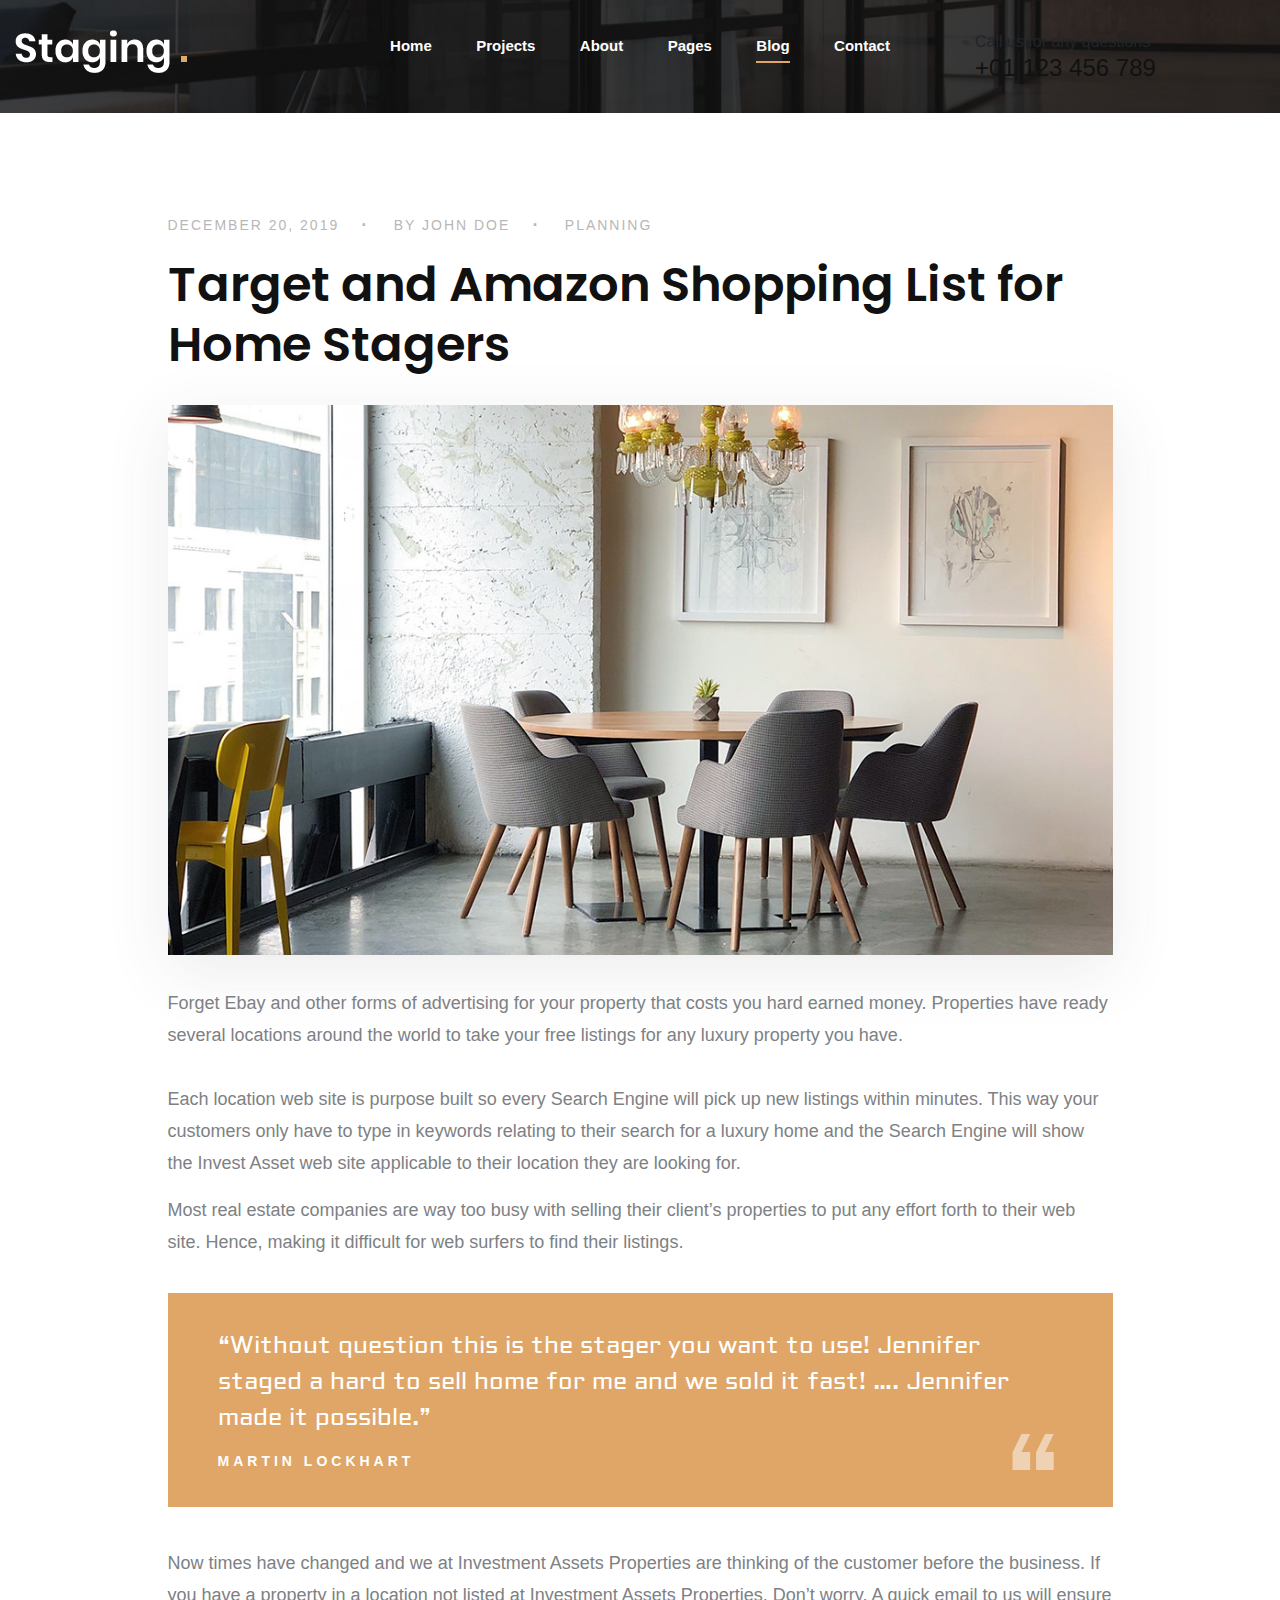
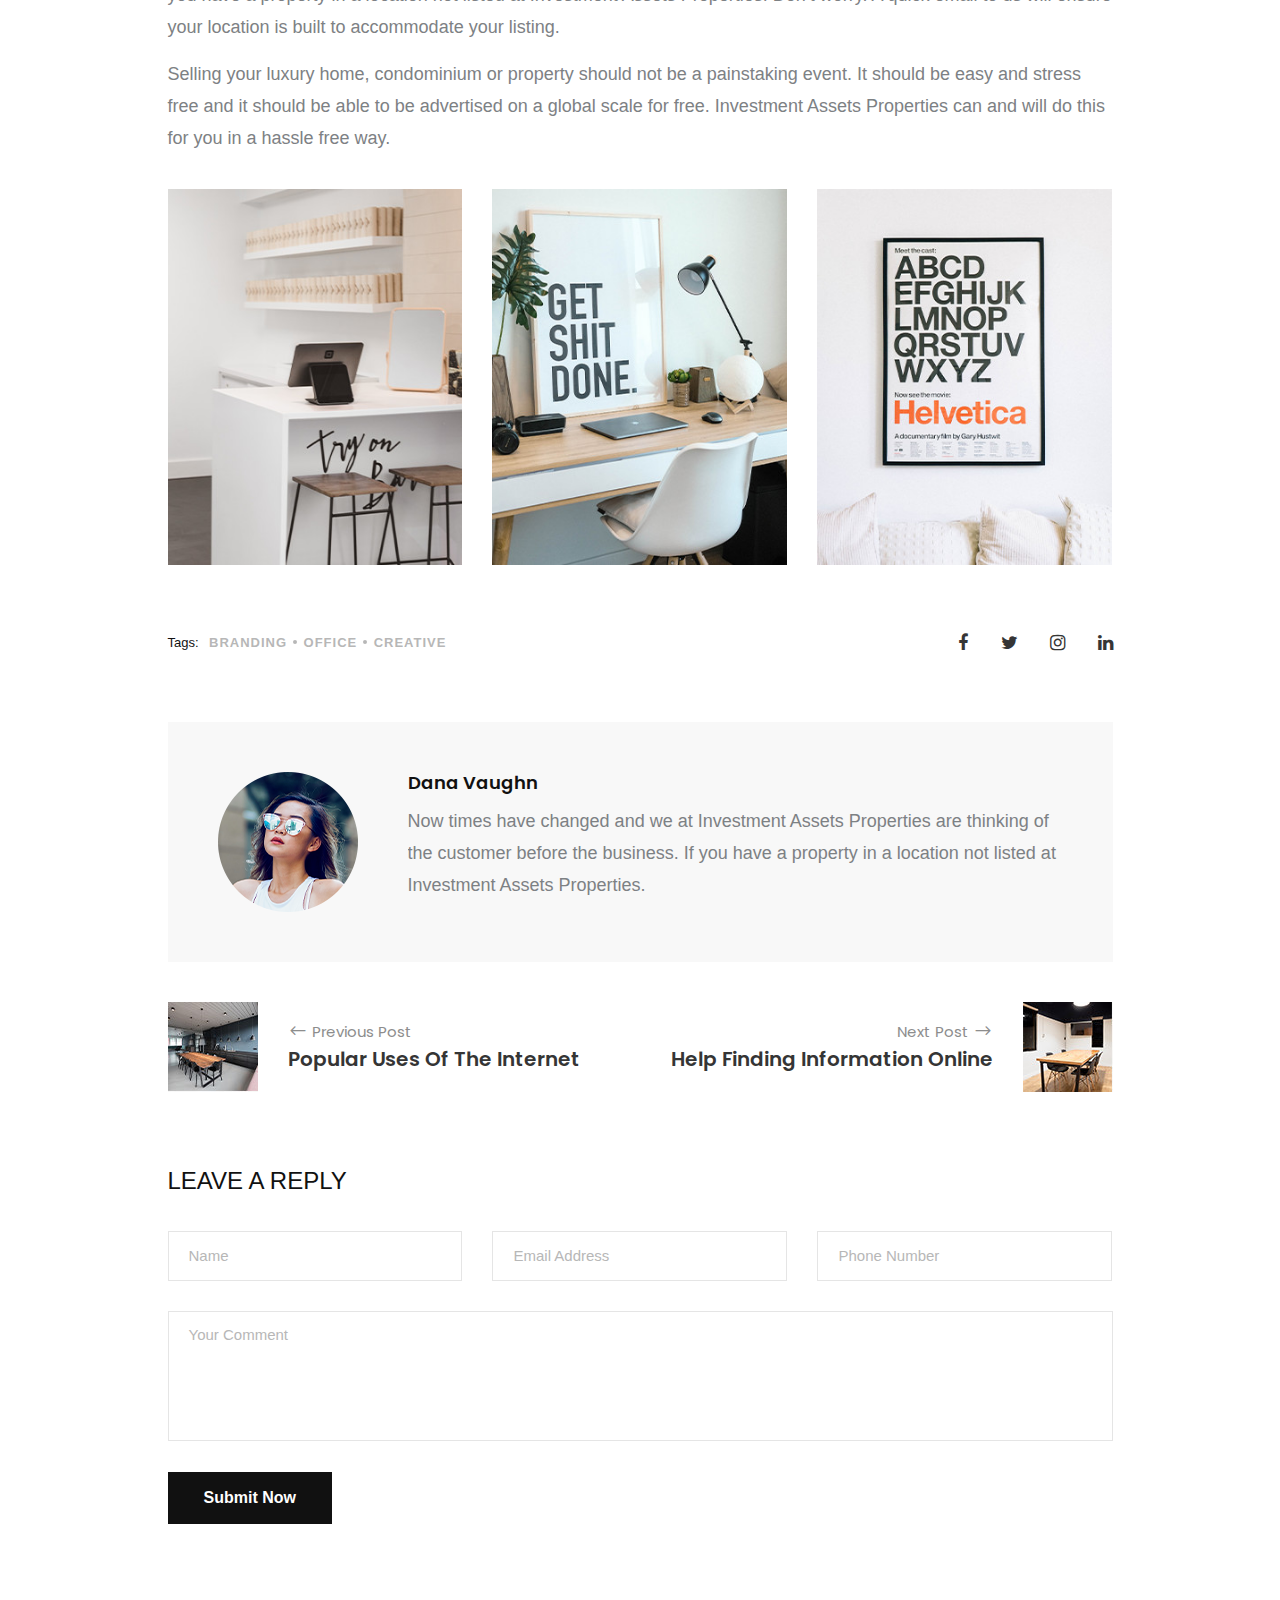
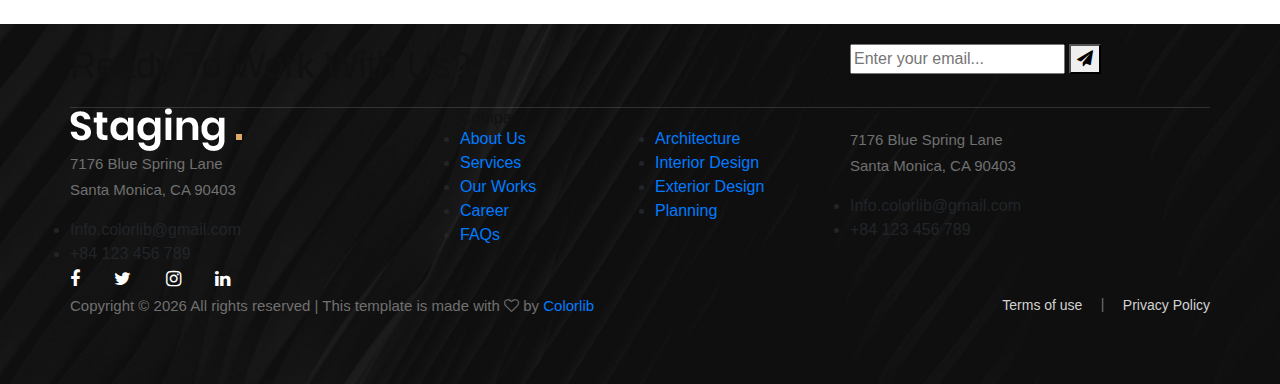
<file: blog-details.html>
<!DOCTYPE html>
<html lang="zxx">

<head>
    <meta charset="UTF-8">
    <meta name="description" content="Staging Template">
    <meta name="keywords" content="Staging, unica, creative, html">
    <meta name="viewport" content="width=device-width, initial-scale=1.0">
    <meta http-equiv="X-UA-Compatible" content="ie=edge">
    <title>Staging | Template</title>

    <!-- Google Font -->
    <link href="https://fonts.googleapis.com/css2?family=Poppins:wght@300;400;500;600;700;800;900&display=swap"
    rel="stylesheet">
    <link href="https://fonts.googleapis.com/css2?family=Aldrich&display=swap" rel="stylesheet">

    <!-- Css Styles -->
    <link rel="stylesheet" href="css/bootstrap.min.css" type="text/css">
    <link rel="stylesheet" href="css/font-awesome.min.css" type="text/css">
    <link rel="stylesheet" href="css/elegant-icons.css" type="text/css">
    <link rel="stylesheet" href="css/owl.carousel.min.css" type="text/css">
    <link rel="stylesheet" href="css/slicknav.min.css" type="text/css">
    <link rel="stylesheet" href="css/style.css" type="text/css">
</head>

<body>
    <!-- Page Preloder -->
    <div id="preloder">
        <div class="loader"></div>
    </div>

    <!-- Offcanvas Menu Begin -->
    <div class="offcanvas-menu-overlay"></div>
    <div class="offcanvas-menu-wrapper">
        <div class="offcanvas__logo">
            <a href="#"><img src="img/logo.png" alt=""></a>
        </div>
        <div id="mobile-menu-wrap"></div>
        <div class="offcanvas__widget">
            <span>Call us for any questions</span>
            <h4>+01 123 456 789</h4>
        </div>
    </div>
    <!-- Offcanvas Menu End -->

    <!-- Header Section Begin -->
    <header class="header header-normal set-bg" data-setbg="img/little-header.jpg">
        <div class="container-fluid">
            <div class="row">
                <div class="col-lg-3">
                    <div class="header__logo">
                        <a href="#"><img src="img/logo.png" alt=""></a>
                    </div>
                </div>
                <div class="col-lg-6">
                    <nav class="header__menu mobile-menu">
                        <ul>
                            <li><a href="./index.html">Home</a></li>
                            <li><a href="./projects.html">Projects</a></li>
                            <li><a href="./about.html">About</a></li>
                            <li><a href="#">Pages</a>
                                <ul class="dropdown">
                                    <li><a href="./Project-details.html">Project Details</a></li>
                                    <li><a href="./about.html">About</a></li>
                                    <li><a href="./services.html">Services</a></li>
                                    <li><a href="./blog-details.html">Blog Details</a></li>
                                </ul>
                            </li>
                            <li class="active"><a href="./blog.html">Blog</a></li>
                            <li><a href="./contact.html">Contact</a></li>
                        </ul>
                    </nav>
                </div>
                <div class="col-lg-3">
                    <div class="header__widget">
                        <span>Call us for any questions</span>
                        <h4>+01 123 456 789</h4>
                    </div>
                </div>
            </div>
            <div class="canvas__open"><i class="fa fa-bars"></i></div>
        </div>
    </header>
    <!-- Header Section End -->

    <!-- Blog Details Section Begin -->
    <section class="blog-details spad">
        <div class="container">
            <div class="row d-flex justify-content-center">
                <div class="col-lg-10">
                    <div class="blog__details__content">
                        <div class="blog__details__title">
                            <ul>
                                <li>December 20, 2019 </li>
                                <li>By John Doe</li>
                                <li>Planning</li>
                            </ul>
                            <h2>Target and Amazon Shopping List for Home Stagers</h2>
                            <img src="img/blog/details/blog-details.jpg" alt="">
                            <p>Forget Ebay and other forms of advertising for your property that costs you hard earned
                                money. Properties have ready several locations around the world to take your free
                            listings for any luxury property you have.</p>
                        </div>
                        <div class="blog__details__text">
                            <p>Each location web site is purpose built so every Search Engine will pick up new listings
                                within minutes. This way your customers only have to type in keywords relating to their
                                search for a luxury home and the Search Engine will show the Invest Asset web site
                            applicable to their location they are looking for.</p>
                            <p>Most real estate companies are way too busy with selling their client’s properties to put
                                any effort forth to their web site. Hence, making it difficult for web surfers to find
                            their listings.</p>
                        </div>
                        <div class="blog__item__quote">
                            <p>“Without question this is the stager you want to use! Jennifer staged a hard to sell home
                            for me and we sold it fast! …. Jennifer made it possible.”</p>
                            <span>Martin Lockhart</span>
                        </div>
                        <div class="blog__details__text">
                            <p>Now times have changed and we at Investment Assets Properties are thinking of the
                                customer before the business. If you have a property in a location not listed at
                                Investment Assets Properties. Don’t worry. A quick email to us will ensure your location
                            is built to accommodate your listing.</p>
                            <p>Selling your luxury home, condominium or property should not be a painstaking event. It
                                should be easy and stress free and it should be able to be advertised on a global scale
                                for free. Investment Assets Properties can and will do this for you in a hassle free
                            way.</p>
                        </div>
                        <div class="blog__details__pic">
                            <div class="row">
                                <div class="col-lg-4 col-md-4 col-sm-4">
                                    <img src="img/blog/details/bi-1.jpg" alt="">
                                </div>
                                <div class="col-lg-4 col-md-4 col-sm-4">
                                    <img src="img/blog/details/bi-2.jpg" alt="">
                                </div>
                                <div class="col-lg-4 col-md-4 col-sm-4">
                                    <img src="img/blog/details/bi-3.jpg" alt="">
                                </div>
                            </div>
                        </div>
                        <div class="blog__details__widget">
                            <div class="row">
                                <div class="col-lg-6 col-md-6 col-sm-6">
                                    <div class="blog__details__tags">
                                        <span>Tags:</span>
                                        <a href="#">Branding</a>
                                        <a href="#">Office</a>
                                        <a href="#">Creative</a>
                                    </div>
                                </div>
                                <div class="col-lg-6 col-md-6 col-sm-6">
                                    <div class="blog__details__social">
                                        <a href="#"><i class="fa fa-facebook"></i></a>
                                        <a href="#"><i class="fa fa-twitter"></i></a>
                                        <a href="#"><i class="fa fa-instagram"></i></a>
                                        <a href="#"><i class="fa fa-linkedin"></i></a>
                                    </div>
                                </div>
                            </div>
                        </div>
                        <div class="blog__details__author">
                            <div class="blog__details__author__pic">
                                <img src="img/blog/blog-about.png" alt="">
                            </div>
                            <div class="blog__details__author__text">
                                <h5>Dana Vaughn</h5>
                                <p>Now times have changed and we at Investment Assets Properties are thinking of the
                                    customer before the business. If you have a property in a location not listed at
                                Investment Assets Properties.</p>
                            </div>
                        </div>
                        <div class="blog__details__btns">
                            <div class="row">
                                <div class="col-lg-6 col-md-6 col-sm-6">
                                    <a href="#" class="blog__details__btns__item">
                                        <div class="blog__details__btns__item__pic">
                                            <img src="img/blog/details/prev.jpg" alt="">
                                        </div>
                                        <div class="blog__details__btns__item__text">
                                            <h6><span class="arrow_left"></span> Previous Post</h6>
                                            <h5>Popular Uses Of The Internet</h5>
                                        </div>
                                    </a>
                                </div>
                                <div class="col-lg-6 col-md-6 col-sm-6">
                                    <a href="#" class="blog__details__btns__item blog__details__btns__item--next">
                                        <div class="blog__details__btns__item__pic">
                                            <img src="img/blog/details/next.jpg" alt="">
                                        </div>
                                        <div class="blog__details__btns__item__text">
                                            <h6>Next Post <span class="arrow_right"></span></h6>
                                            <h5>Help Finding Information Online</h5>
                                        </div>
                                    </a>
                                </div>
                            </div>
                        </div>
                        <div class="blog__details__comment__form">
                            <h4>Leave A Reply</h4>
                            <form action="#">
                                <div class="row">
                                    <div class="col-lg-4 col-md-4">
                                        <input type="text" placeholder="Name">
                                    </div>
                                    <div class="col-lg-4 col-md-4">
                                        <input type="text" placeholder="Email Address">
                                    </div>
                                    <div class="col-lg-4 col-md-4">
                                        <input type="text" placeholder="Phone Number">
                                    </div>
                                    <div class="col-lg-12">
                                        <textarea placeholder="Your Comment"></textarea>
                                        <button type="submit" class="site-btn">Submit Now</button>
                                    </div>
                                </div>
                            </form>
                        </div>
                    </div>
                </div>
            </div>
        </div>
    </section>
    <!-- Blog Details Section End -->

    <!-- Footer Section Begin -->
    <footer class="footer set-bg" data-setbg="img/footer-bg.jpg">
        <div class="container">
            <div class="footer__top">
                <div class="row">
                    <div class="col-lg-8 col-md-6">
                        <div class="footer__top__text">
                            <h2>Ready To Work With Us?</h2>
                        </div>
                    </div>
                    <div class="col-lg-4 col-md-6">
                        <div class="footer__top__newslatter">
                            <form action="#">
                                <input type="text" placeholder="Enter your email...">
                                <button type="submit"><i class="fa fa-send"></i></button>
                            </form>
                        </div>
                    </div>
                </div>
            </div>
            <div class="row">
                <div class="col-lg-3 col-md-6 col-sm-6">
                    <div class="footer__about">
                        <div class="footer__logo">
                            <a href="#"><img src="img/logo.png" alt=""></a>
                        </div>
                        <p>7176 Blue Spring Lane <br />Santa Monica, CA 90403</p>
                        <ul>
                            <li>Info.colorlib@gmail.com</li>
                            <li>+84 123 456 789</li>
                        </ul>
                        <div class="footer__social">
                            <a href="#"><i class="fa fa-facebook"></i></a>
                            <a href="#"><i class="fa fa-twitter"></i></a>
                            <a href="#"><i class="fa fa-instagram"></i></a>
                            <a href="#"><i class="fa fa-linkedin"></i></a>
                        </div>
                    </div>
                </div>
                <div class="col-lg-2 offset-lg-1 col-md-3 col-sm-6">
                    <div class="footer__widget">
                        <h6>Company</h6>
                        <ul>
                            <li><a href="#">About Us</a></li>
                            <li><a href="#">Services</a></li>
                            <li><a href="#">Our Works</a></li>
                            <li><a href="#">Career</a></li>
                            <li><a href="#">FAQs</a></li>
                        </ul>
                    </div>
                </div>
                <div class="col-lg-2 col-md-3 col-sm-6">
                    <div class="footer__widget">
                        <h6>Services</h6>
                        <ul>
                            <li><a href="#">Architecture</a></li>
                            <li><a href="#">Interior Design</a></li>
                            <li><a href="#">Exterior Design</a></li>
                            <li><a href="#">Planning</a></li>
                        </ul>
                    </div>
                </div>
                <div class="col-lg-4 col-md-6 col-sm-6">
                    <div class="footer__address">
                        <h6>Get In Touch</h6>
                        <p>7176 Blue Spring Lane <br />Santa Monica, CA 90403</p>
                        <ul>
                            <li>Info.colorlib@gmail.com</li>
                            <li>+84 123 456 789</li>
                        </ul>
                    </div>
                </div>
            </div>
            <div class="copyright">
                <div class="row">
                    <div class="col-lg-8 col-md-7">
                        <div class="copyright__text">
                            <p>Copyright © <script>
                                document.write(new Date().getFullYear());
                            </script> All rights reserved | This template is made with <i class="fa fa-heart-o"
                            aria-hidden="true"></i> by <a href="https://colorlib.com"
                            target="_blank">Colorlib</a>
                        </p>
                    </div>
                </div>
                <div class="col-lg-4 col-md-5">
                    <div class="copyright__widget">
                        <a href="#">Terms of use</a>
                        <a href="#">Privacy Policy</a>
                    </div>
                </div>
            </div>
        </div>
    </div>
</footer>
<!-- Footer Section End -->

<!-- Js Plugins -->
<script src="js/jquery-3.3.1.min.js"></script>
<script src="js/bootstrap.min.js"></script>
<script src="js/jquery.slicknav.js"></script>
<script src="js/owl.carousel.min.js"></script>
<script src="js/slick.min.js"></script>
<script src="js/main.js"></script>
</body>

</html>
</file>
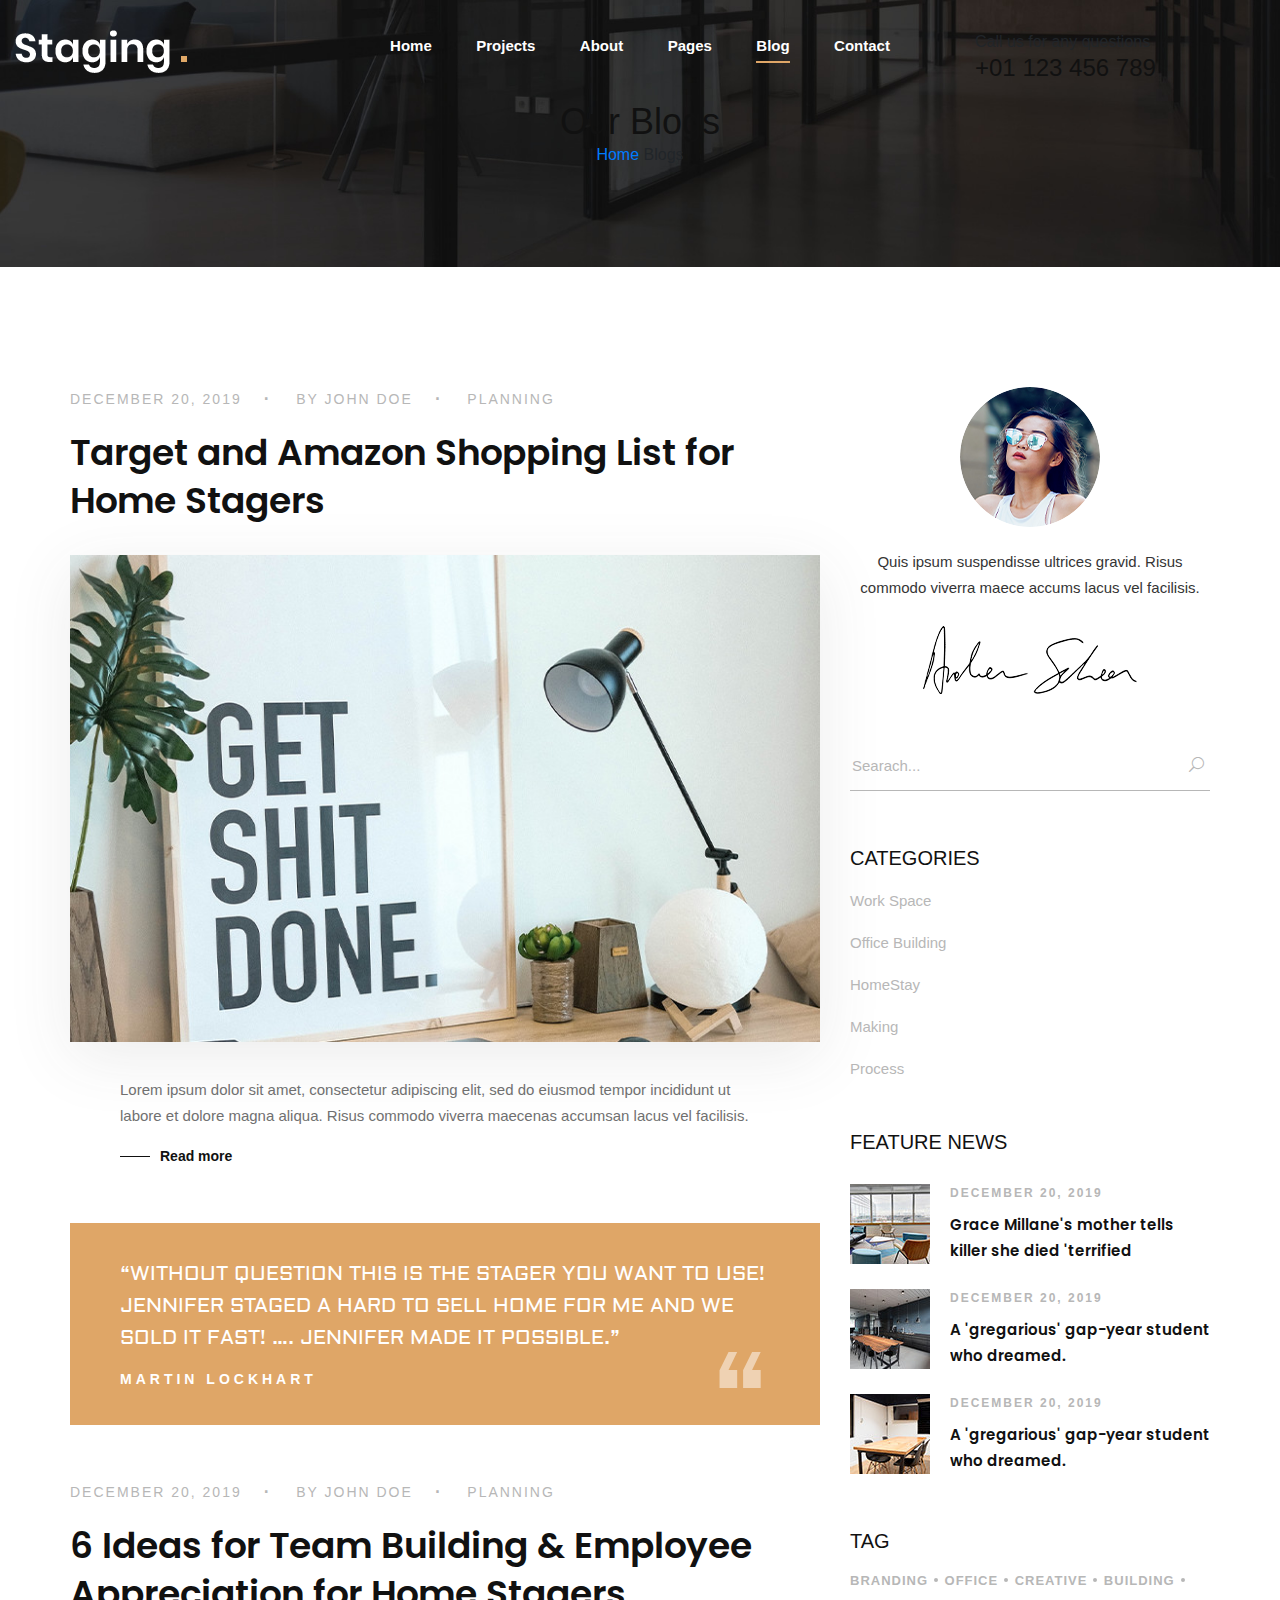
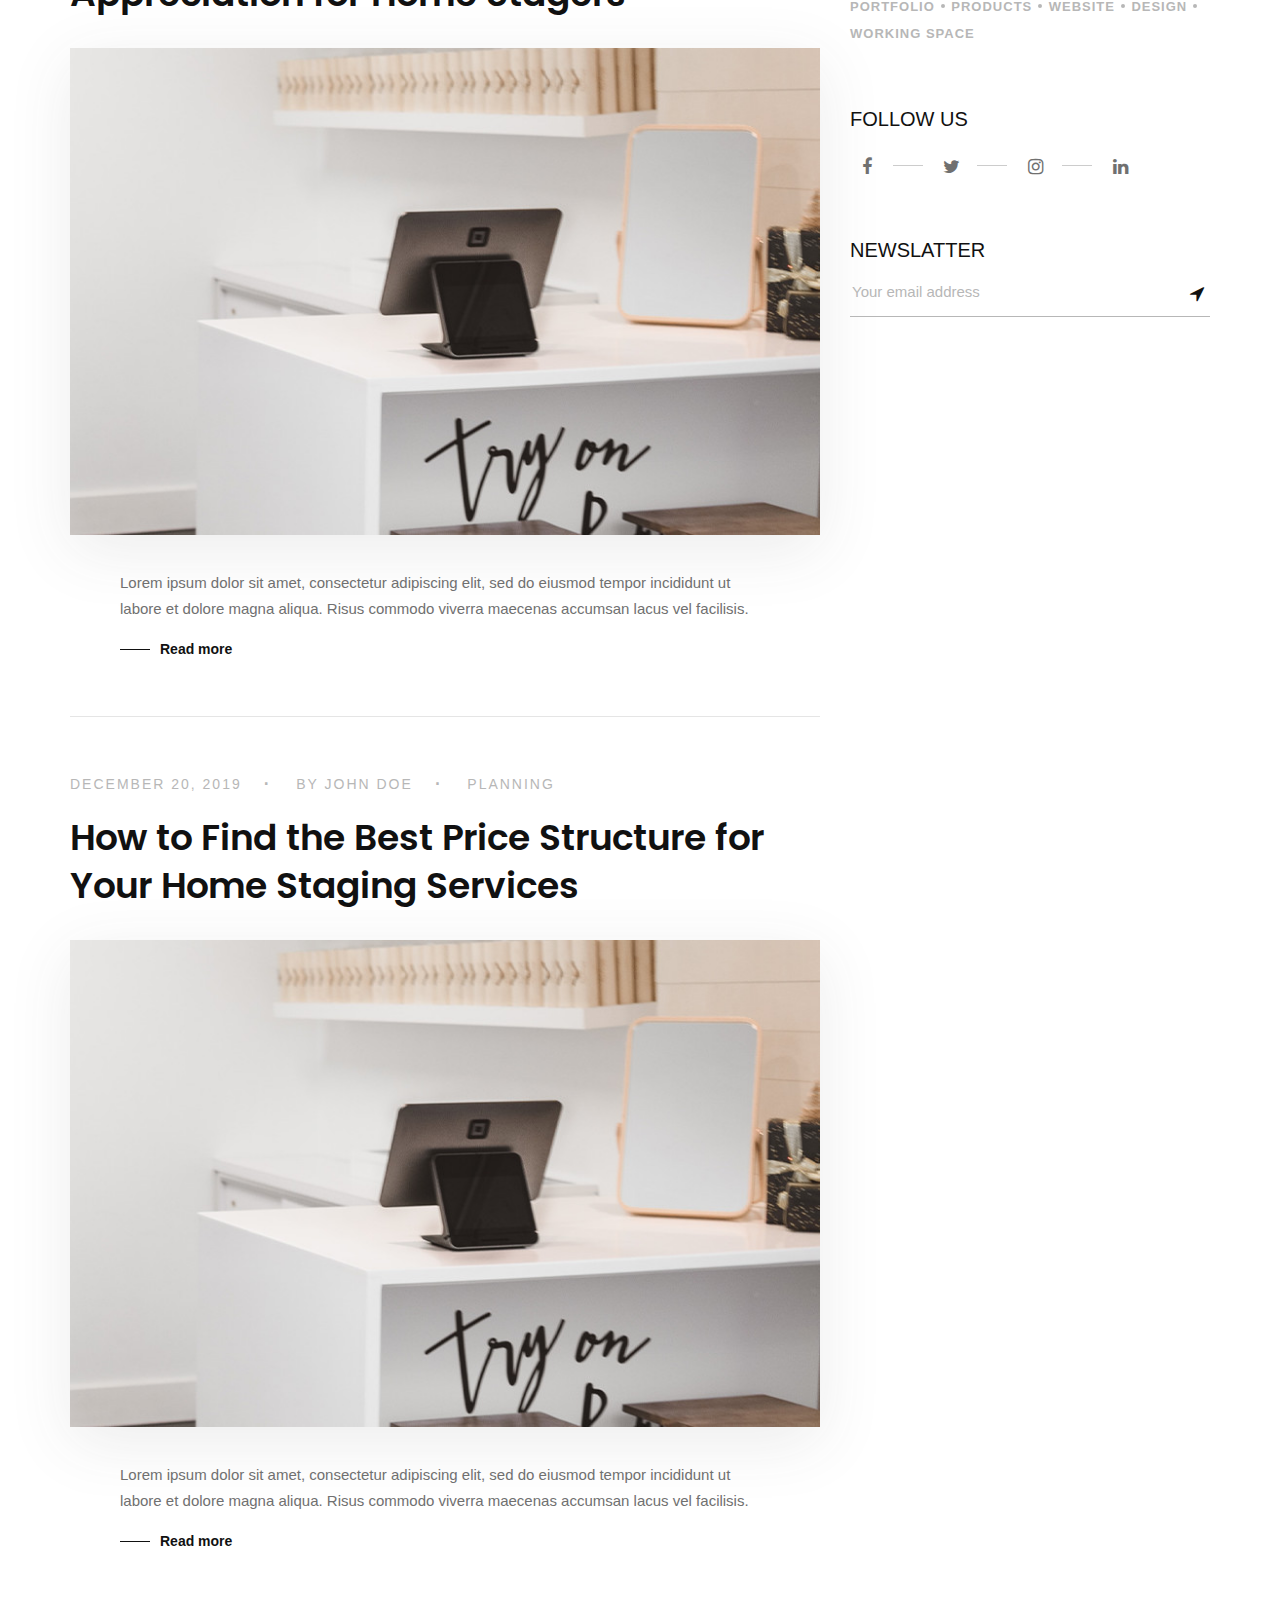
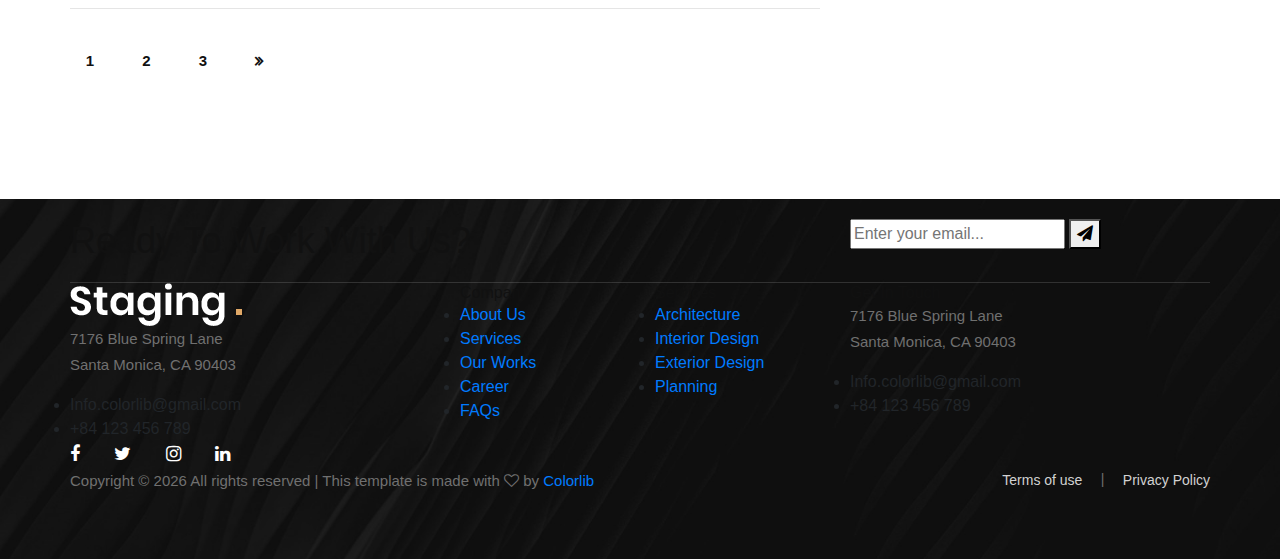
<file: blog.html>
<!DOCTYPE html>
<html lang="zxx">

<head>
    <meta charset="UTF-8">
    <meta name="description" content="Staging Template">
    <meta name="keywords" content="Staging, unica, creative, html">
    <meta name="viewport" content="width=device-width, initial-scale=1.0">
    <meta http-equiv="X-UA-Compatible" content="ie=edge">
    <title>Staging | Template</title>

    <!-- Google Font -->
    <link href="https://fonts.googleapis.com/css2?family=Poppins:wght@300;400;500;600;700;800;900&display=swap"
    rel="stylesheet">
    <link href="https://fonts.googleapis.com/css2?family=Aldrich&display=swap" rel="stylesheet">

    <!-- Css Styles -->
    <link rel="stylesheet" href="css/bootstrap.min.css" type="text/css">
    <link rel="stylesheet" href="css/font-awesome.min.css" type="text/css">
    <link rel="stylesheet" href="css/elegant-icons.css" type="text/css">
    <link rel="stylesheet" href="css/owl.carousel.min.css" type="text/css">
    <link rel="stylesheet" href="css/slicknav.min.css" type="text/css">
    <link rel="stylesheet" href="css/style.css" type="text/css">
</head>

<body>
    <!-- Page Preloder -->
    <div id="preloder">
        <div class="loader"></div>
    </div>

    <!-- Offcanvas Menu Begin -->
    <div class="offcanvas-menu-overlay"></div>
    <div class="offcanvas-menu-wrapper">
        <div class="offcanvas__logo">
            <a href="#"><img src="img/logo.png" alt=""></a>
        </div>
        <div id="mobile-menu-wrap"></div>
        <div class="offcanvas__widget">
            <span>Call us for any questions</span>
            <h4>+01 123 456 789</h4>
        </div>
    </div>
    <!-- Offcanvas Menu End -->

    <!-- Header Section Begin -->
    <header class="header">
        <div class="container-fluid">
            <div class="row">
                <div class="col-lg-3">
                    <div class="header__logo">
                        <a href="#"><img src="img/logo.png" alt=""></a>
                    </div>
                </div>
                <div class="col-lg-6">
                    <nav class="header__menu mobile-menu">
                        <ul>
                            <li><a href="./index.html">Home</a></li>
                            <li><a href="./projects.html">Projects</a></li>
                            <li><a href="./about.html">About</a></li>
                            <li><a href="#">Pages</a>
                                <ul class="dropdown">
                                    <li><a href="./Project-details.html">Project Details</a></li>
                                    <li><a href="./about.html">About</a></li>
                                    <li><a href="./services.html">Services</a></li>
                                    <li><a href="./blog-details.html">Blog Details</a></li>
                                </ul>
                            </li>
                            <li class="active"><a href="./blog.html">Blog</a></li>
                            <li><a href="./contact.html">Contact</a></li>
                        </ul>
                    </nav>
                </div>
                <div class="col-lg-3">
                    <div class="header__widget">
                        <span>Call us for any questions</span>
                        <h4>+01 123 456 789</h4>
                    </div>
                </div>
            </div>
            <div class="canvas__open"><i class="fa fa-bars"></i></div>
        </div>
    </header>
    <!-- Header Section End -->

    <!-- Breadcrumb Section Begin -->
    <div class="breadcrumb-option spad set-bg" data-setbg="img/breadcrumb-bg.jpg">
        <div class="container">
            <div class="row">
                <div class="col-lg-12 text-center">
                    <div class="breadcrumb__text">
                        <h2>Our Blogs</h2>
                        <div class="breadcrumb__links">
                            <a href="./index.html">Home</a>
                            <span>Blogs</span>
                        </div>
                    </div>
                </div>
            </div>
        </div>
    </div>
    <!-- Breadcrumb Section End -->

    <!-- Blog Section Begin -->
    <section class="blog spad">
        <div class="container">
            <div class="row">
                <div class="col-lg-8">
                    <div class="blog__item__list">
                        <div class="blog__item">
                            <ul>
                                <li>December 20, 2019 </li>
                                <li>By John Doe</li>
                                <li>Planning</li>
                            </ul>
                            <h2>Target and Amazon Shopping List for Home Stagers</h2>
                            <img src="img/blog/blog-1.jpg" alt="">
                            <div class="blog__item__text">
                                <p>Lorem ipsum dolor sit amet, consectetur adipiscing elit, sed do eiusmod tempor
                                    incididunt ut labore et dolore magna aliqua. Risus commodo viverra maecenas accumsan
                                lacus vel facilisis. </p>
                                <a href="#">Read more</a>
                            </div>
                        </div>
                        <div class="blog__item__quote">
                            <p>“Without question this is the stager you want to use! Jennifer staged a hard to sell home
                            for me and we sold it fast! …. Jennifer made it possible.”</p>
                            <span>Martin Lockhart</span>
                        </div>
                        <div class="blog__item">
                            <ul>
                                <li>December 20, 2019 </li>
                                <li>By John Doe</li>
                                <li>Planning</li>
                            </ul>
                            <h2>6 Ideas for Team Building & Employee Appreciation for Home Stagers</h2>
                            <img src="img/blog/blog-2.jpg" alt="">
                            <div class="blog__item__text">
                                <p>Lorem ipsum dolor sit amet, consectetur adipiscing elit, sed do eiusmod tempor
                                    incididunt ut labore et dolore magna aliqua. Risus commodo viverra maecenas accumsan
                                lacus vel facilisis. </p>
                                <a href="#">Read more</a>
                            </div>
                        </div>
                        <div class="blog__item">
                            <ul>
                                <li>December 20, 2019 </li>
                                <li>By John Doe</li>
                                <li>Planning</li>
                            </ul>
                            <h2>How to Find the Best Price Structure for Your Home Staging Services</h2>
                            <img src="img/blog/blog-2.jpg" alt="">
                            <div class="blog__item__text">
                                <p>Lorem ipsum dolor sit amet, consectetur adipiscing elit, sed do eiusmod tempor
                                    incididunt ut labore et dolore magna aliqua. Risus commodo viverra maecenas accumsan
                                lacus vel facilisis. </p>
                                <a href="#">Read more</a>
                            </div>
                        </div>
                    </div>
                    <div class="row">
                        <div class="col-lg-12">
                            <div class="blog__pagination">
                                <a href="#">1</a>
                                <a href="#">2</a>
                                <a href="#">3</a>
                                <a href="#"><i class="fa fa-angle-double-right"></i></a>
                            </div>
                        </div>
                    </div>
                </div>
                <div class="col-lg-4">
                    <div class="blog__sidebar">
                        <div class="blog__sidebar__about">
                            <img class="author__pic" src="img/blog/blog-about.png" alt="">
                            <p>Quis ipsum suspendisse ultrices gravid. Risus commodo viverra maece accums lacus vel
                            facilisis. </p>
                            <img src="img/blog/signature.png" alt="">
                        </div>
                        <div class="blog__sidebar__search">
                            <form action="#">
                                <input type="text" placeholder="Searach...">
                                <button type="submit"><span class="icon_search"></span></button>
                            </form>
                        </div>
                        <div class="blog__sidebar__categories">
                            <h5>Categories</h5>
                            <ul>
                                <li>Work Space</li>
                                <li>Office Building</li>
                                <li>HomeStay</li>
                                <li>Making</li>
                                <li>Process</li>
                            </ul>
                        </div>
                        <div class="blog__sidebar__feature">
                            <h5>Feature News</h5>
                            <a href="#" class="blog__sidebar__feature__item">
                                <div class="blog__sidebar__feature__item__pic">
                                    <img src="img/blog/br-1.jpg" alt="">
                                </div>
                                <div class="blog__sidebar__feature__item__text">
                                    <span>December 20, 2019</span>
                                    <h6>Grace Millane's mother tells killer she died 'terrified</h6>
                                </div>
                            </a>
                            <a href="#" class="blog__sidebar__feature__item">
                                <div class="blog__sidebar__feature__item__pic">
                                    <img src="img/blog/br-2.jpg" alt="">
                                </div>
                                <div class="blog__sidebar__feature__item__text">
                                    <span>December 20, 2019</span>
                                    <h6>A 'gregarious' gap-year student who dreamed.</h6>
                                </div>
                            </a>
                            <a href="#" class="blog__sidebar__feature__item">
                                <div class="blog__sidebar__feature__item__pic">
                                    <img src="img/blog/br-3.jpg" alt="">
                                </div>
                                <div class="blog__sidebar__feature__item__text">
                                    <span>December 20, 2019</span>
                                    <h6>A 'gregarious' gap-year student who dreamed.</h6>
                                </div>
                            </a>
                        </div>
                        <div class="blog__sidebar__tag">
                            <h5>Tag</h5>
                            <a href="#">Branding</a>
                            <a href="#">Office</a>
                            <a href="#">Creative</a>
                            <a href="#">Building</a>
                            <a href="#">Portfolio</a>
                            <a href="#">Products</a>
                            <a href="#">Website</a>
                            <a href="#">Design</a>
                            <a href="#">Working Space</a>
                        </div>
                        <div class="blog__sidebar__social">
                            <h5>Follow Us</h5>
                            <a href="#"><i class="fa fa-facebook"></i></a>
                            <a href="#"><i class="fa fa-twitter"></i></a>
                            <a href="#"><i class="fa fa-instagram"></i></a>
                            <a href="#"><i class="fa fa-linkedin"></i></a>
                        </div>
                        <div class="blog__sidebar__newslatter">
                            <h5>Newslatter</h5>
                            <form action="#">
                                <input type="text" placeholder="Your email address">
                                <button type="submit"><i class="fa fa-location-arrow"></i></button>
                            </form>
                        </div>
                    </div>
                </div>
            </div>
        </div>
    </section>
    <!-- Blog Section End -->

    <!-- Footer Section Begin -->
    <footer class="footer set-bg" data-setbg="img/footer-bg.jpg">
        <div class="container">
            <div class="footer__top">
                <div class="row">
                    <div class="col-lg-8 col-md-6">
                        <div class="footer__top__text">
                            <h2>Ready To Work With Us?</h2>
                        </div>
                    </div>
                    <div class="col-lg-4 col-md-6">
                        <div class="footer__top__newslatter">
                            <form action="#">
                                <input type="text" placeholder="Enter your email...">
                                <button type="submit"><i class="fa fa-send"></i></button>
                            </form>
                        </div>
                    </div>
                </div>
            </div>
            <div class="row">
                <div class="col-lg-3 col-md-6 col-sm-6">
                    <div class="footer__about">
                        <div class="footer__logo">
                            <a href="#"><img src="img/logo.png" alt=""></a>
                        </div>
                        <p>7176 Blue Spring Lane <br />Santa Monica, CA 90403</p>
                        <ul>
                            <li>Info.colorlib@gmail.com</li>
                            <li>+84 123 456 789</li>
                        </ul>
                        <div class="footer__social">
                            <a href="#"><i class="fa fa-facebook"></i></a>
                            <a href="#"><i class="fa fa-twitter"></i></a>
                            <a href="#"><i class="fa fa-instagram"></i></a>
                            <a href="#"><i class="fa fa-linkedin"></i></a>
                        </div>
                    </div>
                </div>
                <div class="col-lg-2 offset-lg-1 col-md-3 col-sm-6">
                    <div class="footer__widget">
                        <h6>Company</h6>
                        <ul>
                            <li><a href="#">About Us</a></li>
                            <li><a href="#">Services</a></li>
                            <li><a href="#">Our Works</a></li>
                            <li><a href="#">Career</a></li>
                            <li><a href="#">FAQs</a></li>
                        </ul>
                    </div>
                </div>
                <div class="col-lg-2 col-md-3 col-sm-6">
                    <div class="footer__widget">
                        <h6>Services</h6>
                        <ul>
                            <li><a href="#">Architecture</a></li>
                            <li><a href="#">Interior Design</a></li>
                            <li><a href="#">Exterior Design</a></li>
                            <li><a href="#">Planning</a></li>
                        </ul>
                    </div>
                </div>
                <div class="col-lg-4 col-md-6 col-sm-6">
                    <div class="footer__address">
                        <h6>Get In Touch</h6>
                        <p>7176 Blue Spring Lane <br />Santa Monica, CA 90403</p>
                        <ul>
                            <li>Info.colorlib@gmail.com</li>
                            <li>+84 123 456 789</li>
                        </ul>
                    </div>
                </div>
            </div>
            <div class="copyright">
                <div class="row">
                    <div class="col-lg-8 col-md-7">
                        <div class="copyright__text">
                            <p>Copyright © <script>
                                document.write(new Date().getFullYear());
                            </script> All rights reserved | This template is made with <i class="fa fa-heart-o"
                            aria-hidden="true"></i> by <a href="https://colorlib.com"
                            target="_blank">Colorlib</a>
                        </p>
                    </div>
                </div>
                <div class="col-lg-4 col-md-5">
                    <div class="copyright__widget">
                        <a href="#">Terms of use</a>
                        <a href="#">Privacy Policy</a>
                    </div>
                </div>
            </div>
        </div>
    </div>
</footer>
<!-- Footer Section End -->

<!-- Js Plugins -->
<script src="js/jquery-3.3.1.min.js"></script>
<script src="js/bootstrap.min.js"></script>
<script src="js/jquery.slicknav.js"></script>
<script src="js/owl.carousel.min.js"></script>
<script src="js/slick.min.js"></script>
<script src="js/main.js"></script>
</body>

</html>
</file>
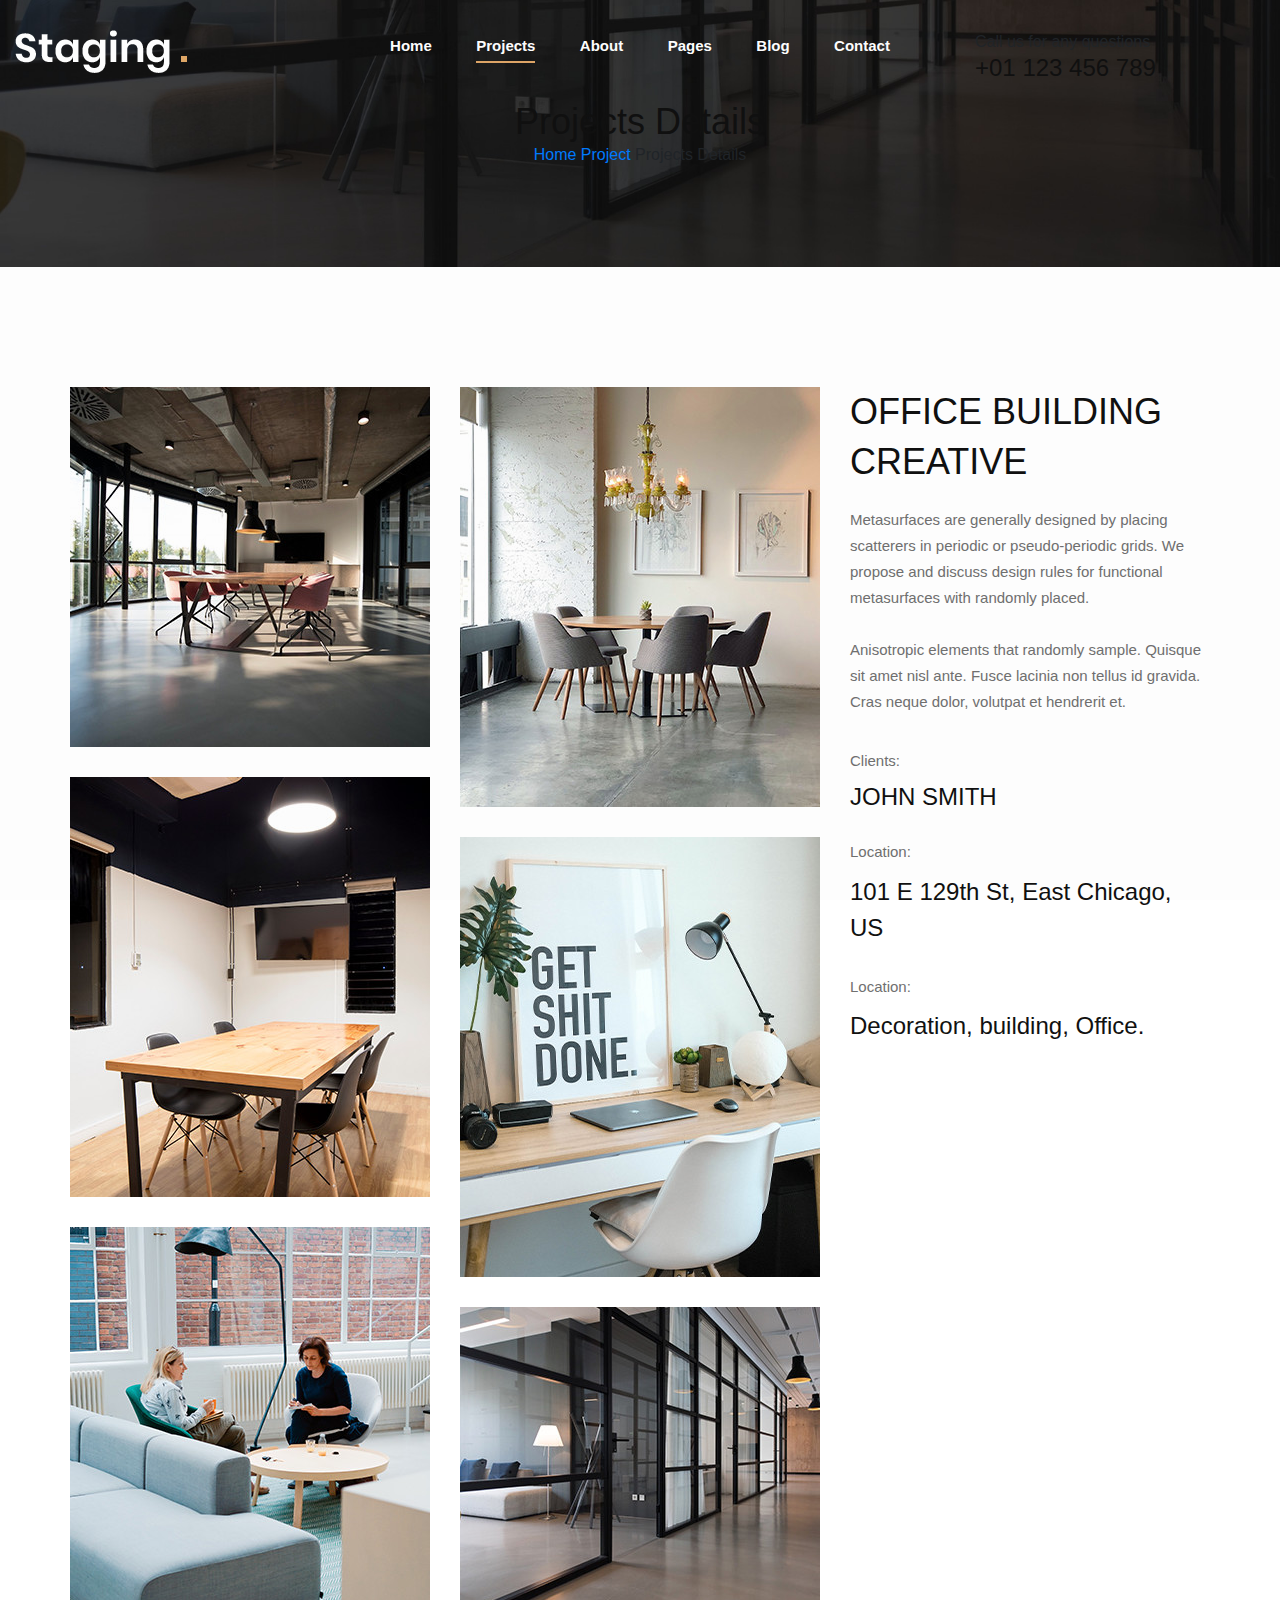
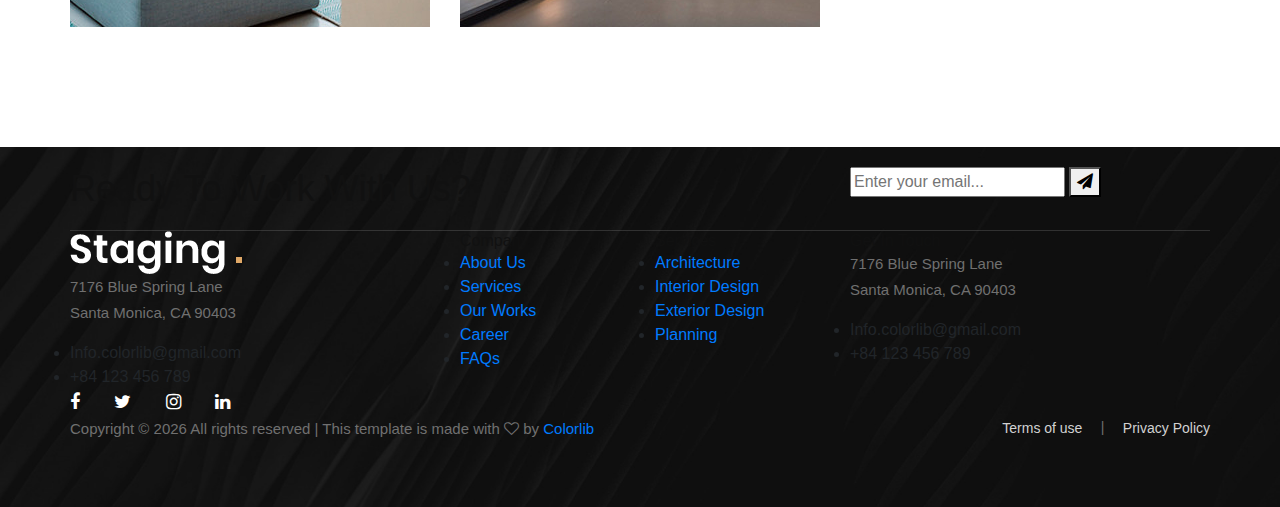
<file: project-details.html>
<!DOCTYPE html>
<html lang="zxx">

<head>
    <meta charset="UTF-8">
    <meta name="description" content="Staging Template">
    <meta name="keywords" content="Staging, unica, creative, html">
    <meta name="viewport" content="width=device-width, initial-scale=1.0">
    <meta http-equiv="X-UA-Compatible" content="ie=edge">
    <title>Staging | Template</title>

    <!-- Google Font -->
    <link href="https://fonts.googleapis.com/css2?family=Poppins:wght@300;400;500;600;700;800;900&display=swap"
    rel="stylesheet">
    <link href="https://fonts.googleapis.com/css2?family=Aldrich&display=swap" rel="stylesheet">

    <!-- Css Styles -->
    <link rel="stylesheet" href="css/bootstrap.min.css" type="text/css">
    <link rel="stylesheet" href="css/font-awesome.min.css" type="text/css">
    <link rel="stylesheet" href="css/elegant-icons.css" type="text/css">
    <link rel="stylesheet" href="css/owl.carousel.min.css" type="text/css">
    <link rel="stylesheet" href="css/slicknav.min.css" type="text/css">
    <link rel="stylesheet" href="css/style.css" type="text/css">
</head>

<body>
    <!-- Page Preloder -->
    <div id="preloder">
        <div class="loader"></div>
    </div>

    <!-- Offcanvas Menu Begin -->
    <div class="offcanvas-menu-overlay"></div>
    <div class="offcanvas-menu-wrapper">
        <div class="offcanvas__logo">
            <a href="#"><img src="img/logo.png" alt=""></a>
        </div>
        <div id="mobile-menu-wrap"></div>
        <div class="offcanvas__widget">
            <span>Call us for any questions</span>
            <h4>+01 123 456 789</h4>
        </div>
    </div>
    <!-- Offcanvas Menu End -->

    <!-- Header Section Begin -->
    <header class="header">
        <div class="container-fluid">
            <div class="row">
                <div class="col-lg-3">
                    <div class="header__logo">
                        <a href="#"><img src="img/logo.png" alt=""></a>
                    </div>
                </div>
                <div class="col-lg-6">
                    <nav class="header__menu mobile-menu">
                        <ul>
                            <li><a href="./index.html">Home</a></li>
                            <li class="active"><a href="./projects.html">Projects</a></li>
                            <li><a href="./about.html">About</a></li>
                            <li><a href="#">Pages</a>
                                <ul class="dropdown">
                                    <li><a href="./Project-details.html">Project Details</a></li>
                                    <li><a href="./about.html">About</a></li>
                                    <li><a href="./services.html">Services</a></li>
                                    <li><a href="./blog-details.html">Blog Details</a></li>
                                </ul>
                            </li>
                            <li><a href="./blog.html">Blog</a></li>
                            <li><a href="./contact.html">Contact</a></li>
                        </ul>
                    </nav>
                </div>
                <div class="col-lg-3">
                    <div class="header__widget">
                        <span>Call us for any questions</span>
                        <h4>+01 123 456 789</h4>
                    </div>
                </div>
            </div>
            <div class="canvas__open"><i class="fa fa-bars"></i></div>
        </div>
    </header>
    <!-- Header Section End -->

    <!-- Breadcrumb Section Begin -->
    <div class="breadcrumb-option spad set-bg" data-setbg="img/breadcrumb-bg.jpg">
        <div class="container">
            <div class="row">
                <div class="col-lg-12 text-center">
                    <div class="breadcrumb__text">
                        <h2>Projects Details</h2>
                        <div class="breadcrumb__links">
                            <a href="./index.html">Home</a>
                            <a href="./project.html">Project</a>
                            <span>Projects Details</span>
                        </div>
                    </div>
                </div>
            </div>
        </div>
    </div>
    <!-- Breadcrumb Section End -->

    <!-- Project Details Section Begin -->
    <section class="project-details spad">
        <div class="container">
            <div class="row">
                <div class="col-lg-8">
                    <div class="row">
                        <div class="col-lg-6 col-md-6 col-sm-6">
                            <img src="img/project/details/details-1.jpg" alt="">
                            <img src="img/project/details/details-3.jpg" alt="">
                            <img src="img/project/details/details-5.jpg" alt="">
                        </div>
                        <div class="col-lg-6 col-md-6 col-sm-6">
                            <img src="img/project/details/details-2.jpg" alt="">
                            <img src="img/project/details/details-4.jpg" alt="">
                            <img src="img/project/details/details-6.jpg" alt="">
                        </div>
                    </div>
                </div>
                <div class="col-lg-4">
                    <div class="project__sidebar">
                        <div class="project__sidebar__about">
                            <h2>Office Building Creative</h2>
                            <p>Metasurfaces are generally designed by placing scatterers in periodic or pseudo-periodic
                                grids. We propose and discuss design rules for functional metasurfaces with randomly
                            placed.</p>
                            <p>Anisotropic elements that randomly sample. Quisque sit amet nisl ante. Fusce lacinia non
                            tellus id gravida. Cras neque dolor, volutpat et hendrerit et.</p>
                        </div>
                        <div class="product__details__widget">
                            <div class="product__details__widget__item">
                                <span>Clients:</span>
                                <h4>John Smith</h4>
                            </div>
                            <div class="product__details__widget__item">
                                <span>Location:</span>
                                <p>101 E 129th St, East Chicago, US</p>
                            </div>
                            <div class="product__details__widget__item">
                                <span>Location:</span>
                                <p>Decoration, building, Office.</p>
                            </div>
                        </div>
                    </div>
                </div>
            </div>
        </div>
    </section>
    <!-- Project Details Section End -->

    <!-- Footer Section Begin -->
    <footer class="footer set-bg" data-setbg="img/footer-bg.jpg">
        <div class="container">
            <div class="footer__top">
                <div class="row">
                    <div class="col-lg-8 col-md-6">
                        <div class="footer__top__text">
                            <h2>Ready To Work With Us?</h2>
                        </div>
                    </div>
                    <div class="col-lg-4 col-md-6">
                        <div class="footer__top__newslatter">
                            <form action="#">
                                <input type="text" placeholder="Enter your email...">
                                <button type="submit"><i class="fa fa-send"></i></button>
                            </form>
                        </div>
                    </div>
                </div>
            </div>
            <div class="row">
                <div class="col-lg-3 col-md-6 col-sm-6">
                    <div class="footer__about">
                        <div class="footer__logo">
                            <a href="#"><img src="img/logo.png" alt=""></a>
                        </div>
                        <p>7176 Blue Spring Lane <br />Santa Monica, CA 90403</p>
                        <ul>
                            <li>Info.colorlib@gmail.com</li>
                            <li>+84 123 456 789</li>
                        </ul>
                        <div class="footer__social">
                            <a href="#"><i class="fa fa-facebook"></i></a>
                            <a href="#"><i class="fa fa-twitter"></i></a>
                            <a href="#"><i class="fa fa-instagram"></i></a>
                            <a href="#"><i class="fa fa-linkedin"></i></a>
                        </div>
                    </div>
                </div>
                <div class="col-lg-2 offset-lg-1 col-md-3 col-sm-6">
                    <div class="footer__widget">
                        <h6>Company</h6>
                        <ul>
                            <li><a href="#">About Us</a></li>
                            <li><a href="#">Services</a></li>
                            <li><a href="#">Our Works</a></li>
                            <li><a href="#">Career</a></li>
                            <li><a href="#">FAQs</a></li>
                        </ul>
                    </div>
                </div>
                <div class="col-lg-2 col-md-3 col-sm-6">
                    <div class="footer__widget">
                        <h6>Services</h6>
                        <ul>
                            <li><a href="#">Architecture</a></li>
                            <li><a href="#">Interior Design</a></li>
                            <li><a href="#">Exterior Design</a></li>
                            <li><a href="#">Planning</a></li>
                        </ul>
                    </div>
                </div>
                <div class="col-lg-4 col-md-6 col-sm-6">
                    <div class="footer__address">
                        <h6>Get In Touch</h6>
                        <p>7176 Blue Spring Lane <br />Santa Monica, CA 90403</p>
                        <ul>
                            <li>Info.colorlib@gmail.com</li>
                            <li>+84 123 456 789</li>
                        </ul>
                    </div>
                </div>
            </div>
            <div class="copyright">
                <div class="row">
                    <div class="col-lg-8 col-md-7">
                        <div class="copyright__text">
                            <p>Copyright © <script>
                                document.write(new Date().getFullYear());
                            </script> All rights reserved | This template is made with <i class="fa fa-heart-o"
                            aria-hidden="true"></i> by <a href="https://colorlib.com"
                            target="_blank">Colorlib</a>
                        </p>
                    </div>
                </div>
                <div class="col-lg-4 col-md-5">
                    <div class="copyright__widget">
                        <a href="#">Terms of use</a>
                        <a href="#">Privacy Policy</a>
                    </div>
                </div>
            </div>
        </div>
    </div>
</footer>
<!-- Footer Section End -->

<!-- Js Plugins -->
<script src="js/jquery-3.3.1.min.js"></script>
<script src="js/bootstrap.min.js"></script>
<script src="js/jquery.slicknav.js"></script>
<script src="js/owl.carousel.min.js"></script>
<script src="js/slick.min.js"></script>
<script src="js/main.js"></script>
</body>

</html>
</file>
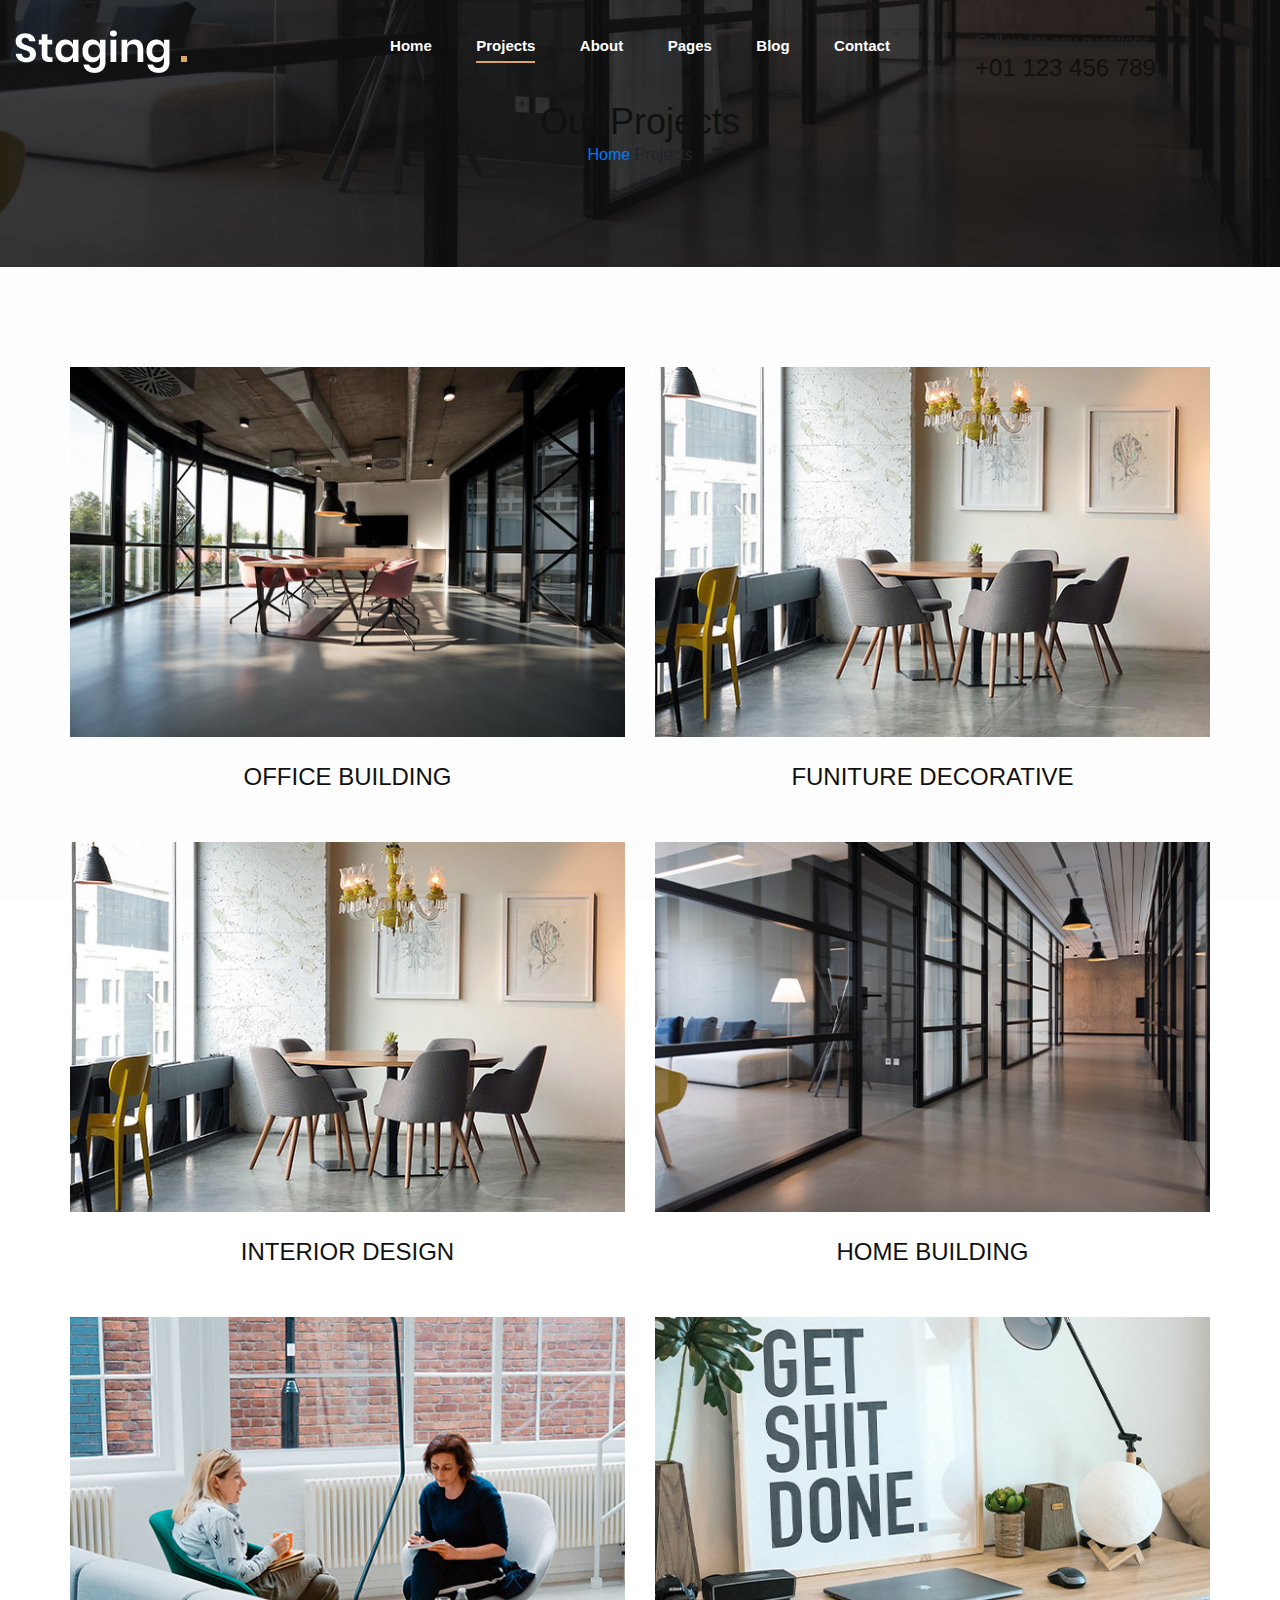
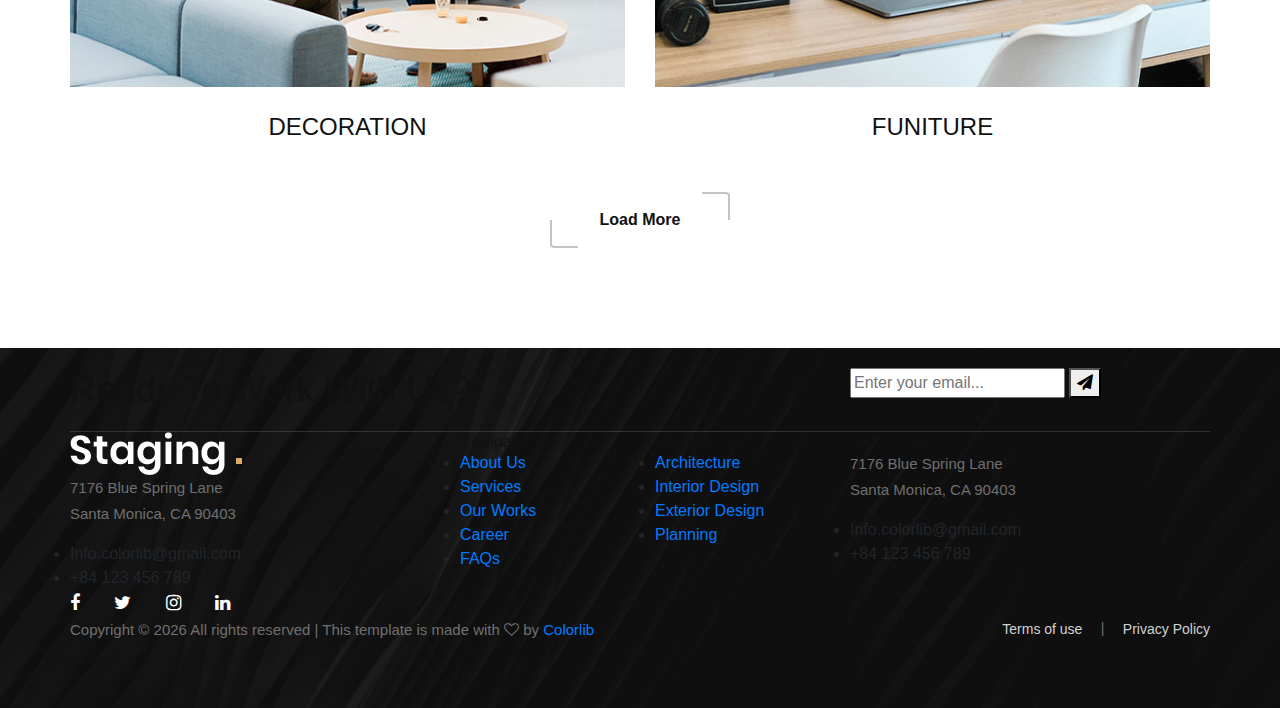
<file: projects.html>
<!DOCTYPE html>
<html lang="zxx">

<head>
    <meta charset="UTF-8">
    <meta name="description" content="Staging Template">
    <meta name="keywords" content="Staging, unica, creative, html">
    <meta name="viewport" content="width=device-width, initial-scale=1.0">
    <meta http-equiv="X-UA-Compatible" content="ie=edge">
    <title>Staging | Template</title>

    <!-- Google Font -->
    <link href="https://fonts.googleapis.com/css2?family=Poppins:wght@300;400;500;600;700;800;900&display=swap"
    rel="stylesheet">
    <link href="https://fonts.googleapis.com/css2?family=Aldrich&display=swap" rel="stylesheet">

    <!-- Css Styles -->
    <link rel="stylesheet" href="css/bootstrap.min.css" type="text/css">
    <link rel="stylesheet" href="css/font-awesome.min.css" type="text/css">
    <link rel="stylesheet" href="css/elegant-icons.css" type="text/css">
    <link rel="stylesheet" href="css/owl.carousel.min.css" type="text/css">
    <link rel="stylesheet" href="css/slicknav.min.css" type="text/css">
    <link rel="stylesheet" href="css/style.css" type="text/css">
</head>

<body>
    <!-- Page Preloder -->
    <div id="preloder">
        <div class="loader"></div>
    </div>

    <!-- Offcanvas Menu Begin -->
    <div class="offcanvas-menu-overlay"></div>
    <div class="offcanvas-menu-wrapper">
        <div class="offcanvas__logo">
            <a href="#"><img src="img/logo.png" alt=""></a>
        </div>
        <div id="mobile-menu-wrap"></div>
        <div class="offcanvas__widget">
            <span>Call us for any questions</span>
            <h4>+01 123 456 789</h4>
        </div>
    </div>
    <!-- Offcanvas Menu End -->

    <!-- Header Section Begin -->
    <header class="header">
        <div class="container-fluid">
            <div class="row">
                <div class="col-lg-3">
                    <div class="header__logo">
                        <a href="#"><img src="img/logo.png" alt=""></a>
                    </div>
                </div>
                <div class="col-lg-6">
                    <nav class="header__menu mobile-menu">
                        <ul>
                            <li><a href="./index.html">Home</a></li>
                            <li class="active"><a href="./projects.html">Projects</a></li>
                            <li><a href="./about.html">About</a></li>
                            <li><a href="#">Pages</a>
                                <ul class="dropdown">
                                    <li><a href="./Project-details.html">Project Details</a></li>
                                    <li><a href="./about.html">About</a></li>
                                    <li><a href="./services.html">Services</a></li>
                                    <li><a href="./blog-details.html">Blog Details</a></li>
                                </ul>
                            </li>
                            <li><a href="./blog.html">Blog</a></li>
                            <li><a href="./contact.html">Contact</a></li>
                        </ul>
                    </nav>
                </div>
                <div class="col-lg-3">
                    <div class="header__widget">
                        <span>Call us for any questions</span>
                        <h4>+01 123 456 789</h4>
                    </div>
                </div>
            </div>
            <div class="canvas__open"><i class="fa fa-bars"></i></div>
        </div>
    </header>
    <!-- Header Section End -->

    <!-- Breadcrumb Section Begin -->
    <div class="breadcrumb-option spad set-bg" data-setbg="img/breadcrumb-bg.jpg">
        <div class="container">
            <div class="row">
                <div class="col-lg-12 text-center">
                    <div class="breadcrumb__text">
                        <h2>Our Projects</h2>
                        <div class="breadcrumb__links">
                            <a href="./index.html">Home</a>
                            <span>Projects</span>
                        </div>
                    </div>
                </div>
            </div>
        </div>
    </div>
    <!-- Breadcrumb Section End -->

    <!-- Project Page Section Begin -->
    <section class="project-page spad">
        <div class="container">
            <div class="row">
                <div class="col-lg-6 col-md-6 col-sm-6">
                    <div class="project__item">
                        <img src="img/project/project-p1.jpg" alt="">
                        <h4><a href="#">Office Building</a></h4>
                    </div>
                </div>
                <div class="col-lg-6 col-md-6 col-sm-6">
                    <div class="project__item">
                        <img src="img/project/project-p2.jpg" alt="">
                        <h4><a href="#">Funiture Decorative</a></h4>
                    </div>
                </div>
                <div class="col-lg-6 col-md-6 col-sm-6">
                    <div class="project__item">
                        <img src="img/project/project-p3.jpg" alt="">
                        <h4><a href="#">Interior Design</a></h4>
                    </div>
                </div>
                <div class="col-lg-6 col-md-6 col-sm-6">
                    <div class="project__item">
                        <img src="img/project/project-p4.jpg" alt="">
                        <h4><a href="#">Home Building</a></h4>
                    </div>
                </div>
                <div class="col-lg-6 col-md-6 col-sm-6">
                    <div class="project__item">
                        <img src="img/project/project-p5.jpg" alt="">
                        <h4><a href="#">Decoration</a></h4>
                    </div>
                </div>
                <div class="col-lg-6 col-md-6 col-sm-6">
                    <div class="project__item">
                        <img src="img/project/project-p6.jpg" alt="">
                        <h4><a href="#">Funiture</a></h4>
                    </div>
                </div>
                <div class="col-lg-12 text-center">
                    <a href="#" class="primary-btn normal-btn">Load More</a>
                </div>
            </div>
        </div>
    </section>
    <!-- Project Page Section End -->

    <!-- Footer Section Begin -->
    <footer class="footer set-bg" data-setbg="img/footer-bg.jpg">
        <div class="container">
            <div class="footer__top">
                <div class="row">
                    <div class="col-lg-8 col-md-6">
                        <div class="footer__top__text">
                            <h2>Ready To Work With Us?</h2>
                        </div>
                    </div>
                    <div class="col-lg-4 col-md-6">
                        <div class="footer__top__newslatter">
                            <form action="#">
                                <input type="text" placeholder="Enter your email...">
                                <button type="submit"><i class="fa fa-send"></i></button>
                            </form>
                        </div>
                    </div>
                </div>
            </div>
            <div class="row">
                <div class="col-lg-3 col-md-6 col-sm-6">
                    <div class="footer__about">
                        <div class="footer__logo">
                            <a href="#"><img src="img/logo.png" alt=""></a>
                        </div>
                        <p>7176 Blue Spring Lane <br />Santa Monica, CA 90403</p>
                        <ul>
                            <li>Info.colorlib@gmail.com</li>
                            <li>+84 123 456 789</li>
                        </ul>
                        <div class="footer__social">
                            <a href="#"><i class="fa fa-facebook"></i></a>
                            <a href="#"><i class="fa fa-twitter"></i></a>
                            <a href="#"><i class="fa fa-instagram"></i></a>
                            <a href="#"><i class="fa fa-linkedin"></i></a>
                        </div>
                    </div>
                </div>
                <div class="col-lg-2 offset-lg-1 col-md-3 col-sm-6">
                    <div class="footer__widget">
                        <h6>Company</h6>
                        <ul>
                            <li><a href="#">About Us</a></li>
                            <li><a href="#">Services</a></li>
                            <li><a href="#">Our Works</a></li>
                            <li><a href="#">Career</a></li>
                            <li><a href="#">FAQs</a></li>
                        </ul>
                    </div>
                </div>
                <div class="col-lg-2 col-md-3 col-sm-6">
                    <div class="footer__widget">
                        <h6>Services</h6>
                        <ul>
                            <li><a href="#">Architecture</a></li>
                            <li><a href="#">Interior Design</a></li>
                            <li><a href="#">Exterior Design</a></li>
                            <li><a href="#">Planning</a></li>
                        </ul>
                    </div>
                </div>
                <div class="col-lg-4 col-md-6 col-sm-6">
                    <div class="footer__address">
                        <h6>Get In Touch</h6>
                        <p>7176 Blue Spring Lane <br />Santa Monica, CA 90403</p>
                        <ul>
                            <li>Info.colorlib@gmail.com</li>
                            <li>+84 123 456 789</li>
                        </ul>
                    </div>
                </div>
            </div>
            <div class="copyright">
                <div class="row">
                    <div class="col-lg-8 col-md-7">
                        <div class="copyright__text">
                            <p>Copyright © <script>
                                document.write(new Date().getFullYear());
                            </script> All rights reserved | This template is made with <i class="fa fa-heart-o"
                            aria-hidden="true"></i> by <a href="https://colorlib.com"
                            target="_blank">Colorlib</a>
                        </p>
                    </div>
                </div>
                <div class="col-lg-4 col-sm-5">
                    <div class="copyright__widget">
                        <a href="#">Terms of use</a>
                        <a href="#">Privacy Policy</a>
                    </div>
                </div>
            </div>
        </div>
    </div>
</footer>
<!-- Footer Section End -->

<!-- Js Plugins -->
<script src="js/jquery-3.3.1.min.js"></script>
<script src="js/bootstrap.min.js"></script>
<script src="js/jquery.slicknav.js"></script>
<script src="js/owl.carousel.min.js"></script>
<script src="js/slick.min.js"></script>
<script src="js/main.js"></script>
</body>

</html>
</file>
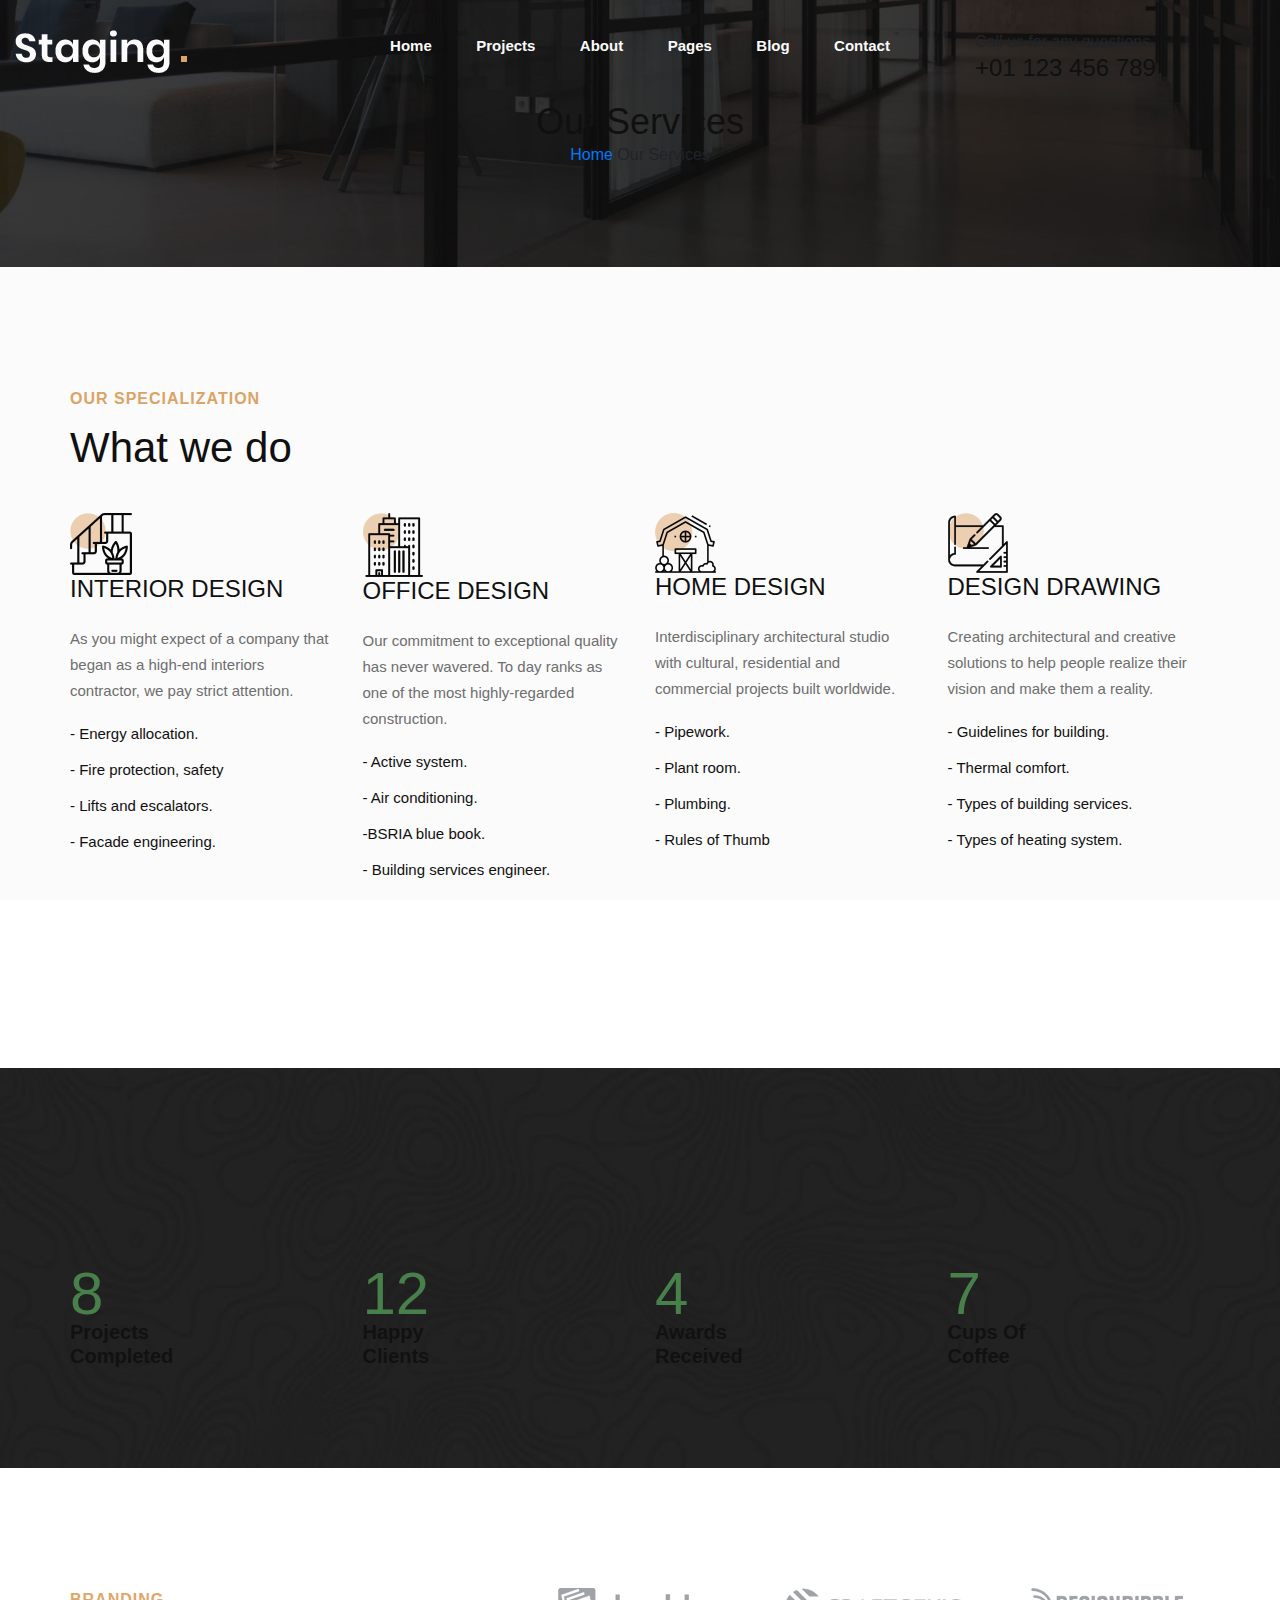
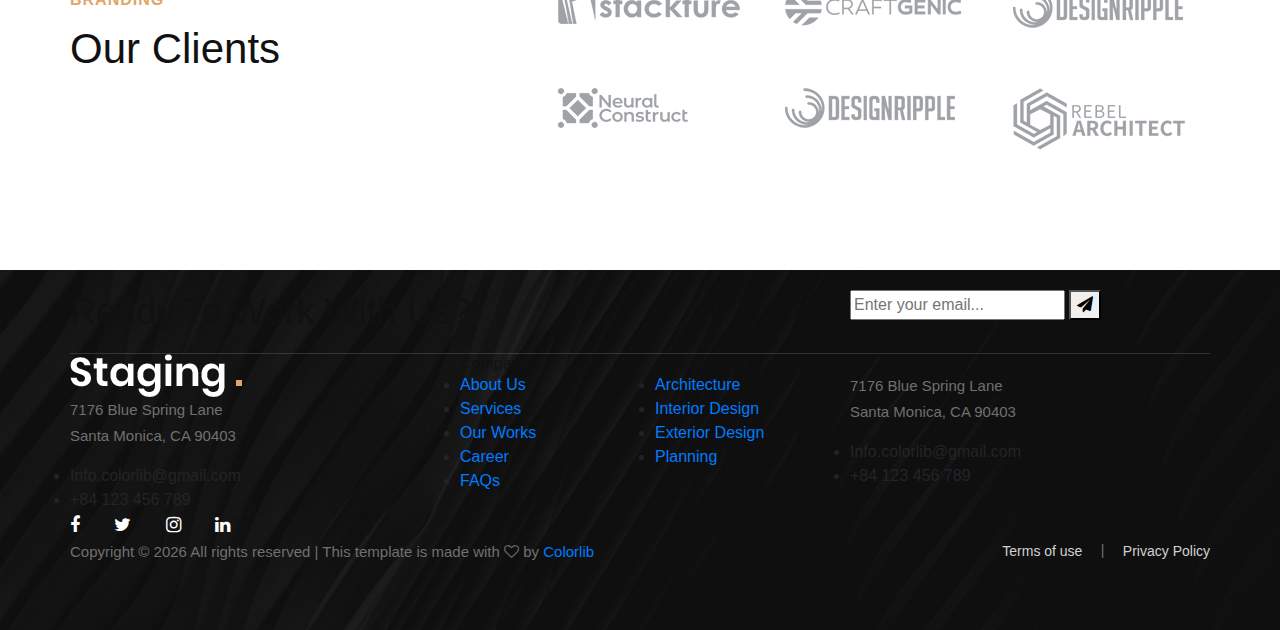
<file: services.html>
<!DOCTYPE html>
<html lang="zxx">

<head>
    <meta charset="UTF-8">
    <meta name="description" content="Staging Template">
    <meta name="keywords" content="Staging, unica, creative, html">
    <meta name="viewport" content="width=device-width, initial-scale=1.0">
    <meta http-equiv="X-UA-Compatible" content="ie=edge">
    <title>Staging | Template</title>

    <!-- Google Font -->
    <link href="https://fonts.googleapis.com/css2?family=Poppins:wght@300;400;500;600;700;800;900&display=swap"
    rel="stylesheet">
    <link href="https://fonts.googleapis.com/css2?family=Aldrich&display=swap" rel="stylesheet">

    <!-- Css Styles -->
    <link rel="stylesheet" href="css/bootstrap.min.css" type="text/css">
    <link rel="stylesheet" href="css/font-awesome.min.css" type="text/css">
    <link rel="stylesheet" href="css/elegant-icons.css" type="text/css">
    <link rel="stylesheet" href="css/owl.carousel.min.css" type="text/css">
    <link rel="stylesheet" href="css/slicknav.min.css" type="text/css">
    <link rel="stylesheet" href="css/style.css" type="text/css">
</head>

<body>
    <!-- Page Preloder -->
    <div id="preloder">
        <div class="loader"></div>
    </div>

    <!-- Offcanvas Menu Begin -->
    <div class="offcanvas-menu-overlay"></div>
    <div class="offcanvas-menu-wrapper">
        <div class="offcanvas__logo">
            <a href="#"><img src="img/logo.png" alt=""></a>
        </div>
        <div id="mobile-menu-wrap"></div>
        <div class="offcanvas__widget">
            <span>Call us for any questions</span>
            <h4>+01 123 456 789</h4>
        </div>
    </div>
    <!-- Offcanvas Menu End -->

    <!-- Header Section Begin -->
    <header class="header">
        <div class="container-fluid">
            <div class="row">
                <div class="col-lg-3">
                    <div class="header__logo">
                        <a href="#"><img src="img/logo.png" alt=""></a>
                    </div>
                </div>
                <div class="col-lg-6">
                    <nav class="header__menu mobile-menu">
                        <ul>
                            <li><a href="./index.html">Home</a></li>
                            <li><a href="./projects.html">Projects</a></li>
                            <li><a href="./about.html">About</a></li>
                            <li><a href="#">Pages</a>
                                <ul class="dropdown">
                                    <li><a href="./Project-details.html">Project Details</a></li>
                                    <li><a href="./about.html">About</a></li>
                                    <li><a href="./services.html">Services</a></li>
                                    <li><a href="./blog-details.html">Blog Details</a></li>
                                </ul>
                            </li>
                            <li><a href="./blog.html">Blog</a></li>
                            <li><a href="./contact.html">Contact</a></li>
                        </ul>
                    </nav>
                </div>
                <div class="col-lg-3">
                    <div class="header__widget">
                        <span>Call us for any questions</span>
                        <h4>+01 123 456 789</h4>
                    </div>
                </div>
            </div>
            <div class="canvas__open"><i class="fa fa-bars"></i></div>
        </div>
    </header>
    <!-- Header Section End -->

    <!-- Breadcrumb Section Begin -->
    <div class="breadcrumb-option spad set-bg" data-setbg="img/breadcrumb-bg.jpg">
        <div class="container">
            <div class="row">
                <div class="col-lg-12 text-center">
                    <div class="breadcrumb__text">
                        <h2>Our Services</h2>
                        <div class="breadcrumb__links">
                            <a href="./index.html">Home</a>
                            <span>Our Services</span>
                        </div>
                    </div>
                </div>
            </div>
        </div>
    </div>
    <!-- Breadcrumb Section End -->

    <!-- Services Section Begin -->
    <section class="services services-page spad">
        <div class="container">
            <div class="row">
                <div class="col-lg-12">
                    <div class="section-title">
                        <span>Our specialization</span>
                        <h2>What we do</h2>
                    </div>
                </div>
            </div>
            <div class="row">
                <div class="col-lg-3 col-md-6 col-sm-6">
                    <div class="services__item">
                        <img src="img/services/services-1.png" alt="">
                        <h4>Interior Design</h4>
                        <p>As you might expect of a company that began as a high-end interiors contractor, we pay strict
                        attention.</p>
                        <ul>
                            <li>- Energy allocation.</li>
                            <li>- Fire protection, safety</li>
                            <li>- Lifts and escalators.</li>
                            <li>- Facade engineering.</li>
                        </ul>
                    </div>
                </div>
                <div class="col-lg-3 col-md-6 col-sm-6">
                    <div class="services__item">
                        <img src="img/services/services-2.png" alt="">
                        <h4>Office Design</h4>
                        <p>Our commitment to exceptional quality has never wavered. To day ranks as one of the most
                        highly-regarded construction.</p>
                        <ul>
                            <li>- Active system.</li>
                            <li>- Air conditioning.</li>
                            <li> -BSRIA blue book.</li>
                            <li>- Building services engineer.</li>
                        </ul>
                    </div>
                </div>
                <div class="col-lg-3 col-md-6 col-sm-6">
                    <div class="services__item">
                        <img src="img/services/services-3.png" alt="">
                        <h4>Home Design</h4>
                        <p>Interdisciplinary architectural studio with cultural, residential and commercial projects
                        built worldwide.</p>
                        <ul>
                            <li>- Pipework.</li>
                            <li>- Plant room.</li>
                            <li> - Plumbing.</li>
                            <li>- Rules of Thumb</li>
                        </ul>
                    </div>
                </div>
                <div class="col-lg-3 col-md-6 col-sm-6">
                    <div class="services__item">
                        <img src="img/services/services-4.png" alt="">
                        <h4>Design drawing</h4>
                        <p>Creating architectural and creative solutions to help people realize their vision and make
                        them a reality.</p>
                        <ul>
                            <li>- Guidelines for building.</li>
                            <li>- Thermal comfort.</li>
                            <li>- Types of building services.</li>
                            <li>- Types of heating system.</li>
                        </ul>
                    </div>
                </div>
            </div>
        </div>
    </section>
    <!-- Services Section End -->

    <!-- Counter Section End -->
    <section class="counter spad set-bg" data-setbg="img/counter-bg.jpg">
        <div class="container">
            <div class="counter__content">
                <div class="row">
                    <div class="col-lg-3 col-md-6 col-sm-6">
                        <div class="counter__item">
                            <div class="counter__item__number">
                                <h2 class="count">85</h2>
                            </div>
                            <div class="counter__item__text">
                                <h5>Projects<br /> Completed</h5>
                            </div>
                        </div>
                    </div>
                    <div class="col-lg-3 col-md-6 col-sm-6">
                        <div class="counter__item">
                            <div class="counter__item__number">
                                <h2 class="count">127</h2>
                            </div>
                            <div class="counter__item__text">
                                <h5>Happy<br /> Clients</h5>
                            </div>
                        </div>
                    </div>
                    <div class="col-lg-3 col-md-6 col-sm-6">
                        <div class="counter__item">
                            <div class="counter__item__number">
                                <h2 class="count">36</h2>
                            </div>
                            <div class="counter__item__text">
                                <h5>Awards<br /> Received</h5>
                            </div>
                        </div>
                    </div>
                    <div class="col-lg-3 col-md-6 col-sm-6">
                        <div class="counter__item">
                            <div class="counter__item__number">
                                <h2 class="count">74</h2>
                            </div>
                            <div class="counter__item__text">
                                <h5>Cups Of<br /> Coffee</h5>
                            </div>
                        </div>
                    </div>
                </div>
            </div>
        </div>
    </section>
    <!-- Counter Section End -->

    <!-- Client Section Begin -->
    <section class="clients spad">
        <div class="container">
            <div class="row">
                <div class="col-lg-5 col-md-5">
                    <div class="section-title">
                        <span>Branding</span>
                        <h2>Our Clients</h2>
                    </div>
                </div>
                <div class="col-lg-7 col-md-7">
                    <div class="row">
                        <div class="col-lg-4 col-md-4 col-sm-4">
                            <a href="#"><img src="img/logo/logo-1.png" alt=""></a>
                        </div>
                        <div class="col-lg-4 col-md-4 col-sm-4">
                            <a href="#"><img src="img/logo/logo-2.png" alt=""></a>
                        </div>
                        <div class="col-lg-4 col-md-4 col-sm-4">
                            <a href="#"><img src="img/logo/logo-3.png" alt=""></a>
                        </div>
                        <div class="col-lg-4 col-md-4 col-sm-4">
                            <a href="#"><img src="img/logo/logo-4.png" alt=""></a>
                        </div>
                        <div class="col-lg-4 col-md-4 col-sm-4">
                            <a href="#"><img src="img/logo/logo-3.png" alt=""></a>
                        </div>
                        <div class="col-lg-4 col-md-4 col-sm-4">
                            <a href="#"><img src="img/logo/logo-5.png" alt=""></a>
                        </div>
                    </div>
                </div>
            </div>
        </div>
    </section>
    <!-- Client Section End -->

    <!-- Footer Section Begin -->
    <footer class="footer set-bg" data-setbg="img/footer-bg.jpg">
        <div class="container">
            <div class="footer__top">
                <div class="row">
                    <div class="col-lg-8 col-md-6">
                        <div class="footer__top__text">
                            <h2>Ready To Work With Us?</h2>
                        </div>
                    </div>
                    <div class="col-lg-4 col-md-6">
                        <div class="footer__top__newslatter">
                            <form action="#">
                                <input type="text" placeholder="Enter your email...">
                                <button type="submit"><i class="fa fa-send"></i></button>
                            </form>
                        </div>
                    </div>
                </div>
            </div>
            <div class="row">
                <div class="col-lg-3 col-md-6 col-dm-6">
                    <div class="footer__about">
                        <div class="footer__logo">
                            <a href="#"><img src="img/logo.png" alt=""></a>
                        </div>
                        <p>7176 Blue Spring Lane <br />Santa Monica, CA 90403</p>
                        <ul>
                            <li>Info.colorlib@gmail.com</li>
                            <li>+84 123 456 789</li>
                        </ul>
                        <div class="footer__social">
                            <a href="#"><i class="fa fa-facebook"></i></a>
                            <a href="#"><i class="fa fa-twitter"></i></a>
                            <a href="#"><i class="fa fa-instagram"></i></a>
                            <a href="#"><i class="fa fa-linkedin"></i></a>
                        </div>
                    </div>
                </div>
                <div class="col-lg-2 offset-lg-1 col-md-3 col-sm-6">
                    <div class="footer__widget">
                        <h6>Company</h6>
                        <ul>
                            <li><a href="#">About Us</a></li>
                            <li><a href="#">Services</a></li>
                            <li><a href="#">Our Works</a></li>
                            <li><a href="#">Career</a></li>
                            <li><a href="#">FAQs</a></li>
                        </ul>
                    </div>
                </div>
                <div class="col-lg-2 col-md-3 col-sm-6">
                    <div class="footer__widget">
                        <h6>Services</h6>
                        <ul>
                            <li><a href="#">Architecture</a></li>
                            <li><a href="#">Interior Design</a></li>
                            <li><a href="#">Exterior Design</a></li>
                            <li><a href="#">Planning</a></li>
                        </ul>
                    </div>
                </div>
                <div class="col-lg-4 col-md-6 col-sm-6">
                    <div class="footer__address">
                        <h6>Get In Touch</h6>
                        <p>7176 Blue Spring Lane <br />Santa Monica, CA 90403</p>
                        <ul>
                            <li>Info.colorlib@gmail.com</li>
                            <li>+84 123 456 789</li>
                        </ul>
                    </div>
                </div>
            </div>
            <div class="copyright">
                <div class="row">
                    <div class="col-lg-8 col-md-7">
                        <div class="copyright__text">
                            <p>Copyright © <script>
                                document.write(new Date().getFullYear());
                            </script> All rights reserved | This template is made with <i class="fa fa-heart-o"
                            aria-hidden="true"></i> by <a href="https://colorlib.com"
                            target="_blank">Colorlib</a>
                        </p>
                    </div>
                </div>
                <div class="col-lg-4 col-md-5">
                    <div class="copyright__widget">
                        <a href="#">Terms of use</a>
                        <a href="#">Privacy Policy</a>
                    </div>
                </div>
            </div>
        </div>
    </div>
</footer>
<!-- Footer Section End -->

<!-- Js Plugins -->
<script src="js/jquery-3.3.1.min.js"></script>
<script src="js/bootstrap.min.js"></script>
<script src="js/jquery.slicknav.js"></script>
<script src="js/owl.carousel.min.js"></script>
<script src="js/slick.min.js"></script>
<script src="js/main.js"></script>
</body>

</html>
</file>
<file: css/elegant-icons.css>
@font-face {
	font-family: 'ElegantIcons';
	src:url('../fonts/ElegantIcons.eot');
	src:url('../fonts/ElegantIcons.eot?#iefix') format('embedded-opentype'),
		url('../fonts/ElegantIcons.woff') format('woff'),
		url('../fonts/ElegantIcons.ttf') format('truetype'),
		url('../fonts/ElegantIcons.svg#ElegantIcons') format('svg');
	font-weight: normal;
	font-style: normal;
}

/* Use the following CSS code if you want to use data attributes for inserting your icons */
[data-icon]:before {
	font-family: 'ElegantIcons';
	content: attr(data-icon);
	speak: none;
	font-weight: normal;
	font-variant: normal;
	text-transform: none;
	line-height: 1;
	-webkit-font-smoothing: antialiased;
	-moz-osx-font-smoothing: grayscale;
}

/* Use the following CSS code if you want to have a class per icon */
/*
Instead of a list of all class selectors,
you can use the generic selector below, but it's slower:
[class*="your-class-prefix"] {
*/
.arrow_up, .arrow_down, .arrow_left, .arrow_right, .arrow_left-up, .arrow_right-up, .arrow_right-down, .arrow_left-down, .arrow-up-down, .arrow_up-down_alt, .arrow_left-right_alt, .arrow_left-right, .arrow_expand_alt2, .arrow_expand_alt, .arrow_condense, .arrow_expand, .arrow_move, .arrow_carrot-up, .arrow_carrot-down, .arrow_carrot-left, .arrow_carrot-right, .arrow_carrot-2up, .arrow_carrot-2down, .arrow_carrot-2left, .arrow_carrot-2right, .arrow_carrot-up_alt2, .arrow_carrot-down_alt2, .arrow_carrot-left_alt2, .arrow_carrot-right_alt2, .arrow_carrot-2up_alt2, .arrow_carrot-2down_alt2, .arrow_carrot-2left_alt2, .arrow_carrot-2right_alt2, .arrow_triangle-up, .arrow_triangle-down, .arrow_triangle-left, .arrow_triangle-right, .arrow_triangle-up_alt2, .arrow_triangle-down_alt2, .arrow_triangle-left_alt2, .arrow_triangle-right_alt2, .arrow_back, .icon_minus-06, .icon_plus, .icon_close, .icon_check, .icon_minus_alt2, .icon_plus_alt2, .icon_close_alt2, .icon_check_alt2, .icon_zoom-out_alt, .icon_zoom-in_alt, .icon_search, .icon_box-empty, .icon_box-selected, .icon_minus-box, .icon_plus-box, .icon_box-checked, .icon_circle-empty, .icon_circle-slelected, .icon_stop_alt2, .icon_stop, .icon_pause_alt2, .icon_pause, .icon_menu, .icon_menu-square_alt2, .icon_menu-circle_alt2, .icon_ul, .icon_ol, .icon_adjust-horiz, .icon_adjust-vert, .icon_document_alt, .icon_documents_alt, .icon_pencil, .icon_pencil-edit_alt, .icon_pencil-edit, .icon_folder-alt, .icon_folder-open_alt, .icon_folder-add_alt, .icon_info_alt, .icon_error-oct_alt, .icon_error-circle_alt, .icon_error-triangle_alt, .icon_question_alt2, .icon_question, .icon_comment_alt, .icon_chat_alt, .icon_vol-mute_alt, .icon_volume-low_alt, .icon_volume-high_alt, .icon_quotations, .icon_quotations_alt2, .icon_clock_alt, .icon_lock_alt, .icon_lock-open_alt, .icon_key_alt, .icon_cloud_alt, .icon_cloud-upload_alt, .icon_cloud-download_alt, .icon_image, .icon_images, .icon_lightbulb_alt, .icon_gift_alt, .icon_house_alt, .icon_genius, .icon_mobile, .icon_tablet, .icon_laptop, .icon_desktop, .icon_camera_alt, .icon_mail_alt, .icon_cone_alt, .icon_ribbon_alt, .icon_bag_alt, .icon_creditcard, .icon_cart_alt, .icon_paperclip, .icon_tag_alt, .icon_tags_alt, .icon_trash_alt, .icon_cursor_alt, .icon_mic_alt, .icon_compass_alt, .icon_pin_alt, .icon_pushpin_alt, .icon_map_alt, .icon_drawer_alt, .icon_toolbox_alt, .icon_book_alt, .icon_calendar, .icon_film, .icon_table, .icon_contacts_alt, .icon_headphones, .icon_lifesaver, .icon_piechart, .icon_refresh, .icon_link_alt, .icon_link, .icon_loading, .icon_blocked, .icon_archive_alt, .icon_heart_alt, .icon_star_alt, .icon_star-half_alt, .icon_star, .icon_star-half, .icon_tools, .icon_tool, .icon_cog, .icon_cogs, .arrow_up_alt, .arrow_down_alt, .arrow_left_alt, .arrow_right_alt, .arrow_left-up_alt, .arrow_right-up_alt, .arrow_right-down_alt, .arrow_left-down_alt, .arrow_condense_alt, .arrow_expand_alt3, .arrow_carrot_up_alt, .arrow_carrot-down_alt, .arrow_carrot-left_alt, .arrow_carrot-right_alt, .arrow_carrot-2up_alt, .arrow_carrot-2dwnn_alt, .arrow_carrot-2left_alt, .arrow_carrot-2right_alt, .arrow_triangle-up_alt, .arrow_triangle-down_alt, .arrow_triangle-left_alt, .arrow_triangle-right_alt, .icon_minus_alt, .icon_plus_alt, .icon_close_alt, .icon_check_alt, .icon_zoom-out, .icon_zoom-in, .icon_stop_alt, .icon_menu-square_alt, .icon_menu-circle_alt, .icon_document, .icon_documents, .icon_pencil_alt, .icon_folder, .icon_folder-open, .icon_folder-add, .icon_folder_upload, .icon_folder_download, .icon_info, .icon_error-circle, .icon_error-oct, .icon_error-triangle, .icon_question_alt, .icon_comment, .icon_chat, .icon_vol-mute, .icon_volume-low, .icon_volume-high, .icon_quotations_alt, .icon_clock, .icon_lock, .icon_lock-open, .icon_key, .icon_cloud, .icon_cloud-upload, .icon_cloud-download, .icon_lightbulb, .icon_gift, .icon_house, .icon_camera, .icon_mail, .icon_cone, .icon_ribbon, .icon_bag, .icon_cart, .icon_tag, .icon_tags, .icon_trash, .icon_cursor, .icon_mic, .icon_compass, .icon_pin, .icon_pushpin, .icon_map, .icon_drawer, .icon_toolbox, .icon_book, .icon_contacts, .icon_archive, .icon_heart, .icon_profile, .icon_group, .icon_grid-2x2, .icon_grid-3x3, .icon_music, .icon_pause_alt, .icon_phone, .icon_upload, .icon_download, .social_facebook, .social_twitter, .social_pinterest, .social_googleplus, .social_tumblr, .social_tumbleupon, .social_wordpress, .social_instagram, .social_dribbble, .social_vimeo, .social_linkedin, .social_rss, .social_deviantart, .social_share, .social_myspace, .social_skype, .social_youtube, .social_picassa, .social_googledrive, .social_flickr, .social_blogger, .social_spotify, .social_delicious, .social_facebook_circle, .social_twitter_circle, .social_pinterest_circle, .social_googleplus_circle, .social_tumblr_circle, .social_stumbleupon_circle, .social_wordpress_circle, .social_instagram_circle, .social_dribbble_circle, .social_vimeo_circle, .social_linkedin_circle, .social_rss_circle, .social_deviantart_circle, .social_share_circle, .social_myspace_circle, .social_skype_circle, .social_youtube_circle, .social_picassa_circle, .social_googledrive_alt2, .social_flickr_circle, .social_blogger_circle, .social_spotify_circle, .social_delicious_circle, .social_facebook_square, .social_twitter_square, .social_pinterest_square, .social_googleplus_square, .social_tumblr_square, .social_stumbleupon_square, .social_wordpress_square, .social_instagram_square, .social_dribbble_square, .social_vimeo_square, .social_linkedin_square, .social_rss_square, .social_deviantart_square, .social_share_square, .social_myspace_square, .social_skype_square, .social_youtube_square, .social_picassa_square, .social_googledrive_square, .social_flickr_square, .social_blogger_square, .social_spotify_square, .social_delicious_square, .icon_printer, .icon_calulator, .icon_building, .icon_floppy, .icon_drive, .icon_search-2, .icon_id, .icon_id-2, .icon_puzzle, .icon_like, .icon_dislike, .icon_mug, .icon_currency, .icon_wallet, .icon_pens, .icon_easel, .icon_flowchart, .icon_datareport, .icon_briefcase, .icon_shield, .icon_percent, .icon_globe, .icon_globe-2, .icon_target, .icon_hourglass, .icon_balance, .icon_rook, .icon_printer-alt, .icon_calculator_alt, .icon_building_alt, .icon_floppy_alt, .icon_drive_alt, .icon_search_alt, .icon_id_alt, .icon_id-2_alt, .icon_puzzle_alt, .icon_like_alt, .icon_dislike_alt, .icon_mug_alt, .icon_currency_alt, .icon_wallet_alt, .icon_pens_alt, .icon_easel_alt, .icon_flowchart_alt, .icon_datareport_alt, .icon_briefcase_alt, .icon_shield_alt, .icon_percent_alt, .icon_globe_alt, .icon_clipboard {
	font-family: 'ElegantIcons';
	speak: none;
	font-style: normal;
	font-weight: normal;
	font-variant: normal;
	text-transform: none;
	line-height: 1;
	-webkit-font-smoothing: antialiased;
}
.arrow_up:before {
	content: "\21";
}
.arrow_down:before {
	content: "\22";
}
.arrow_left:before {
	content: "\23";
}
.arrow_right:before {
	content: "\24";
}
.arrow_left-up:before {
	content: "\25";
}
.arrow_right-up:before {
	content: "\26";
}
.arrow_right-down:before {
	content: "\27";
}
.arrow_left-down:before {
	content: "\28";
}
.arrow-up-down:before {
	content: "\29";
}
.arrow_up-down_alt:before {
	content: "\2a";
}
.arrow_left-right_alt:before {
	content: "\2b";
}
.arrow_left-right:before {
	content: "\2c";
}
.arrow_expand_alt2:before {
	content: "\2d";
}
.arrow_expand_alt:before {
	content: "\2e";
}
.arrow_condense:before {
	content: "\2f";
}
.arrow_expand:before {
	content: "\30";
}
.arrow_move:before {
	content: "\31";
}
.arrow_carrot-up:before {
	content: "\32";
}
.arrow_carrot-down:before {
	content: "\33";
}
.arrow_carrot-left:before {
	content: "\34";
}
.arrow_carrot-right:before {
	content: "\35";
}
.arrow_carrot-2up:before {
	content: "\36";
}
.arrow_carrot-2down:before {
	content: "\37";
}
.arrow_carrot-2left:before {
	content: "\38";
}
.arrow_carrot-2right:before {
	content: "\39";
}
.arrow_carrot-up_alt2:before {
	content: "\3a";
}
.arrow_carrot-down_alt2:before {
	content: "\3b";
}
.arrow_carrot-left_alt2:before {
	content: "\3c";
}
.arrow_carrot-right_alt2:before {
	content: "\3d";
}
.arrow_carrot-2up_alt2:before {
	content: "\3e";
}
.arrow_carrot-2down_alt2:before {
	content: "\3f";
}
.arrow_carrot-2left_alt2:before {
	content: "\40";
}
.arrow_carrot-2right_alt2:before {
	content: "\41";
}
.arrow_triangle-up:before {
	content: "\42";
}
.arrow_triangle-down:before {
	content: "\43";
}
.arrow_triangle-left:before {
	content: "\44";
}
.arrow_triangle-right:before {
	content: "\45";
}
.arrow_triangle-up_alt2:before {
	content: "\46";
}
.arrow_triangle-down_alt2:before {
	content: "\47";
}
.arrow_triangle-left_alt2:before {
	content: "\48";
}
.arrow_triangle-right_alt2:before {
	content: "\49";
}
.arrow_back:before {
	content: "\4a";
}
.icon_minus-06:before {
	content: "\4b";
}
.icon_plus:before {
	content: "\4c";
}
.icon_close:before {
	content: "\4d";
}
.icon_check:before {
	content: "\4e";
}
.icon_minus_alt2:before {
	content: "\4f";
}
.icon_plus_alt2:before {
	content: "\50";
}
.icon_close_alt2:before {
	content: "\51";
}
.icon_check_alt2:before {
	content: "\52";
}
.icon_zoom-out_alt:before {
	content: "\53";
}
.icon_zoom-in_alt:before {
	content: "\54";
}
.icon_search:before {
	content: "\55";
}
.icon_box-empty:before {
	content: "\56";
}
.icon_box-selected:before {
	content: "\57";
}
.icon_minus-box:before {
	content: "\58";
}
.icon_plus-box:before {
	content: "\59";
}
.icon_box-checked:before {
	content: "\5a";
}
.icon_circle-empty:before {
	content: "\5b";
}
.icon_circle-slelected:before {
	content: "\5c";
}
.icon_stop_alt2:before {
	content: "\5d";
}
.icon_stop:before {
	content: "\5e";
}
.icon_pause_alt2:before {
	content: "\5f";
}
.icon_pause:before {
	content: "\60";
}
.icon_menu:before {
	content: "\61";
}
.icon_menu-square_alt2:before {
	content: "\62";
}
.icon_menu-circle_alt2:before {
	content: "\63";
}
.icon_ul:before {
	content: "\64";
}
.icon_ol:before {
	content: "\65";
}
.icon_adjust-horiz:before {
	content: "\66";
}
.icon_adjust-vert:before {
	content: "\67";
}
.icon_document_alt:before {
	content: "\68";
}
.icon_documents_alt:before {
	content: "\69";
}
.icon_pencil:before {
	content: "\6a";
}
.icon_pencil-edit_alt:before {
	content: "\6b";
}
.icon_pencil-edit:before {
	content: "\6c";
}
.icon_folder-alt:before {
	content: "\6d";
}
.icon_folder-open_alt:before {
	content: "\6e";
}
.icon_folder-add_alt:before {
	content: "\6f";
}
.icon_info_alt:before {
	content: "\70";
}
.icon_error-oct_alt:before {
	content: "\71";
}
.icon_error-circle_alt:before {
	content: "\72";
}
.icon_error-triangle_alt:before {
	content: "\73";
}
.icon_question_alt2:before {
	content: "\74";
}
.icon_question:before {
	content: "\75";
}
.icon_comment_alt:before {
	content: "\76";
}
.icon_chat_alt:before {
	content: "\77";
}
.icon_vol-mute_alt:before {
	content: "\78";
}
.icon_volume-low_alt:before {
	content: "\79";
}
.icon_volume-high_alt:before {
	content: "\7a";
}
.icon_quotations:before {
	content: "\7b";
}
.icon_quotations_alt2:before {
	content: "\7c";
}
.icon_clock_alt:before {
	content: "\7d";
}
.icon_lock_alt:before {
	content: "\7e";
}
.icon_lock-open_alt:before {
	content: "\e000";
}
.icon_key_alt:before {
	content: "\e001";
}
.icon_cloud_alt:before {
	content: "\e002";
}
.icon_cloud-upload_alt:before {
	content: "\e003";
}
.icon_cloud-download_alt:before {
	content: "\e004";
}
.icon_image:before {
	content: "\e005";
}
.icon_images:before {
	content: "\e006";
}
.icon_lightbulb_alt:before {
	content: "\e007";
}
.icon_gift_alt:before {
	content: "\e008";
}
.icon_house_alt:before {
	content: "\e009";
}
.icon_genius:before {
	content: "\e00a";
}
.icon_mobile:before {
	content: "\e00b";
}
.icon_tablet:before {
	content: "\e00c";
}
.icon_laptop:before {
	content: "\e00d";
}
.icon_desktop:before {
	content: "\e00e";
}
.icon_camera_alt:before {
	content: "\e00f";
}
.icon_mail_alt:before {
	content: "\e010";
}
.icon_cone_alt:before {
	content: "\e011";
}
.icon_ribbon_alt:before {
	content: "\e012";
}
.icon_bag_alt:before {
	content: "\e013";
}
.icon_creditcard:before {
	content: "\e014";
}
.icon_cart_alt:before {
	content: "\e015";
}
.icon_paperclip:before {
	content: "\e016";
}
.icon_tag_alt:before {
	content: "\e017";
}
.icon_tags_alt:before {
	content: "\e018";
}
.icon_trash_alt:before {
	content: "\e019";
}
.icon_cursor_alt:before {
	content: "\e01a";
}
.icon_mic_alt:before {
	content: "\e01b";
}
.icon_compass_alt:before {
	content: "\e01c";
}
.icon_pin_alt:before {
	content: "\e01d";
}
.icon_pushpin_alt:before {
	content: "\e01e";
}
.icon_map_alt:before {
	content: "\e01f";
}
.icon_drawer_alt:before {
	content: "\e020";
}
.icon_toolbox_alt:before {
	content: "\e021";
}
.icon_book_alt:before {
	content: "\e022";
}
.icon_calendar:before {
	content: "\e023";
}
.icon_film:before {
	content: "\e024";
}
.icon_table:before {
	content: "\e025";
}
.icon_contacts_alt:before {
	content: "\e026";
}
.icon_headphones:before {
	content: "\e027";
}
.icon_lifesaver:before {
	content: "\e028";
}
.icon_piechart:before {
	content: "\e029";
}
.icon_refresh:before {
	content: "\e02a";
}
.icon_link_alt:before {
	content: "\e02b";
}
.icon_link:before {
	content: "\e02c";
}
.icon_loading:before {
	content: "\e02d";
}
.icon_blocked:before {
	content: "\e02e";
}
.icon_archive_alt:before {
	content: "\e02f";
}
.icon_heart_alt:before {
	content: "\e030";
}
.icon_star_alt:before {
	content: "\e031";
}
.icon_star-half_alt:before {
	content: "\e032";
}
.icon_star:before {
	content: "\e033";
}
.icon_star-half:before {
	content: "\e034";
}
.icon_tools:before {
	content: "\e035";
}
.icon_tool:before {
	content: "\e036";
}
.icon_cog:before {
	content: "\e037";
}
.icon_cogs:before {
	content: "\e038";
}
.arrow_up_alt:before {
	content: "\e039";
}
.arrow_down_alt:before {
	content: "\e03a";
}
.arrow_left_alt:before {
	content: "\e03b";
}
.arrow_right_alt:before {
	content: "\e03c";
}
.arrow_left-up_alt:before {
	content: "\e03d";
}
.arrow_right-up_alt:before {
	content: "\e03e";
}
.arrow_right-down_alt:before {
	content: "\e03f";
}
.arrow_left-down_alt:before {
	content: "\e040";
}
.arrow_condense_alt:before {
	content: "\e041";
}
.arrow_expand_alt3:before {
	content: "\e042";
}
.arrow_carrot_up_alt:before {
	content: "\e043";
}
.arrow_carrot-down_alt:before {
	content: "\e044";
}
.arrow_carrot-left_alt:before {
	content: "\e045";
}
.arrow_carrot-right_alt:before {
	content: "\e046";
}
.arrow_carrot-2up_alt:before {
	content: "\e047";
}
.arrow_carrot-2dwnn_alt:before {
	content: "\e048";
}
.arrow_carrot-2left_alt:before {
	content: "\e049";
}
.arrow_carrot-2right_alt:before {
	content: "\e04a";
}
.arrow_triangle-up_alt:before {
	content: "\e04b";
}
.arrow_triangle-down_alt:before {
	content: "\e04c";
}
.arrow_triangle-left_alt:before {
	content: "\e04d";
}
.arrow_triangle-right_alt:before {
	content: "\e04e";
}
.icon_minus_alt:before {
	content: "\e04f";
}
.icon_plus_alt:before {
	content: "\e050";
}
.icon_close_alt:before {
	content: "\e051";
}
.icon_check_alt:before {
	content: "\e052";
}
.icon_zoom-out:before {
	content: "\e053";
}
.icon_zoom-in:before {
	content: "\e054";
}
.icon_stop_alt:before {
	content: "\e055";
}
.icon_menu-square_alt:before {
	content: "\e056";
}
.icon_menu-circle_alt:before {
	content: "\e057";
}
.icon_document:before {
	content: "\e058";
}
.icon_documents:before {
	content: "\e059";
}
.icon_pencil_alt:before {
	content: "\e05a";
}
.icon_folder:before {
	content: "\e05b";
}
.icon_folder-open:before {
	content: "\e05c";
}
.icon_folder-add:before {
	content: "\e05d";
}
.icon_folder_upload:before {
	content: "\e05e";
}
.icon_folder_download:before {
	content: "\e05f";
}
.icon_info:before {
	content: "\e060";
}
.icon_error-circle:before {
	content: "\e061";
}
.icon_error-oct:before {
	content: "\e062";
}
.icon_error-triangle:before {
	content: "\e063";
}
.icon_question_alt:before {
	content: "\e064";
}
.icon_comment:before {
	content: "\e065";
}
.icon_chat:before {
	content: "\e066";
}
.icon_vol-mute:before {
	content: "\e067";
}
.icon_volume-low:before {
	content: "\e068";
}
.icon_volume-high:before {
	content: "\e069";
}
.icon_quotations_alt:before {
	content: "\e06a";
}
.icon_clock:before {
	content: "\e06b";
}
.icon_lock:before {
	content: "\e06c";
}
.icon_lock-open:before {
	content: "\e06d";
}
.icon_key:before {
	content: "\e06e";
}
.icon_cloud:before {
	content: "\e06f";
}
.icon_cloud-upload:before {
	content: "\e070";
}
.icon_cloud-download:before {
	content: "\e071";
}
.icon_lightbulb:before {
	content: "\e072";
}
.icon_gift:before {
	content: "\e073";
}
.icon_house:before {
	content: "\e074";
}
.icon_camera:before {
	content: "\e075";
}
.icon_mail:before {
	content: "\e076";
}
.icon_cone:before {
	content: "\e077";
}
.icon_ribbon:before {
	content: "\e078";
}
.icon_bag:before {
	content: "\e079";
}
.icon_cart:before {
	content: "\e07a";
}
.icon_tag:before {
	content: "\e07b";
}
.icon_tags:before {
	content: "\e07c";
}
.icon_trash:before {
	content: "\e07d";
}
.icon_cursor:before {
	content: "\e07e";
}
.icon_mic:before {
	content: "\e07f";
}
.icon_compass:before {
	content: "\e080";
}
.icon_pin:before {
	content: "\e081";
}
.icon_pushpin:before {
	content: "\e082";
}
.icon_map:before {
	content: "\e083";
}
.icon_drawer:before {
	content: "\e084";
}
.icon_toolbox:before {
	content: "\e085";
}
.icon_book:before {
	content: "\e086";
}
.icon_contacts:before {
	content: "\e087";
}
.icon_archive:before {
	content: "\e088";
}
.icon_heart:before {
	content: "\e089";
}
.icon_profile:before {
	content: "\e08a";
}
.icon_group:before {
	content: "\e08b";
}
.icon_grid-2x2:before {
	content: "\e08c";
}
.icon_grid-3x3:before {
	content: "\e08d";
}
.icon_music:before {
	content: "\e08e";
}
.icon_pause_alt:before {
	content: "\e08f";
}
.icon_phone:before {
	content: "\e090";
}
.icon_upload:before {
	content: "\e091";
}
.icon_download:before {
	content: "\e092";
}
.social_facebook:before {
	content: "\e093";
}
.social_twitter:before {
	content: "\e094";
}
.social_pinterest:before {
	content: "\e095";
}
.social_googleplus:before {
	content: "\e096";
}
.social_tumblr:before {
	content: "\e097";
}
.social_tumbleupon:before {
	content: "\e098";
}
.social_wordpress:before {
	content: "\e099";
}
.social_instagram:before {
	content: "\e09a";
}
.social_dribbble:before {
	content: "\e09b";
}
.social_vimeo:before {
	content: "\e09c";
}
.social_linkedin:before {
	content: "\e09d";
}
.social_rss:before {
	content: "\e09e";
}
.social_deviantart:before {
	content: "\e09f";
}
.social_share:before {
	content: "\e0a0";
}
.social_myspace:before {
	content: "\e0a1";
}
.social_skype:before {
	content: "\e0a2";
}
.social_youtube:before {
	content: "\e0a3";
}
.social_picassa:before {
	content: "\e0a4";
}
.social_googledrive:before {
	content: "\e0a5";
}
.social_flickr:before {
	content: "\e0a6";
}
.social_blogger:before {
	content: "\e0a7";
}
.social_spotify:before {
	content: "\e0a8";
}
.social_delicious:before {
	content: "\e0a9";
}
.social_facebook_circle:before {
	content: "\e0aa";
}
.social_twitter_circle:before {
	content: "\e0ab";
}
.social_pinterest_circle:before {
	content: "\e0ac";
}
.social_googleplus_circle:before {
	content: "\e0ad";
}
.social_tumblr_circle:before {
	content: "\e0ae";
}
.social_stumbleupon_circle:before {
	content: "\e0af";
}
.social_wordpress_circle:before {
	content: "\e0b0";
}
.social_instagram_circle:before {
	content: "\e0b1";
}
.social_dribbble_circle:before {
	content: "\e0b2";
}
.social_vimeo_circle:before {
	content: "\e0b3";
}
.social_linkedin_circle:before {
	content: "\e0b4";
}
.social_rss_circle:before {
	content: "\e0b5";
}
.social_deviantart_circle:before {
	content: "\e0b6";
}
.social_share_circle:before {
	content: "\e0b7";
}
.social_myspace_circle:before {
	content: "\e0b8";
}
.social_skype_circle:before {
	content: "\e0b9";
}
.social_youtube_circle:before {
	content: "\e0ba";
}
.social_picassa_circle:before {
	content: "\e0bb";
}
.social_googledrive_alt2:before {
	content: "\e0bc";
}
.social_flickr_circle:before {
	content: "\e0bd";
}
.social_blogger_circle:before {
	content: "\e0be";
}
.social_spotify_circle:before {
	content: "\e0bf";
}
.social_delicious_circle:before {
	content: "\e0c0";
}
.social_facebook_square:before {
	content: "\e0c1";
}
.social_twitter_square:before {
	content: "\e0c2";
}
.social_pinterest_square:before {
	content: "\e0c3";
}
.social_googleplus_square:before {
	content: "\e0c4";
}
.social_tumblr_square:before {
	content: "\e0c5";
}
.social_stumbleupon_square:before {
	content: "\e0c6";
}
.social_wordpress_square:before {
	content: "\e0c7";
}
.social_instagram_square:before {
	content: "\e0c8";
}
.social_dribbble_square:before {
	content: "\e0c9";
}
.social_vimeo_square:before {
	content: "\e0ca";
}
.social_linkedin_square:before {
	content: "\e0cb";
}
.social_rss_square:before {
	content: "\e0cc";
}
.social_deviantart_square:before {
	content: "\e0cd";
}
.social_share_square:before {
	content: "\e0ce";
}
.social_myspace_square:before {
	content: "\e0cf";
}
.social_skype_square:before {
	content: "\e0d0";
}
.social_youtube_square:before {
	content: "\e0d1";
}
.social_picassa_square:before {
	content: "\e0d2";
}
.social_googledrive_square:before {
	content: "\e0d3";
}
.social_flickr_square:before {
	content: "\e0d4";
}
.social_blogger_square:before {
	content: "\e0d5";
}
.social_spotify_square:before {
	content: "\e0d6";
}
.social_delicious_square:before {
	content: "\e0d7";
}
.icon_printer:before {
	content: "\e103";
}
.icon_calulator:before {
	content: "\e0ee";
}
.icon_building:before {
	content: "\e0ef";
}
.icon_floppy:before {
	content: "\e0e8";
}
.icon_drive:before {
	content: "\e0ea";
}
.icon_search-2:before {
	content: "\e101";
}
.icon_id:before {
	content: "\e107";
}
.icon_id-2:before {
	content: "\e108";
}
.icon_puzzle:before {
	content: "\e102";
}
.icon_like:before {
	content: "\e106";
}
.icon_dislike:before {
	content: "\e0eb";
}
.icon_mug:before {
	content: "\e105";
}
.icon_currency:before {
	content: "\e0ed";
}
.icon_wallet:before {
	content: "\e100";
}
.icon_pens:before {
	content: "\e104";
}
.icon_easel:before {
	content: "\e0e9";
}
.icon_flowchart:before {
	content: "\e109";
}
.icon_datareport:before {
	content: "\e0ec";
}
.icon_briefcase:before {
	content: "\e0fe";
}
.icon_shield:before {
	content: "\e0f6";
}
.icon_percent:before {
	content: "\e0fb";
}
.icon_globe:before {
	content: "\e0e2";
}
.icon_globe-2:before {
	content: "\e0e3";
}
.icon_target:before {
	content: "\e0f5";
}
.icon_hourglass:before {
	content: "\e0e1";
}
.icon_balance:before {
	content: "\e0ff";
}
.icon_rook:before {
	content: "\e0f8";
}
.icon_printer-alt:before {
	content: "\e0fa";
}
.icon_calculator_alt:before {
	content: "\e0e7";
}
.icon_building_alt:before {
	content: "\e0fd";
}
.icon_floppy_alt:before {
	content: "\e0e4";
}
.icon_drive_alt:before {
	content: "\e0e5";
}
.icon_search_alt:before {
	content: "\e0f7";
}
.icon_id_alt:before {
	content: "\e0e0";
}
.icon_id-2_alt:before {
	content: "\e0fc";
}
.icon_puzzle_alt:before {
	content: "\e0f9";
}
.icon_like_alt:before {
	content: "\e0dd";
}
.icon_dislike_alt:before {
	content: "\e0f1";
}
.icon_mug_alt:before {
	content: "\e0dc";
}
.icon_currency_alt:before {
	content: "\e0f3";
}
.icon_wallet_alt:before {
	content: "\e0d8";
}
.icon_pens_alt:before {
	content: "\e0db";
}
.icon_easel_alt:before {
	content: "\e0f0";
}
.icon_flowchart_alt:before {
	content: "\e0df";
}
.icon_datareport_alt:before {
	content: "\e0f2";
}
.icon_briefcase_alt:before {
	content: "\e0f4";
}
.icon_shield_alt:before {
	content: "\e0d9";
}
.icon_percent_alt:before {
	content: "\e0da";
}
.icon_globe_alt:before {
	content: "\e0de";
}
.icon_clipboard:before {
	content: "\e0e6";
}


	.glyph {
		float: left;
		text-align: center;
		padding: .75em;
		margin: .4em 1.5em .75em 0;
		width: 6em;
text-shadow: none;
	}
        .glyph_big {
        font-size: 128px;
        color: #59c5dc;
        float: left;
        margin-right: 20px;
        }

        .glyph div { padding-bottom: 10px;}

	.glyph input {
		font-family: consolas, monospace;
		font-size: 12px;
		width: 100%;
		text-align: center;
		border: 0;
		box-shadow: 0 0 0 1px #ccc;
		padding: .2em;
                -moz-border-radius: 5px;
                -webkit-border-radius: 5px;
	}
	.centered {
		margin-left: auto;
		margin-right: auto;
	}
	.glyph .fs1 {
		font-size: 2em;
	}
</file>
<file: css/style.css>
/******************************************************************
  Theme Name: Staging
  Description: Staging bootstrap tamplate
  Author: Colorib
  Author URI: https://www.colorib.com//
  Version: 1.0
  Created: Colorib
******************************************************************/

/*------------------------------------------------------------------
[Table of contents]

1.  Template default CSS
	1.1	Variables
	1.2	Mixins
	1.3	Flexbox
	1.4	Reset
2.  Helper Css
3.  Header Section
4.  Hero Section
5.  Banner Section
6.  Product Section
7.  Intagram Section
8.  Latest Section
9.  Contact
10.  Footer Style
-------------------------------------------------------------------*/

/*----------------------------------------*/

/* Template default CSS
/*----------------------------------------*/

html,
body {
	height: 100%;
	font-family: 'NanumSquare', sans-serif;
	font-family: 'Noto Sans KR', sans-serif;
	-webkit-font-smoothing: antialiased;
}

h1,
h2,
h3,
h4,
h5,
h6 {
	margin: 0;
	color: #111111;
	font-weight: 400;
}

h1 {
	font-size: 70px;
}

h2 {
	font-size: 36px;
}

h3 {
	font-size: 30px;
}

h4 {
	font-size: 24px;
}

h5 {
	font-size: 18px;
}

h6 {
	font-size: 16px;
}



	

p {
	font-size: 15px;
	font-family: 'Noto Sans KR', sans-serif;
	color: #707070;
	font-weight: 400;
	line-height: 26px;
	margin: 0 0 15px 0;
}

img {
	max-width: 100%;
}

input:focus,
select:focus,
button:focus,
textarea:focus {
	outline: none;
}

a:hover,
a:focus {
	text-decoration: none;
	outline: none;
	color: #ffffff;
}

ul,
ol {
	padding: 0;
	margin: 0;
}

/*---------------------
  Helper CSS
-----------------------*/

.section-title {
	margin-bottom: 40px;
}

.section-title span {
	color: #dfa667;
	font-size: 16px;
	font-weight: 600;
	text-transform: uppercase;
	letter-spacing: 1px;
	display: block;
	margin-bottom: 12px;
}

.section-title h2 {
	font-size: 42px;
	color: #111111;
	line-height: 50px;
	font-family: 'Noto Sans KR', sans-serif;
	font-weight: 500;
}

.set-bg {
	background-repeat: no-repeat;
	background-size: cover;
	background-position: top center;
}

.spad {
	padding-top: 100px;
	padding-bottom: 100px;
}

.text-white h1,
.text-white h2,
.text-white h3,
.text-white h4,
.text-white h5,
.text-white h6,
.text-white p,
.text-white span,
.text-white li,
.text-white a {
	color: #fff;
}

/* buttons */

.primary-btn {
	display: inline-block;
	font-size: 16px;
	font-weight: 700;
	padding: 16px 50px;
	color: #ffffff;
	position: relative;
}

.primary-btn.normal-btn {
	color: #111111;
}

.primary-btn.normal-btn:before {
	border-color: #c4c4c4;
}

.primary-btn.normal-btn:after {
	border-color: #c4c4c4;
}

.primary-btn:before {
	position: absolute;
	left: 0;
	bottom: 0;
	height: 28px;
	width: 28px;
	border-left: 2px solid rgba(255, 255, 255, 0.2);
	border-bottom: 2px solid rgba(255, 255, 255, 0.2);
	content: "";
	border-radius: 0 0 0 4px;
	-webkit-transition: all, 0.5s;
	-o-transition: all, 0.5s;
	transition: all, 0.5s;
}

.primary-btn:after {
	position: absolute;
	right: 0;
	top: 0;
	height: 28px;
	width: 28px;
	border-right: 2px solid rgba(255, 255, 255, 0.2);
	border-top: 2px solid rgba(255, 255, 255, 0.2);
	content: "";
	border-radius: 0 4px 0 0;
	-webkit-transition: all, 0.5s;
	-o-transition: all, 0.5s;
	transition: all, 0.5s;
}

.primary-btn:hover:before {
	height: 100%;
	width: 100%;
	border-radius: 4px;
}

.primary-btn:hover:after {
	height: 100%;
	width: 100%;
	border-radius: 4px;
}

.site-btn {
	font-size: 16px;
	color: #ffffff;
	background: #dfa667;
	font-weight: 600;
	border: none;
	display: inline-block;
	padding: 14px 36px;
}

/* Preloder */

#preloder {
	position: fixed;
	width: 100%;
	height: 100%;
	top: 0;
	left: 0;
	z-index: 999999;
	background: #000;
}

.loader {
	width: 40px;
	height: 40px;
	position: absolute;
	top: 50%;
	left: 50%;
	margin-top: -13px;
	margin-left: -13px;
	border-radius: 60px;
	animation: loader 0.8s linear infinite;
	-webkit-animation: loader 0.8s linear infinite;
}

@keyframes loader {
	0% {
		-webkit-transform: rotate(0deg);
		transform: rotate(0deg);
		border: 4px solid #f44336;
		border-left-color: transparent;
	}
	50% {
		-webkit-transform: rotate(180deg);
		transform: rotate(180deg);
		border: 4px solid #673ab7;
		border-left-color: transparent;
	}
	100% {
		-webkit-transform: rotate(360deg);
		transform: rotate(360deg);
		border: 4px solid #f44336;
		border-left-color: transparent;
	}
}

@-webkit-keyframes loader {
	0% {
		-webkit-transform: rotate(0deg);
		border: 4px solid #f44336;
		border-left-color: transparent;
	}
	50% {
		-webkit-transform: rotate(180deg);
		border: 4px solid #673ab7;
		border-left-color: transparent;
	}
	100% {
		-webkit-transform: rotate(360deg);
		border: 4px solid #f44336;
		border-left-color: transparent;
	}
}

/*---------------------
  Header
-----------------------*/

.header {
	position: absolute;
	width: 100%;
	top: 0;
	left: 0;
	z-index: 9;
	padding: 30px 0 0;
}

.contact__header{
	padding-bottom: 35px !important;
	position: relative;
}

.business__header{
	padding-bottom: 35px !important;
	position: relative;
}

.header.header-normal {
	position: relative;
	padding: 30px 0 30px;
}

.header__logo a {
	display: inline-block;
}

.header__menu {
	text-align: center;
}

.header__menu ul li {
	list-style: none;
	display: inline-block;
	position: relative;
	margin-right: 40px;
}

.header__menu ul li.active a:after {
	-webkit-transform: scale(1);
	-ms-transform: scale(1);
	transform: scale(1);
}

.header__menu ul li:hover a:after {
	-webkit-transform: scale(1);
	-ms-transform: scale(1);
	transform: scale(1);
}

.header__menu ul li:hover .dropdown {
	top: 32px;
	opacity: 1;
	visibility: visible;
}

.header__menu ul li:last-child {
	margin-right: 0;
}

.header__menu ul li .dropdown {
	position: absolute;
	left: 0;
	top: 62px;
	width: 140px;
	background: #ffffff;
	text-align: left;
	padding: 5px 0;
	z-index: 9;
	opacity: 0;
	visibility: hidden;
	-webkit-transition: all, 0.3s;
	-o-transition: all, 0.3s;
	transition: all, 0.3s;
}

.header__menu ul li .dropdown li {
	display: block;
	margin-right: 0;
}

.header__menu ul li .dropdown li a {
	font-size: 14px;
	color: #111111;
	font-weight: 400;
	padding: 5px 20px;
	text-transform: capitalize;
}

.header__menu ul li .dropdown li a:after {
	display: none;
}

.header__menu ul li a {
	font-size: 15px;
	color: #ffffff;
	display: block;
	font-weight: 600;
	padding: 5px 0;
	position: relative;
}

.header__menu ul li a:after {
	position: absolute;
	left: 0;
	bottom: 0;
	height: 2px;
	width: 100%;
	background: #dfa667;
	content: "";
	-webkit-transition: all, 0.4s;
	-o-transition: all, 0.4s;
	transition: all, 0.4s;
	-webkit-transform: scale(0);
	-ms-transform: scale(0);
	transform: scale(0);
}



.offcanvas-menu-wrapper {
	display: none;
}

.canvas__open {
	display: none;
}

/*---------------------
  Hero
-----------------------*/

.hero {
	position: relative;
	overflow: hidden !important;
}

.hero__items {
	height: 960px;
	padding: 0 40px;
	display: -webkit-box;
	display: -ms-flexbox;
	display: flex;
	-webkit-box-align: center;
	-ms-flex-align: center;
	align-items: center;
	-webkit-box-pack: center;
	-ms-flex-pack: center;
	justify-content: center;
}

.banner__cover{
	width: 100%;
	position: absolute;
	height: 960px;
	background-color: #000;
	opacity: 0.45;
}


.hero__slider.owl-carousel .owl-item.active .hero__text h2 {
	top: 0;
	opacity: 1;
}

.hero__slider.owl-carousel .owl-item.active .hero__text .primary-btn {
	top: 0;
	opacity: 1;
}

.hero__slider.owl-carousel .owl-dots {
	display: none;
}

.hero__slider.owl-carousel .owl-nav button {
	font-size: 28px;
	color: #ffffff;
	position: absolute;
	left: 145px;
	top: 50%;
	display: inline-block;
	height: 50px;
	width: 50px;
	margin-top: -25px;
}

.hero__slider.owl-carousel .owl-nav button.owl-next {
	left: auto;
	right: 145px;
}

.hero__slider.owl-carousel .owl-nav button:before {
	position: absolute;
	left: 0;
	bottom: 0;
	height: 20px;
	width: 20px;
	border-left: 2px solid rgba(255, 255, 255, 0.2);
	border-bottom: 2px solid rgba(255, 255, 255, 0.2);
	content: "";
	border-radius: 0 0 0 4px;
	-webkit-transition: all, 0.5s;
	-o-transition: all, 0.5s;
	transition: all, 0.5s;
}

.hero__slider.owl-carousel .owl-nav button:after {
	position: absolute;
	right: 0;
	top: 0;
	height: 20px;
	width: 20px;
	border-right: 2px solid rgba(255, 255, 255, 0.2);
	border-top: 2px solid rgba(255, 255, 255, 0.2);
	content: "";
	border-radius: 0 4px 0 0;
	-webkit-transition: all, 0.5s;
	-o-transition: all, 0.5s;
	transition: all, 0.5s;
}

.hero__slider.owl-carousel .owl-nav button:hover:before {
	height: 100%;
	width: 100%;
	border-radius: 4px;
}

.hero__slider.owl-carousel .owl-nav button:hover:after {
	height: 100%;
	width: 100%;
	border-radius: 4px;
}

.slide-num {
	position: absolute;
	left: 145px;
	bottom: 55px;
	z-index: 9;
}

.slide-num span {
	font-size: 16px;
	color: #ffffff;
	font-weight: 600;
	margin-right: 140px;
}

.slide-num span:last-child {
	margin-right: 0;
}

.slider__progress {
	width: 100px;
	height: 1px;
	background: rgba(255, 255, 255, 0.3);
	position: absolute;
	left: 180px;
	bottom: 67px;
	z-index: 9;
}

.slider__progress span {
	background: #ffffff;
	height: 2px;
	display: block;
	-webkit-transition: all, 0.4s;
	-o-transition: all, 0.4s;
	transition: all, 0.4s;
	position: relative;
	top: -1px;
}

/*---------------------
  Project Slider
-----------------------*/

.project {
	padding: 0 15px;
}

.project__slider__item {
	height: 600px;
	position: relative;
}

.project__slider__item:hover .project__slider__item__hover {
	bottom: 30px;
}

.project__slider__item:hover .project__slider__item__hover span {
	left: 0;
}

.project__slider__item:hover .project__slider__item__hover h5 {
	right: 0;
}

.project__slider.owl-carousel .col-lg-3 {
	max-width: 100%;
}

.project__slider.owl-carousel .owl-nav button {
	height: 50px;
	width: 50px;
	font-size: 70px;
	color: #fff;
	position: absolute;
	left: 35px;
	top: 50%;
	margin-top: -25px;
	line-height: 54px;
	text-align: center;
}

.project__slider.owl-carousel .owl-nav button:hover{
	color: #dfa667;
}

.project__slider.owl-carousel .owl-nav button.owl-next {
	left: auto;
	right: 35px;
}

.project__slider__item__hover {
	text-align: center;
	background: #ffffff;
	opacity: 0.6;
	position: absolute;
	left: 25px;
	bottom: -500px;
	width: calc(100% - 50px);
	padding: 25px 15px;
	-webkit-transition: all, 0.5s;
	-o-transition: all, 0.5s;
	transition: all, 0.5s;
	overflow: hidden;
}


.project__slider__item__hover h5 {
	color: #111111;
	font-size: 20px;
	position: relative;
	right: 30px;
	-webkit-transition: all, 1s;
	-o-transition: all, 1s;
	transition: all, 1s;
}

/*---------------------
  Testimonial
-----------------------*/

.testimonial__carousel {
	position: relative;
	overflow: hidden;
	background: #ffffff;
	padding: 75px 60px 90px;
	margin-bottom: 20px;
	-webkit-box-shadow: 0px 15px 60px rgba(67, 69, 70, 0.1);
	box-shadow: 0px 15px 60px rgba(67, 69, 70, 0.1);
}

.testimonial__carousel:after {
	position: absolute;
	content: "";
	left: calc(50% - 85px);
	bottom: -115px;
	width: 170px;
	height: 170px;
	background: rgba(255, 255, 255, 0.2);
	border-radius: 50%;
	-webkit-box-shadow: inset 0 0 21px rgba(0, 0, 0, 0.2);
	box-shadow: inset 0 0 21px rgba(0, 0, 0, 0.2);
}

.testimonial__carousel button.slick-arrow {
	font-size: 28px;
	color: #111111;
	position: absolute;
	left: 30px;
	top: 50%;
	display: inline-block;
	height: 50px;
	width: 50px;
	margin-top: -25px;
	background: transparent;
	border: none;
}

.testimonial__carousel button.slick-arrow.slick-next {
	left: auto;
	right: 30px;
}

.testimonial__carousel button.slick-arrow:before {
	position: absolute;
	left: 0;
	bottom: 0;
	height: 20px;
	width: 20px;
	border-left: 2px solid rgba(0, 0, 0, 0.2);
	border-bottom: 2px solid rgba(0, 0, 0, 0.2);
	content: "";
	border-radius: 0 0 0 4px;
	-webkit-transition: all, 0.5s;
	-o-transition: all, 0.5s;
	transition: all, 0.5s;
}

.testimonial__carousel button.slick-arrow:after {
	position: absolute;
	right: 0;
	top: 0;
	height: 20px;
	width: 20px;
	border-right: 2px solid rgba(0, 0, 0, 0.2);
	border-top: 2px solid rgba(0, 0, 0, 0.2);
	content: "";
	border-radius: 0 4px 0 0;
	-webkit-transition: all, 0.5s;
	-o-transition: all, 0.5s;
	transition: all, 0.5s;
}

.testimonial__carousel button.slick-arrow:hover:before {
	height: 100%;
	width: 100%;
	border-radius: 4px;
}

.testimonial__carousel button.slick-arrow:hover:after {
	height: 100%;
	width: 100%;
	border-radius: 4px;
}

.testimonial__item {
	text-align: center;
}

.testimonial__item p {
	font-size: 24px;
	color: #111111;
	font-weight: 300;
	font-style: italic;
	line-height: 48px;
}

.testimonial__client {
	margin-top: -75px;
	margin-bottom: 50px;
}

.testimonial__client .slick-track {
	-webkit-transition: all 0.1s;
	-o-transition: all 0.1s;
	transition: all 0.1s;
}

.testimonial__client .slick-slide {
	padding-top: 80px;
}

.testimonial__client .slick-slide {
	width: 100px;
	-webkit-transition: 0.4s;
	-o-transition: 0.4s;
	transition: 0.4s;
}

.testimonial__client .slick-slide.slick-center {
	width: 180px;
}

.testimonial__client .testimonial__client__pic img {
	-webkit-transition: 0.4s;
	-o-transition: 0.4s;
	transition: 0.4s;
}

.slick-active.slick-center {
	padding-top: 35px;
}

.slick-active.slick-center .testimonial__client__pic {
	height: 150px;
	width: 150px;
	position: absolute;
	left: 0px;
	top: -30px;
	right: -15px;
	margin: 0 auto;
	position: relative;
	z-index: 1;
	padding-top: 5px;
}

.slick-active.slick-center .testimonial__client__pic img {
	margin: 0 auto;
	width: 150px;
	height: 150px;
}

.slick-active.slick-center .testimonial__client__text {
	display: block;
	margin-top: -8px;
}

.testimonial__client__item {
	text-align: center;
	cursor: pointer;
}

.testimonial__client__item .testimonial__client__pic {
	height: 70px;
	width: 70px;
	margin: 0 auto;
}

.testimonial__client__item .testimonial__client__pic img {
	border-radius: 50%;
}

.testimonial__client__item .testimonial__client__text {
	display: none;
}

.testimonial__client__item h5 {
	color: #111111;
	font-weight: 600;
	font-family: "Poppins", sans-serif;
	font-size: 15px;
	margin-bottom: 5px;
}

.testimonial__client__item span {
	font-size: 14px;
	color: #dfa667;
	display: block;
}

.logo__carousel.owl-carousel .owl-item img {
	display: inline-block;
	width: auto;
}

.logo__carousel .logo__carousel__item {
	display: -webkit-box;
	display: -ms-flexbox;
	display: flex;
	height: 62px;
	-webkit-box-align: center;
	-ms-flex-align: center;
	align-items: center;
}

/*---------------------
  Team
-----------------------*/

.team {
	padding-top: 120px;
	padding-bottom: 90px;
}

.team__btn {
	text-align: right;
}

.team__item {
	height: 480px;
	position: relative;
	z-index: 1;
	margin-bottom: 30px;
}

.team__item:after {
	position: absolute;
	left: 0;
	top: 0;
	height: 100%;
	width: 100%;
	background: rgba(17, 17, 17, 0.9);
	content: "";
	z-index: -1;
	opacity: 0;
	-webkit-transition: all, 0.5s, ease-out, 0.5s;
	-o-transition: all, 0.5s, ease-out, 0.5s;
	transition: all, 0.5s, ease-out, 0.5s;
}

.team__item:hover:after {
	opacity: 1;
}

.team__item:hover .team__text .team__title {
	border-bottom: 1px solid rgba(183, 183, 183, 0.2);
	padding: 0 0 32px;
	margin-bottom: 34px;
	opacity: 0;
	visibility: hidden;
	position: relative;
	bottom: initial;
	opacity: 1;
	visibility: visible;
}

.team__item:hover .team__text p {
	opacity: 1;
	visibility: visible;
}

.team__item:hover .team__text .team__social {
	opacity: 1;
	visibility: visible;
	bottom: 34px;
}

.team__text {
	height: 100%;
	position: relative;
	padding: 35px 30px 40px;
}

.team__text .team__title {
	position: absolute;
	left: 0;
	bottom: 42px;
	width: 100%;
	padding: 0 30px;
	-webkit-transition: all, 0.7s, ease-out, 0.7s;
	-o-transition: all, 0.7s, ease-out, 0.7s;
	transition: all, 0.7s, ease-out, 0.7s;
}

.team__text .team__title h5 {
	color: #ffffff;
	font-weight: 600;
	font-family: "Poppins", sans-serif;
	margin-bottom: 6px;
}

.team__text .team__title span {
	font-size: 14px;
	color: #dfa667;
}

.team__text p {
	color: #b7b7b7;
	opacity: 0;
	visibility: hidden;
	-webkit-transition: all, 0.7s, ease-out, 0.7s;
	-o-transition: all, 0.7s, ease-out, 0.7s;
	transition: all, 0.7s, ease-out, 0.7s;
}

.team__text .team__social {
	position: absolute;
	left: 0;
	bottom: 0;
	width: 100%;
	padding: 0 30px;
	opacity: 0;
	visibility: hidden;
	-webkit-transition: all, 0.7s, ease-out, 0.7s;
	-o-transition: all, 0.7s, ease-out, 0.7s;
	transition: all, 0.7s, ease-out, 0.7s;
}

.team__text .team__social a {
	display: inline-block;
	font-size: 20px;
	color: #ffffff;
	margin-right: 34px;
	-webkit-transition: all, 0.3s;
	-o-transition: all, 0.3s;
	transition: all, 0.3s;
}

.team__text .team__social a:last-child {
	margin-right: 0;
}

.team__text .team__social a:hover {
	color: #dfa667;
}

/*---------------------
  Call To Action
-----------------------*/

.callto {
	padding-top: 150px;
	padding-bottom: 150px;
	overflow: hidden;
}

.callto__text>p {
	font-size: 22px;
	color: #47804a;
	line-height: 28px;
	font-weight: 500;
	font-family: 'Noto Sans KR', sans-serif;
	margin-bottom: 36px;
}

.callto__text .primary-btn {
	color: #ffffff;
	border: 1px solid #fff;
	border-radius: 4px;
}

.callto__text .primary-btn:hover{
	background: #fff;
	color: #000;
}

.callto__text .primary-btn:before {
	display: none;
}

.callto__text .primary-btn:after {
	display: none;
}


/*---------------------
  Call To2 Action
-----------------------*/

.callto2 {
	padding-top: 150px;
	padding-bottom: 150px;
	overflow: hidden;
}

.callto2__text>img{
	margin-bottom: 15px;
}

.callto2__text>h2{
	margin-bottom: 20px;
	color: #fff;
	line-height: 50px;
	font-family: 'Noto Sans KR', sans-serif;
	font-weight: 500;
}

.callto2__text>p {
	font-size: 20px;
	color: #fff;
	line-height: 28px;
	font-weight: 400;
	font-family: 'Noto Sans KR', sans-serif;
	margin-bottom: 20px;
}

.callto2__text .primary-btn {
	color: #ffffff;
	border: 1px solid #fff;
	border-radius: 4px;
}

.callto2__text .primary-btn:hover{
	background: #fff;
	color: #000;
}

.callto2__text .primary-btn:before {
	display: none;
}

.callto2__text .primary-btn:after {
	display: none;
}



/*---------------------
  Latest
-----------------------*/

.latest {
	padding-top: 150px;
	padding-bottom: 150px;
	overflow: hidden;
}

.latest__btn {
	text-align: right;
}

.latest__item {
	-webkit-box-shadow: 0px 15px 60px rgba(67, 69, 70, 0.1);
	box-shadow: 0px 15px 60px rgba(67, 69, 70, 0.1);
	margin-bottom: 30px;
}

.latest__item img {
	min-width: 100%;
}

.latest__item:hover a {
	padding-left: 0;
}

.latest__item:hover a:after {
	left: auto;
	right: -50px;
}

.latest__item__text {
	padding-top: 25px;
	background: #ffffff;
	padding: 25px 35px 20px;
}

.latest__item__text span {
	color: #8d8d8d;
	font-size: 14px;
	font-weight: 500;
	letter-spacing: 2px;
	font-family: 'Noto Sans KR', sans-serif;
	display: block;
	margin-bottom: 10px;
}

.latest__item__text h4 {
	color: #111111;
	font-size: 22px;
	font-family: 'Noto Sans KR', sans-serif;
	font-weight: 600;
	line-height: 32px;
	margin-bottom: 12px;
}

.latest__item__text p{
	color: #111111;
	font-size: 15px;
	font-family: 'Noto Sans KR', sans-serif;
	font-weight: 400;
	line-height: 30px;
	margin-bottom: 15px;

}

.latest__item__text a {
	font-size: 14px;
	color: #111111;
	font-weight: 600;
	position: relative;
	padding-left: 40px;
	-webkit-transition: all, 0.5s;
	-o-transition: all, 0.5s;
	transition: all, 0.5s;
}

.latest__item__text a:after {
	position: absolute;
	left: 0;
	top: 8px;
	height: 1px;
	width: 30px;
	background: #dfa667;
	content: "";
	-webkit-transition: all, 0.5s;
	-o-transition: all, 0.5s;
	transition: all, 0.5s;
}

/*---------------------
  Project
-----------------------*/

.project__item {
	margin-bottom: 50px;
	text-align: center;
	overflow: hidden;
}

.project__item img {
	min-width: 100%;
	margin-bottom: 26px;
}

.project__item h4 a {
	color: #111111;
	text-transform: uppercase;
}

/*---------------------
  Project Details
-----------------------*/

.project-details {
	padding-top: 120px;
	padding-bottom: 90px;
	overflow: hidden;
}

.project-details img {
	margin-bottom: 30px;
	min-width: 100%;
}

.project__sidebar__about {
	margin-bottom: 35px;
}

.project__sidebar__about h2 {
	color: #111111;
	line-height: 50px;
	text-transform: uppercase;
	margin-bottom: 20px;
}

.project__sidebar__about p {
	margin-bottom: 26px;
}

.project__sidebar__about p:last-child {
	margin-bottom: 0;
}

.product__details__widget__item {
	margin-bottom: 30px;
}

.product__details__widget__item span {
	color: #707070;
	font-size: 15px;
	display: block;
	margin-bottom: 10px;
}

.product__details__widget__item h4 {
	color: #111111;
	text-transform: uppercase;
}

.product__details__widget__item p {
	color: #111111;
	font-size: 24px;
	line-height: 36px;
}

/*---------------------
  Footer
-----------------------*/

.footer {
	background-color: #333333;
	padding-bottom: 50px;
}

.footer__top {
	border-bottom: 1px solid rgba(183, 183, 183, 0.2);
	padding-top: 20px;
	padding-bottom: 20px;
}


.copyright__widget {
	text-align: right;
}

.copyright__widget a {
	font-size: 14px;
	color: #d2d2d2;
	margin-right: 36px;
	position: relative;
}

.copyright__widget a:after {
	position: absolute;
	right: -22px;
	top: -3px;
	content: "|";
	color: #707070;
}

.copyright__widget a:last-child {
	margin-right: 0;
}

.copyright__widget a:last-child:after {
	display: none;
}


.footer__social a {
	font-size: 18px;
	color: #ffffff;
	-webkit-transition: all, 0.3s;
	-o-transition: all, 0.3s;
	transition: all, 0.3s;
	margin-right: 30px;
}

.footer__social a:hover {
	color: #dfa667;
}

.footer__social a:last-child {
	margin-right: 0;
}

.footer__bottom{
	padding-top: 20px;
}

.footer__bottom>p{
	color: #d2d2d2;
	margin: 0 5px;
	font-size: 12px;
}

.footer__bottom>span{
	color: #707070;
	font-size: 12px;
	justify-content: center;
	align-self: center;
}

.footer__bottom2>p{
	color: #d2d2d2;
	margin: 0 5px;
	font-size: 12px;
}

.footer__bottom2>span{
	color: #707070;
	font-size: 12px;
	justify-content: center;
	align-self: center;
}

.footer__bottom3>p{
	color: #d2d2d2;
	margin: 0 5px;
	font-size: 12px;
}

.footer__bottom3>span{
	color: #707070;
	font-size: 12px;
	justify-content: center;
	align-self: center;
}
.footer__bottom4>p{
	color: #d2d2d2;
	margin: 0 5px;
	font-size: 12px;
	margin-top: 20px;
}





/*---------------------
  Business
-----------------------*/

.business-page {
	padding-top: 100px;
}

/* business-top start */

.business-top{
	display: flex;
	flex-wrap: wrap-reverse !important;
}


.bgimg>img{
	width: 100%;
	height: 100%;
	background-size: cover;
	background-position: center;
	background-repeat: no-repeat;
}

.mobgimg>img{
	width: 100%;
	height: 100%;
	background-size: cover;
	background-position: center;
	background-repeat: no-repeat;
}

.mobgimg{
	display: none;
}

.top__text{
	margin-top: 80px;
	padding: 30px;
}

.top__text>p{
	font-size: 18px;
	font-weight: 400;
	color: #111111;
}

.top__text>h1{
	padding: 35px 0;
	font-weight: 500;
	font-size: 60px !important;
	
}

/* business-top end */

/* business-bed start */

.business-bed{
	padding-top: 220px;
	padding-bottom: 400px;
}
.business-online{
	padding-top: 220px;
	padding-bottom: 400px;
}

.bed-text>span{
	font-size: 20px;
	color: #333333;
}

.bed-text>h1{
	font-size: 60px;
	font-weight: 500;
	padding: 35px 0;
}

.bed-text>p{
	width: 55%;
	font-size: 16px;
	color: #333333;
}

.bed-text .primary-btn{
	margin-top: 45px;
	border: 3px solid #333333;
	color: #333333;
	font-weight: 400;
}

/* business-bed end */

/* business-online start */

.online-section{
	display: flex;
	justify-content: flex-end;
}

.online-text>span{
	font-size: 20px;
	color: #333333;
}

.online-text>h1{
	font-size: 60px;
	font-weight: 500;
	padding: 35px 0;
}

.online-text>p{
	font-size: 16px;
	color: #333333;
}

.online-text .primary-btn{
	margin-top: 45px;
	border: 3px solid #333333;
	color: #333333;
	font-weight: 400;
}

/* business-online end */

/* business-gallery start */

.business-gallery{
	background: #dde1e4;
	padding-top: 100px;
	padding-bottom: 100px;
}

.gallerytext-area{
	width: 60%;
	padding: 30px;
}

.gallerytext-area>span{
	font-size: 20px;
	color: #333333;
}

.gallerytext-area>h1{
	font-size: 60px;
	font-weight: 500;
	padding: 35px 0;
}

.gallerytext-area>p{
	font-size: 16px;
	color: #333333;
}

.gallerytext-area .primary-btn{
	margin-top: 45px;
	border: 3px solid #333333;
	color: #333333;
	font-weight: 400;
}

/* business-gallery end */

/* business-business start */

.business-business{
	background: #fff;
	padding-top: 100px;
	padding-bottom: 100px;
}

.businesstext-area{
	width: 60%;
	padding: 30px;
}

.businesstext-area>span{
	font-size: 20px;
	color: #333333;
}

.businesstext-area>h1{
	font-size: 60px;
	font-weight: 500;
	padding: 35px 0;
}

.businesstext-area>p{
	font-size: 16px;
	color: #333333;
}

.businesstext-area .primary-btn{
	margin-top: 45px;
	border: 3px solid #333333;
	color: #333333;
	font-weight: 400;
}

/* business-business end */

/* business-interiot start */

.business-interior{
	background: #eee9e1;
	padding-top: 100px;
	padding-bottom: 100px;
}

.interiortext-area{
	width: 60%;
	padding: 30px;
}

.interiortext-area>span{
	font-size: 20px;
	color: #333333;
}

.interiortext-area>h1{
	font-size: 60px;
	font-weight: 500;
	padding: 35px 0;
}

.interiortext-area>p{
	font-size: 16px;
	color: #333333;
}

.interiortext-area .primary-btn{
	margin-top: 45px;
	border: 3px solid #333333;
	color: #333333;
	font-weight: 400;
}

/* business-interiot end */

.business-office{
	background: #fff;
	padding-top: 100px;
	padding-bottom: 100px;
}

.officetext-area{
	width: 60%;
	padding: 30px;
}

.officetext-area>span{
	font-size: 20px;
	color: #333333;
}

.officetext-area>h1{
	font-size: 60px;
	font-weight: 500;
	padding: 35px 0;
}

.officetext-area>p{
	font-size: 16px;
	color: #333333;
}

.officetext-area .primary-btn{
	margin-top: 45px;
	border: 3px solid #333333;
	color: #333333;
	font-weight: 400;
}

/* business-office end */

.business-erdiance{
	background: #e1ecee;
	padding-top: 100px;
	padding-bottom: 100px;
}

.erdiancetext-area{
	width: 60%;
	padding: 30px;
}

.erdiancetext-area>span{
	font-size: 20px;
	color: #333333;
}

.erdiancetext-area>h1{
	font-size: 60px;
	font-weight: 500;
	padding: 35px 0;
}

.erdiancetext-area>p{
	font-size: 16px;
	color: #333333;
}

.erdiancetext-area .primary-btn{
	margin-top: 45px;
	border: 3px solid #333333;
	color: #333333;
	font-weight: 400;
}



/*---------------------
  About
-----------------------*/

.about {
	padding-top: 120px;
	padding-bottom: 165px;
	overflow: hidden;
}

.about-page {
	padding-top: 120px;
	padding-bottom: 90px;
}

.about__text {
	padding-top: 80px;
}

.about__text.about__page__text {
	padding-top: 0;
}

.about__text.about__page__text .section-title {
	margin-bottom: 12px;
}

.about__text .section-title {
	margin-bottom: 35px;
}

.section-title>p{
	font-size: 20px;
	font-family: 'Noto Sans KR', sans-serif;
	font-weight: 600;
}

.section-title>h1{
	font-family: 'Noto Sans KR', sans-serif;
	font-weight: 600;
}

.about__para__text {
	margin: 0 auto;
	width: 70%;
	margin-bottom: 70px;
}

.about__para__text p {
	margin-bottom: 26px;
	font-size: 16px;
	font-weight: 500;
	font-family: 'Noto Sans KR', sans-serif;
}

.about__para__text p:last-child {
	margin-bottom: 0;
}

.about__pic {
	padding-left: 34px;
}

.about__pic__inner {
	position: relative;
	display: inline-block;
}

.about__pic__inner>img{
	width: 700px;
	height: 470px;
	margin-top: 70px;
}

.about__pic__inner:after {
	position: absolute;
	right: 70px;
	bottom: 70px;
	height: 470px;
	width: 700px;
	border: 15px solid rgba(185, 175, 134, 0.2);
	content: "";
	z-index: -1;
}

.about__page__services__text {
	margin-bottom: 30px;
}

/*---------------------
  Services
-----------------------*/

.services {
	padding-top: 120px;
	padding-bottom: 120px;
	overflow: hidden;
}




.secvice01,
.secvice02,
.secvice03,
.secvice04{
	padding: 0;
}

.services.services-page {
	padding-bottom: 80px;
}

.services.services-page .services__item p {
	margin-bottom: 12px;
}

.services.services-page .services__item ul li {
	color: #111111;
	font-size: 15px;
	line-height: 36px;
	list-style: none;
}

.services__item {
	margin-bottom: 100px;
}

.services__item h4 {
	color: #111111;
	text-transform: uppercase;
	margin-bottom: 22px;
}

.services__item p {
	margin-bottom: 0;
}

/*---------------------
  Counter
-----------------------*/

.counter {
	padding-bottom: 70px;
}


.counter__item {
	margin-bottom: 30px;
}

.counter__item__number {
	/* float: left;
	margin-right: 28px; */
	margin-top: 100px;
}

.counter__item__number h2 {
	color: #47804a;
	font-size: 60px;
	line-height: 52px;
}

.counter__item__number>p{
	margin-bottom: 0;
	align-self: flex-end;
	font-size: 20px;
	font-weight: 600;
	font-family: 'Noto Sans KR', sans-serif;
	color: #111111;
}

.counter__item__text>h5{
	font-size: 20px;
	font-weight: 600;
	font-family: 'Noto Sans KR', sans-serif;
	color: #111111;
}




/*---------------------
  Clients
-----------------------*/

.clients {
	padding-top: 120px;
	padding-bottom: 60px;
}

.clients img {
	margin-bottom: 60px;
}

/*---------------------
    Blog
-----------------------*/

.blog {
	padding-top: 120px;
	padding-bottom: 120px;
}

.blog__item__list .blog__item:first-child {
	border: none;
	margin-bottom: 0;
}

.blog__item__list .blog__item:last-child {
	margin-bottom: 0;
}

.blog__item {
	margin-bottom: 55px;
	border-bottom: 1px solid rgba(0, 0, 0, 0.1);
	padding-bottom: 55px;
}

.blog__item img {
	-webkit-box-shadow: 0px 15px 60px rgba(67, 69, 70, 0.1);
	box-shadow: 0px 15px 60px rgba(67, 69, 70, 0.1);
}

.blog__item ul {
	margin-bottom: 18px;
}

.blog__item ul li {
	list-style: none;
	font-size: 14px;
	color: #b7b7b7;
	font-weight: 500;
	text-transform: uppercase;
	display: inline-block;
	margin-right: 50px;
	position: relative;
	letter-spacing: 2px;
}

.blog__item ul li:after {
	position: absolute;
	right: -30px;
	top: -16px;
	content: ".";
	font-size: 15px;
	color: #b7b7b7;
	font-size: 25px;
}

.blog__item ul li:last-child {
	margin-right: 0;
}

.blog__item ul li:last-child:after {
	display: none;
}

.blog__item h2 {
	color: #111111;
	font-weight: 600;
	font-family: "Poppins", sans-serif;
	line-height: 48px;
	margin-bottom: 30px;
}

.blog__item img {
	min-width: 100%;
}

.blog__item__text {
	padding: 35px 50px 0;
}

.blog__item__text a {
	font-size: 14px;
	color: #111111;
	font-weight: 600;
	position: relative;
	padding-left: 40px;
	-webkit-transition: all, 0.5s;
	-o-transition: all, 0.5s;
	transition: all, 0.5s;
}

.blog__item__text a:after {
	position: absolute;
	left: 0;
	top: 8px;
	height: 1px;
	width: 30px;
	background: #111111;
	content: "";
	-webkit-transition: all, 0.5s;
	-o-transition: all, 0.5s;
	transition: all, 0.5s;
}

.blog__item__quote {
	background: #dfa667;
	padding: 35px 50px;
	position: relative;
	margin-bottom: 55px;
}

.blog__item__quote:after {
	position: absolute;
	right: 50px;
	bottom: 26px;
	content: "“";
	font-family: "Aldrich", sans-serif;
	font-size: 120px;
	color: #ffffff;
	opacity: 0.5;
	line-height: 0px;
}

.blog__item__quote p {
	color: #ffffff;
	font-size: 20px;
	font-family: "Aldrich", sans-serif;
	line-height: 32px;
	text-transform: uppercase;
}

.blog__item__quote span {
	color: #ffffff;
	display: block;
	font-size: 14px;
	text-transform: uppercase;
	font-weight: 700;
	letter-spacing: 4px;
}

.blog__pagination {
	padding-top: 30px;
}

.blog__pagination a {
	font-size: 15px;
	color: #111111;
	font-weight: 600;
	display: inline-block;
	height: 40px;
	width: 40px;
	line-height: 40px;
	text-align: center;
	border: 2px solid transparent;
	-webkit-transition: all, 0.3s;
	-o-transition: all, 0.3s;
	transition: all, 0.3s;
	margin-right: 12px;
}

.blog__pagination a i {
	font-size: 15px;
	font-weight: 600;
}

.blog__pagination a:last-child {
	margin-right: 0;
}

.blog__pagination a:hover {
	border: 2px solid #dfa667;
}

/*---------------------
  Blog Sidebar
-----------------------*/

.blog__sidebar__about {
	text-align: center;
	margin-bottom: 60px;
}

.blog__sidebar__about .author__pic {
	height: 140px;
	width: 140px;
	border-radius: 50%;
}

.blog__sidebar__about p {
	color: #353535;
	margin-top: 22px;
	margin-bottom: 25px;
}

.blog__sidebar__search {
	margin-bottom: 55px;
}

.blog__sidebar__search form {
	position: relative;
}

.blog__sidebar__search form input {
	width: 100%;
	font-size: 15px;
	color: #b7b7b7;
	border: none;
	background: transparent;
	border-bottom: 1px solid #b7b7b7;
	padding-bottom: 12px;
}

.blog__sidebar__search form input::-webkit-input-placeholder {
	color: #b7b7b7;
}

.blog__sidebar__search form input::-moz-placeholder {
	color: #b7b7b7;
}

.blog__sidebar__search form input:-ms-input-placeholder {
	color: #b7b7b7;
}

.blog__sidebar__search form input::-ms-input-placeholder {
	color: #b7b7b7;
}

.blog__sidebar__search form input::placeholder {
	color: #b7b7b7;
}

.blog__sidebar__search form button {
	font-size: 15px;
	color: #b7b7b7;
	border: none;
	background: transparent;
	position: absolute;
	right: 0;
	top: 0;
}

.blog__sidebar__categories {
	margin-bottom: 40px;
}

.blog__sidebar__categories h5 {
	font-size: 20px;
	color: #111111;
	text-transform: uppercase;
	margin-bottom: 10px;
}

.blog__sidebar__categories ul li {
	list-style: none;
	font-size: 15px;
	color: #b7b7b7;
	line-height: 42px;
}

.blog__sidebar__feature {
	margin-bottom: 55px;
}

.blog__sidebar__feature h5 {
	font-size: 20px;
	color: #111111;
	text-transform: uppercase;
	margin-bottom: 30px;
}

.blog__sidebar__feature__item {
	display: block;
	overflow: hidden;
	margin-bottom: 25px;
}

.blog__sidebar__feature__item:last-child {
	margin-bottom: 0;
}

.blog__sidebar__feature__item__pic {
	float: left;
	margin-right: 20px;
}

.blog__sidebar__feature__item__text {
	overflow: hidden;
}

.blog__sidebar__feature__item__text span {
	font-size: 12px;
	color: #b7b7b7;
	font-weight: 600;
	letter-spacing: 2px;
	display: block;
	text-transform: uppercase;
	margin-bottom: 10px;
}

.blog__sidebar__feature__item__text h6 {
	color: #111111;
	font-size: 15px;
	font-family: "Poppins", sans-serif;
	font-weight: 600;
	line-height: 26px;
}

.blog__sidebar__tag {
	margin-bottom: 60px;
}

.blog__sidebar__tag h5 {
	font-size: 20px;
	color: #111111;
	text-transform: uppercase;
	margin-bottom: 15px;
}

.blog__sidebar__tag a {
	display: inline-block;
	font-size: 13px;
	color: #b7b7b7;
	letter-spacing: 1px;
	font-weight: 600;
	text-transform: uppercase;
	margin-right: 12px;
	-webkit-transition: all, 0.3s;
	-o-transition: all, 0.3s;
	transition: all, 0.3s;
	position: relative;
	margin-bottom: 4px;
}

.blog__sidebar__tag a:after {
	position: absolute;
	right: -10px;
	top: 7px;
	height: 4px;
	width: 4px;
	background: #b7b7b7;
	border-radius: 50%;
	content: "";
}

.blog__sidebar__tag a:last-child:after {
	display: none;
}

.blog__sidebar__tag a:hover {
	color: #111111;
}

.blog__sidebar__social {
	margin-bottom: 55px;
}

.blog__sidebar__social h5 {
	font-size: 20px;
	color: #111111;
	text-transform: uppercase;
	margin-bottom: 18px;
}

.blog__sidebar__social a {
	display: inline-block;
	height: 34px;
	width: 34px;
	font-size: 18px;
	color: #707070;
	line-height: 34px;
	text-align: center;
	border: 1px solid transparent;
	-webkit-transition: all, 0.3s;
	-o-transition: all, 0.3s;
	transition: all, 0.3s;
	margin-right: 46px;
	position: relative;
}

.blog__sidebar__social a:after {
	position: absolute;
	right: -40px;
	top: 15px;
	height: 1px;
	width: 30px;
	background: rgba(0, 0, 0, 0.2);
	content: "";
}

.blog__sidebar__social a:last-child {
	margin-right: 0;
}

.blog__sidebar__social a:last-child:after {
	display: none;
}

.blog__sidebar__social a:hover {
	color: #dfa667;
	border-color: #dfa667;
}

.blog__sidebar__newslatter h5 {
	font-size: 20px;
	color: #111111;
	text-transform: uppercase;
	margin-bottom: 18px;
}

.blog__sidebar__newslatter form {
	position: relative;
}

.blog__sidebar__newslatter form input {
	width: 100%;
	font-size: 15px;
	color: #b7b7b7;
	border: none;
	background: transparent;
	border-bottom: 1px solid #b7b7b7;
	padding-bottom: 12px;
}

.blog__sidebar__newslatter form input::-webkit-input-placeholder {
	color: #b7b7b7;
}

.blog__sidebar__newslatter form input::-moz-placeholder {
	color: #b7b7b7;
}

.blog__sidebar__newslatter form input:-ms-input-placeholder {
	color: #b7b7b7;
}

.blog__sidebar__newslatter form input::-ms-input-placeholder {
	color: #b7b7b7;
}

.blog__sidebar__newslatter form input::placeholder {
	color: #b7b7b7;
}

.blog__sidebar__newslatter form button {
	font-size: 18px;
	color: #111111;
	border: none;
	background: transparent;
	position: absolute;
	right: 0;
	top: 0;
}

/*---------------------
  Blog Details
-----------------------*/

.blog__details {
	padding-top: 120px;
	padding-bottom: 120px;
}

.blog__details__content .blog__item__quote {
	margin-bottom: 40px;
}

.blog__details__content .blog__item__quote p {
	text-transform: none;
	font-size: 24px;
	line-height: 36px;
}

.blog__details__title {
	margin-bottom: 32px;
}

.blog__details__title ul {
	margin-bottom: 18px;
}

.blog__details__title ul li {
	list-style: none;
	font-size: 14px;
	color: #b7b7b7;
	font-weight: 500;
	text-transform: uppercase;
	display: inline-block;
	margin-right: 50px;
	position: relative;
	letter-spacing: 2px;
}

.blog__details__title ul li:after {
	position: absolute;
	right: -30px;
	top: -16px;
	content: ".";
	font-size: 15px;
	color: #b7b7b7;
	font-size: 25px;
}

.blog__details__title ul li:last-child {
	margin-right: 0;
}

.blog__details__title ul li:last-child:after {
	display: none;
}

.blog__details__title h2 {
	color: #111111;
	font-size: 48px;
	font-family: "Poppins", sans-serif;
	line-height: 60px;
	font-weight: 600;
	margin-bottom: 30px;
}

.blog__details__title img {
	margin-bottom: 32px;
	min-width: 100%;
	-webkit-box-shadow: 0px 15px 60px rgba(67, 69, 70, 0.1);
	box-shadow: 0px 15px 60px rgba(67, 69, 70, 0.1);
}

.blog__details__title p {
	font-size: 18px;
	color: #7d8184;
	line-height: 32px;
	margin-bottom: 0;
}

.blog__details__text {
	margin-bottom: 35px;
}

.blog__details__text p {
	font-size: 18px;
	color: #7d8184;
	line-height: 32px;
}

.blog__details__text p:last-child {
	margin-bottom: 0;
}

.blog__details__pic {
	margin-bottom: 35px;
}

.blog__details__pic img {
	min-width: 100%;
	margin-bottom: 30px;
}

.blog__details__widget {
	margin-bottom: 45px;
}

.blog__details__tags {
	margin-bottom: 20px;
}

.blog__details__tags span {
	font-size: 13px;
	color: #111111;
	margin-right: 6px;
}

.blog__details__tags a {
	display: inline-block;
	font-size: 13px;
	color: #b7b7b7;
	letter-spacing: 1px;
	font-weight: 600;
	text-transform: uppercase;
	margin-right: 12px;
	-webkit-transition: all, 0.3s;
	-o-transition: all, 0.3s;
	transition: all, 0.3s;
	position: relative;
	margin-bottom: 4px;
}

.blog__details__tags a:after {
	position: absolute;
	right: -10px;
	top: 7px;
	height: 4px;
	width: 4px;
	background: #b7b7b7;
	border-radius: 50%;
	content: "";
}

.blog__details__tags a:last-child:after {
	display: none;
}

.blog__details__tags a:hover {
	color: #111111;
}

.blog__details__social {
	text-align: right;
	margin-bottom: 20px;
}

.blog__details__social a {
	display: inline-block;
	font-size: 18px;
	color: #353535;
	margin-right: 28px;
}

.blog__details__social a:last-child {
	margin-right: 0;
}

.blog__details__author {
	background: #f8f8f8;
	padding: 50px;
	overflow: hidden;
	margin-bottom: 40px;
}

.blog__details__author__pic {
	float: left;
	margin-right: 50px;
	height: 140px;
	width: 140px;
	border-radius: 50%;
}

.blog__details__author__text {
	overflow: hidden;
}

.blog__details__author__text h5 {
	color: #111111;
	font-weight: 600;
	font-family: "Poppins", sans-serif;
	margin-bottom: 12px;
}

.blog__details__author__text p {
	color: #7d8184;
	font-size: 18px;
	line-height: 32px;
	margin-bottom: 0;
}

.blog__details__btns {
	margin-bottom: 50px;
}

.blog__details__btns__item {
	margin-bottom: 25px;
	display: block;
	overflow: hidden;
}

.blog__details__btns__item.blog__details__btns__item--next .blog__details__btns__item__pic {
	float: right;
	margin-left: 30px;
	margin-right: 0;
}

.blog__details__btns__item.blog__details__btns__item--next .blog__details__btns__item__text {
	text-align: right;
}

.blog__details__btns__item__pic {
	float: left;
	margin-right: 30px;
}

.blog__details__btns__item__text {
	overflow: hidden;
	padding-top: 16px;
}

.blog__details__btns__item__text h6 {
	font-size: 15px;
	font-family: "Poppins", sans-serif;
	color: #8d8d8d;
	margin-bottom: 6px;
}

.blog__details__btns__item__text h6 span {
	font-size: 20px;
	position: relative;
	top: 3px;
}

.blog__details__btns__item__text h5 {
	font-size: 20px;
	font-family: "Poppins", sans-serif;
	color: #353535;
	font-weight: 600;
}

.blog__details__comment__form h4 {
	color: #111111;
	text-transform: uppercase;
	margin-bottom: 35px;
}

.blog__details__comment__form form input {
	font-size: 15px;
	color: #b7b7b7;
	width: 100%;
	height: 50px;
	border: 1px solid rgba(0, 0, 0, 0.1);
	padding-left: 20px;
	margin-bottom: 30px;
}

.blog__details__comment__form form input::-webkit-input-placeholder {
	color: #b7b7b7;
}

.blog__details__comment__form form input::-moz-placeholder {
	color: #b7b7b7;
}

.blog__details__comment__form form input:-ms-input-placeholder {
	color: #b7b7b7;
}

.blog__details__comment__form form input::-ms-input-placeholder {
	color: #b7b7b7;
}

.blog__details__comment__form form input::placeholder {
	color: #b7b7b7;
}

.blog__details__comment__form form textarea {
	font-size: 15px;
	color: #b7b7b7;
	width: 100%;
	height: 130px;
	border: 1px solid rgba(0, 0, 0, 0.1);
	padding-left: 20px;
	padding-top: 12px;
	resize: none;
	margin-bottom: 24px;
}

.blog__details__comment__form form textarea::-webkit-input-placeholder {
	color: #b7b7b7;
}

.blog__details__comment__form form textarea::-moz-placeholder {
	color: #b7b7b7;
}

.blog__details__comment__form form textarea:-ms-input-placeholder {
	color: #b7b7b7;
}

.blog__details__comment__form form textarea::-ms-input-placeholder {
	color: #b7b7b7;
}

.blog__details__comment__form form textarea::placeholder {
	color: #b7b7b7;
}

.blog__details__comment__form form button {
	background: #111111;
}

/*---------------------
  Contact
-----------------------*/

.contact {
	padding-top: 120px;
	padding-bottom: 120px;
}

.contact__section{
	padding-bottom: 0;
}

.contact__text {
	margin-bottom: 100px;
}

.contact__text .section-title {
	margin-bottom: 12px;
}

.contact__text p {
	margin-bottom: 0;
}

.contact__text .brand{
	width: 440px;
	height: 2px;
	background-color: #dfa667;
	margin: 0 auto;
}

.brand2{
	width: 600px;
	height: 2px;
	background-color: #dfa667;
	margin: 0 auto;
}

.contact1,
.contact2,
.contact3{
	padding-bottom: 100px;
}

.contact2{
	flex-wrap: wrap-reverse;
}

.contact__widget__item {
	position: relative;
	margin-bottom: 30px;
}

.contact__widget__item.last__item:after {
	display: none;
}

.contact__widget__item:after {
	position: absolute;
	right: 50px;
	top: 0px;
	width: 1px;
	height: 50px;
	background: #e1e1e1;
	content: "";
}

.contact__widget__item__icon {
	float: left;
	margin-right: 20px;
}

.contact__widget__item__text {
	overflow: hidden;
}

.contact__widget__item__text h5 {
	color: #dfa667;
	text-transform: uppercase;
	margin-bottom: 10px;
}

.contact__widget__item__text span {
	color: #111111;
	display: block;
}

.map {
	height: 460px;
	margin-top: 40px;
	-webkit-box-shadow: 0px 3px 15px rgba(0, 59, 85, 0.1);
	box-shadow: 0px 3px 15px rgba(0, 59, 85, 0.1);
}

.map iframe {
	width: 100%;
}

/*---------------------
  Ourspace
-----------------------*/

.ourspace{
	background: #f7f7f7;
}

.ourspace__text>h2{
	padding-bottom: 15px;
}

.ourspace__text>p{
	font-size: 14px;
}

.ourspace__section{
	padding-bottom: 100px;
}

.bx-pager{
	display: none;
}


/*--------------------------------- Responsive Media Quaries -----------------------------*/

@media only screen and (min-width: 1200px) {
	.container {
		max-width: 1170px;
	}
}

@media only screen and (min-width: 1450px) {
	.container {
		max-width: 1170px;
	}
	.header {
		padding: 30px 130px 0;
	}
}

/* Medium Device = 1200px */

@media only screen and (min-width: 992px) and (max-width: 1199px) {
	.about__pic {
		padding-left: 0;
	}
	.about__pic__inner:after {
		left: 8px;
		top: 8px;
	}
	.header__menu ul li {
		margin-right: 25px;
	}
	.hero__slider.owl-carousel .owl-nav button {
		left: 15px;
	}
	.hero__slider.owl-carousel .owl-nav button.owl-next {
		right: 15px;
	}

	.top__text>h1{
		font-size: 48px !important;
	}

	.section-title>h1{
		font-size: 60px;
	}

}

/* Tablet Device = 768px */

@media only screen and (min-width: 768px) and (max-width: 991px) {
	.hero__slider.owl-carousel .owl-nav button {
		left: 0;
	}
	.hero__slider.owl-carousel .owl-nav button.owl-next {
		right: 0;
	}
	.about__text {
		padding-top: 0;
		margin-bottom: 40px;
	}
	.about__pic {
		padding-left: 0;
	}
	.blog__sidebar {
		padding-top: 50px;
	}
	.hero__text .hero__social {
		right: 80px;
	}
	.slide-num {
		left: 70px;
	}
	.slider__progress {
		left: 106px;
	}
	.canvas__open {
		display: inline-block;
		font-size: 30px;
		color: #ffffff;
		height: 35px;
		width: 35px;
		line-height: 80px;
		text-align: center;
		border-radius: 2px;
		cursor: pointer;
		position: absolute;
		right: 15px;
		top: 34px;
	}
	.offcanvas-menu-overlay {
		position: fixed;
		left: 0;
		top: 0;
		height: 100%;
		width: 100%;
		background: rgba(0, 0, 0, 0.7);
		content: "";
		z-index: 98;
		-webkit-transition: all, 0.5s;
		-o-transition: all, 0.5s;
		transition: all, 0.5s;
		visibility: hidden;
		overflow: hidden;
	}
	.offcanvas-menu-overlay.active {
		visibility: visible;
	}
	.offcanvas-menu-wrapper {
		position: fixed;
		left: -300px;
		width: 300px;
		height: 100%;
		background: #111111;
		padding: 50px 20px 30px 30px;
		display: block;
		z-index: 99;
		overflow-y: auto;
		-webkit-transition: all, 0.5s;
		-o-transition: all, 0.5s;
		transition: all, 0.5s;
		opacity: 0;
	}
	.offcanvas-menu-wrapper.active {
		opacity: 1;
		left: 0;
	}
	.offcanvas__logo {
		margin-bottom: 30px;
	}
	.offcanvas__logo a {
		display: inline-block;
	}
	.slicknav_btn {
		display: none;
	}
	.slicknav_menu {
		background: transparent;
		padding: 0;
		margin-bottom: 30px;
	}
	.slicknav_nav ul {
		margin: 0;
	}
	.slicknav_nav .slicknav_row,
	.slicknav_nav a {
		padding: 7px 0;
		margin: 0;
		color: #ffffff;
		font-weight: 600;
	}
	.slicknav_nav .slicknav_arrow {
		color: #ffffff;
	}
	.slicknav_nav .slicknav_row:hover {
		border-radius: 0;
		background: transparent;
		color: #ffffff;
	}
	.slicknav_nav a:hover {
		border-radius: 0;
		background: transparent;
		color: #ffffff;
	}
	.slicknav_nav {
		display: block !important;
	}
	.offcanvas__widget span {
		font-size: 14px;
		font-family: "Aldrich", sans-serif;
		color: #b7b7b7;
		display: block;
		margin-bottom: 10px;
	}
	.offcanvas__widget h4 {
		font-size: 22px;
		color: #dfa667;
	}
	.header__menu {
		display: none !important;
	}
	.header__widget {
		display: none;
	}

	.section-title>h1{
		font-size: 60px;
	}

	.contact1-text,
	.contact2-text,
	.contact3-text{
		padding-top: 30px;
	}

	.business-page{
		padding-top: 50px;
	}

	.top__text{
		margin-top: 0 !important;
		padding: 0;
		text-align: center;
		padding-bottom: 50px;
	}

	.top__text>h1{
		padding: 20px 0;
	}

	.business-bed{
		padding-top: 100px;
		padding-bottom: 500px;
	}
	.business-online{
		padding-top: 100px;
		padding-bottom: 500px;
	}

	.business__wrap{
		display: flex;
		flex-wrap: wrap-reverse;
	}

	.gallerytext-area,
	.businesstext-area,
	.interiortext-area,
	.officetext-area,
	.erdiancetext-area{
		width: 80% !important;
		padding: 0;
		padding-top: 100px;
	}

	
	.bed-text>span,
	.online-text>span,
	.gallerytext-area>span,
	.businesstext-area>span,
	.interiortext-area>span,
	.officetext-area>span,
	.erdiancetext-area>span{
		font-size: 18px !important;
		font-weight: 600 !important;
		font-weight: 'Noto Sans KR', sans-serif;
	}
	
	.bed-text>h1,
	.online-text>h1,
	.gallerytext-area>h1,
	.businesstext-area>h1,
	.interiortext-area>h1,
	.officetext-area>h1,
	.erdiancetext-area>h1{
		font-size: 45px !important;
		font-weight: 500 !important;
		font-weight: 'Noto Sans KR', sans-serif;
	}
	
	.bed-text>p,
	.online-text>p,
	.gallerytext-area>p,
	.businesstext-area>p,
	.interiortext-area>p,
	.officetext-area>p,
	.erdiancetext-area>p{
		width: 60%;
		font-size: 14px !important;
		font-weight: 600 !important;
		font-weight: 'Noto Sans KR', sans-serif;
	}
	
	.bed-text .primary-btn,
	.online-text .primary-btn,
	.gallerytext-area .primary-btn,
	.businesstext-area .primary-btn,
	.interiortext-area .primary-btn,
	.officetext-area .primary-btn,
	.erdiancetext-area .primary-btn{
		font-size: 14px !important;
		font-weight: 600 !important;
		font-weight: 'Noto Sans KR', sans-serif;
	}
}

/* Wide Mobile = 480px */

@media only screen and (max-width: 767px) {
	.hero__text h2 {
		font-size: 34px;
		line-height: 45px;
	}
	.hero__items {
		height: 710px;
		display: -webkit-box;
		display: -ms-flexbox;
		display: flex;
		padding: 0 40px;
	}
	.about__text {
		padding-top: 0;
		margin-bottom: 40px;
	}
	.about__pic {
		padding-left: 0;
	}
	.blog__sidebar {
		padding-top: 50px;
	}
	.canvas__open {
		display: inline-block;
		font-size: 30px;
		color: #ffffff;
		height: 35px;
		width: 35px;
		line-height: 80px;
		text-align: center;
		border-radius: 2px;
		cursor: pointer;
		position: absolute;
		right: 15px;
		top: 34px;
	}
	.offcanvas-menu-overlay {
		position: fixed;
		left: 0;
		top: 0;
		height: 100%;
		width: 100%;
		background: rgba(0, 0, 0, 0.7);
		content: "";
		z-index: 98;
		-webkit-transition: all, 0.5s;
		-o-transition: all, 0.5s;
		transition: all, 0.5s;
		visibility: hidden;
	}
	.offcanvas-menu-overlay.active {
		visibility: visible;
	}
	.offcanvas-menu-wrapper {
		position: fixed;
		left: -300px;
		width: 300px;
		height: 100%;
		background: #111111;
		padding: 50px 20px 30px 30px;
		display: block;
		z-index: 99;
		overflow-y: auto;
		-webkit-transition: all, 0.5s;
		-o-transition: all, 0.5s;
		transition: all, 0.5s;
		opacity: 0;
	}
	.offcanvas-menu-wrapper.active {
		opacity: 1;
		left: 0;
	}
	.offcanvas__logo {
		margin-bottom: 30px;
	}
	.offcanvas__logo a {
		display: inline-block;
	}
	.slicknav_btn {
		display: none;
	}
	.slicknav_menu {
		background: transparent;
		padding: 0;
		margin-bottom: 30px;
	}
	.slicknav_nav ul {
		margin: 0;
	}
	.slicknav_nav .slicknav_row,
	.slicknav_nav a {
		padding: 7px 0;
		margin: 0;
		color: #ffffff;
		font-weight: 600;
	}
	.slicknav_nav .slicknav_arrow {
		color: #ffffff;
	}
	.slicknav_nav .slicknav_row:hover {
		border-radius: 0;
		background: transparent;
		color: #ffffff;
	}
	.slicknav_nav a:hover {
		border-radius: 0;
		background: transparent;
		color: #ffffff;
	}
	.slicknav_nav {
		display: block !important;
	}
	.offcanvas__widget span {
		font-size: 14px;
		font-family: "Aldrich", sans-serif;
		color: #b7b7b7;
		display: block;
		margin-bottom: 10px;
	}
	.offcanvas__widget h4 {
		font-size: 22px;
		color: #dfa667;
	}
	.header__menu {
		display: none !important;
	}
	.header__widget {
		display: none;
	}
	.about__pic__inner {
		display: block;
	}
	.about__pic__inner img {
		min-width: 100%;
	}
	.about__pic__inner:after {
		left: 0;
		width: 100%;
	}
	.hero__slider.owl-carousel .owl-nav button {
		left: 0;
	}
	.hero__slider.owl-carousel .owl-nav button.owl-next {
		right: 0;
	}
	.hero__text h2 {
		font-size: 46px;
		line-height: 58px;
	}
	.hero__text .hero__social {
		right: 0;
		left: 0;
		margin: 0 auto;
		bottom: 100px;
	}
	.slide-num {
		bottom: 25px;
		left: 0;
		width: 100%;
		text-align: center;
	}
	.slider__progress {
		left: 0;
		bottom: 35px;
		right: 0;
		margin: 0 auto;
	}
	.hero__text .more_btn {
		bottom: 62px;
	}
	.footer__top__text {
		margin-bottom: 35px;
	}
	.copyright__text {
		text-align: center;
		margin-bottom: 20px;
	}
	.copyright__widget {
		text-align: center;
	}
	.project__sidebar {
		padding-top: 20px;
	}
	.blog__details__tags {
		text-align: center;
	}
	.blog__details__social {
		text-align: center;
	}
	.blog__details__author__pic {
		float: none;
		margin-right: 0;
	}
	.blog__details__author__text {
		padding-top: 40px;
	}
	.project {
		padding: 0;
	}

	.section-title>p{
		font-size: 16px;
	}

	.section-title>h1{
		font-size: 55px;
	}
	
	.about__para__text {
		width: 80%;
		margin-bottom: 35px;
	}

	.about__para__text>p{
		font-size: 14px;
	}

	.clients {
		padding-bottom: 90px;
	}
	.clients a {
		margin-bottom: 30px;
	}
	.testimonial__carousel.owl-carousel .owl-nav button {
		left: 0;
	}
	.testimonial__carousel.owl-carousel .owl-nav button.owl-next {
		right: 0;
	}
	.copyright__widget{
		justify-content: center;
	}

	.footer__social{
		padding-top: 15px;
		justify-content: center !important;
	}

	.copyright__widget{
		margin: 0 !important;
	}

	.footer__bottom>p{
		margin: 0 !important;
	}
	.footer__bottom2>p{
		margin: 0 !important;
	}
	.footer__bottom3>p{
		margin: 0 !important;
	}
	.footer__bottom4>p{
		margin: 0 !important;
	}
	
	.contact1-text,
	.contact2-text,
	.contact3-text{
		padding-top: 30px;
	}

	
	.business-page{
		padding-top: 50px;
	}

	.top__text{
		margin-top: 0 !important;
		padding: 0;
		text-align: center;
		padding-bottom: 50px;
	}

	.top__text>span{
		font-size: 12px;
	}

	.top__text>h1{
		padding: 20px 0;
		font-size: 40px !important;
	}

	.top__text>p{
		font-size: 14px;
	}
	
	.bgimg{
		display: none;
	}

	.bg-section{
		display: flex;
		justify-content: center;
		padding: 0;
		padding-bottom: 50px;
	}

	.mobgimg{
		display: block !important;
	}

	.business-bed{
		padding-top: 100px;
		padding-bottom: 500px;
	}
	.business-online{
		padding-top: 100px;
		padding-bottom: 500px;
	}

	

	.bed-text>span,
	.online-text>span,
	.gallerytext-area>span,
	.businesstext-area>span,
	.interiortext-area>span,
	.officetext-area>span,
	.erdiancetext-area>span{
		font-size: 14px !important;
		font-weight: 600 !important;
		font-weight: 'Noto Sans KR', sans-serif;
	}
	
	.bed-text>h1,
	.online-text>h1,
	.gallerytext-area>h1,
	.businesstext-area>h1,
	.interiortext-area>h1,
	.officetext-area>h1,
	.erdiancetext-area>h1{
		font-size: 30px !important;
		font-weight: 500 !important;
		font-weight: 'Noto Sans KR', sans-serif;
	}
	
	.bed-text>p,
	.online-text>p,
	.gallerytext-area>p,
	.businesstext-area>p,
	.interiortext-area>p,
	.officetext-area>p,
	.erdiancetext-area>p{
		width: 80%;
		font-size: 12px !important;
		font-weight: 600 !important;
		font-weight: 'Noto Sans KR', sans-serif;
	}
	
	.bed-text .primary-btn,
	.online-text .primary-btn,
	.gallerytext-area .primary-btn,
	.businesstext-area .primary-btn,
	.interiortext-area .primary-btn,
	.officetext-area .primary-btn,
	.erdiancetext-area .primary-btn{
		font-size: 12px !important;
		font-weight: 600 !important;
		font-weight: 'Noto Sans KR', sans-serif;
	}

	.business__wrap{
		display: flex;
		flex-wrap: wrap-reverse;
	}

	.gallerytext-area,
	.businesstext-area,
	.interiortext-area,
	.officetext-area,
	.erdiancetext-area{
		width: 80% !important;
		padding: 0;
		padding-top: 100px;
	}







}

@media only screen and (max-width: 575px) {
	.team__btn {
		margin-bottom: 40px;
		text-align: left;
	}
	.latest__btn {
		margin-bottom: 40px;
		text-align: left;
	}

	.callto2__text>h2{
		font-size: 22px;
		line-height: 33px;
	}

	.callto2__text>p{
		font-size: 14px;
	}

	.callto2__text .primary-btn{
		font-size: 12px;
	}


	.bed-text>p,
	.online-text>p,
	.gallerytext-area>p,
	.businesstext-area>p,
	.interiortext-area>p,
	.officetext-area>p,
	.erdiancetext-area>p{
		width: 100%;
	}

	.owl-nav{
		display: none !important;
	}

}

@media only screen and (max-width: 541px){
	.footer{
		padding-bottom: 0;
	}

	.footer__bottom{
		display: none !important;
	}
	.footer__bottom2{
		display: none !important;
	}
	.footer__bottom3{
		display: none !important;
	}
	.footer__bottom4>p{
		padding-top: 15px;
		padding-bottom: 15px;
	}

	.section-title>h1{
		font-size: 40px;
	}

	.section-title>p{
		font-size: 14px;
	}

	.about__para__text{
		width: 100%;
	}

	.about__para__text>p{
		font-size: 12px;
	}

}



/* Small Device = 320px */

@media only screen and (max-width: 479px) {
	.section-title h2 {
		font-size: 28px;
		line-height: 1;
	}
	.hero__text h2 {
		font-size: 28px;
		line-height: 42px;
	}
	.hero__items {
		height: 610px;
		display: -webkit-box;
		display: -ms-flexbox;
		display: flex;
		padding: 0 40px;
	}
	.testimonial__item p {
		font-size: 16px;
		line-height: normal;
	}
	.about__pic__inner:after {
		display: none;
	}
	.callto__text h2 {
		font-size: 30px;
		line-height: 46px;
	}
	.project__slider.owl-carousel .owl-nav button {
		left: 15px;
	}
	.project__slider.owl-carousel .owl-nav button.owl-next {
		right: 15px;
	}
	.project {
		padding: 0;
	}
	.breadcrumb__text h2 {
		font-size: 32px;
	}
	.testimonial__carousel {
		padding: 60px 45px 65px;
	}
	.slick-active.slick-center .testimonial__client__pic img,
	.slick-active.slick-center .testimonial__client__pic {
		width: 110px;
		height: 110px;
		opacity: 1;
	}
	.testimonial__client__item .testimonial__client__pic {
		width: 110px;
		height: 110px;
		opacity: 0;
	}
	.testimonial__carousel:after {
		left: calc(50% - 70px);
		bottom: -80px;
		width: 140px;
		height: 140px;
	}
	.testimonial__carousel button.slick-arrow {
		left: 10px;
		height: 40px;
		width: 40px;
	}
	.testimonial__carousel button.slick-arrow.slick-next {
		left: auto;
		right: 10px;
	}
	.testimonial__client .slick-slide {
		padding-top: 30px;
	}
	.about .section-title h2 {
		font-size: 28px;
		line-height: 45px;
	}
	.footer__top__text h2 {
		font-size: 32px;
	}
	.brand{
		width: 100% !important;
	}

	.callto2__text>h2{
		font-size: 20px;
		line-height: 30px;
	}

	.callto2__text>p{
		font-size: 14px;
	}

	.callto2__text .primary-btn{
		font-size: 12px;
	}

	.business-top{
		margin: 0;
	}
	


}
</file>
